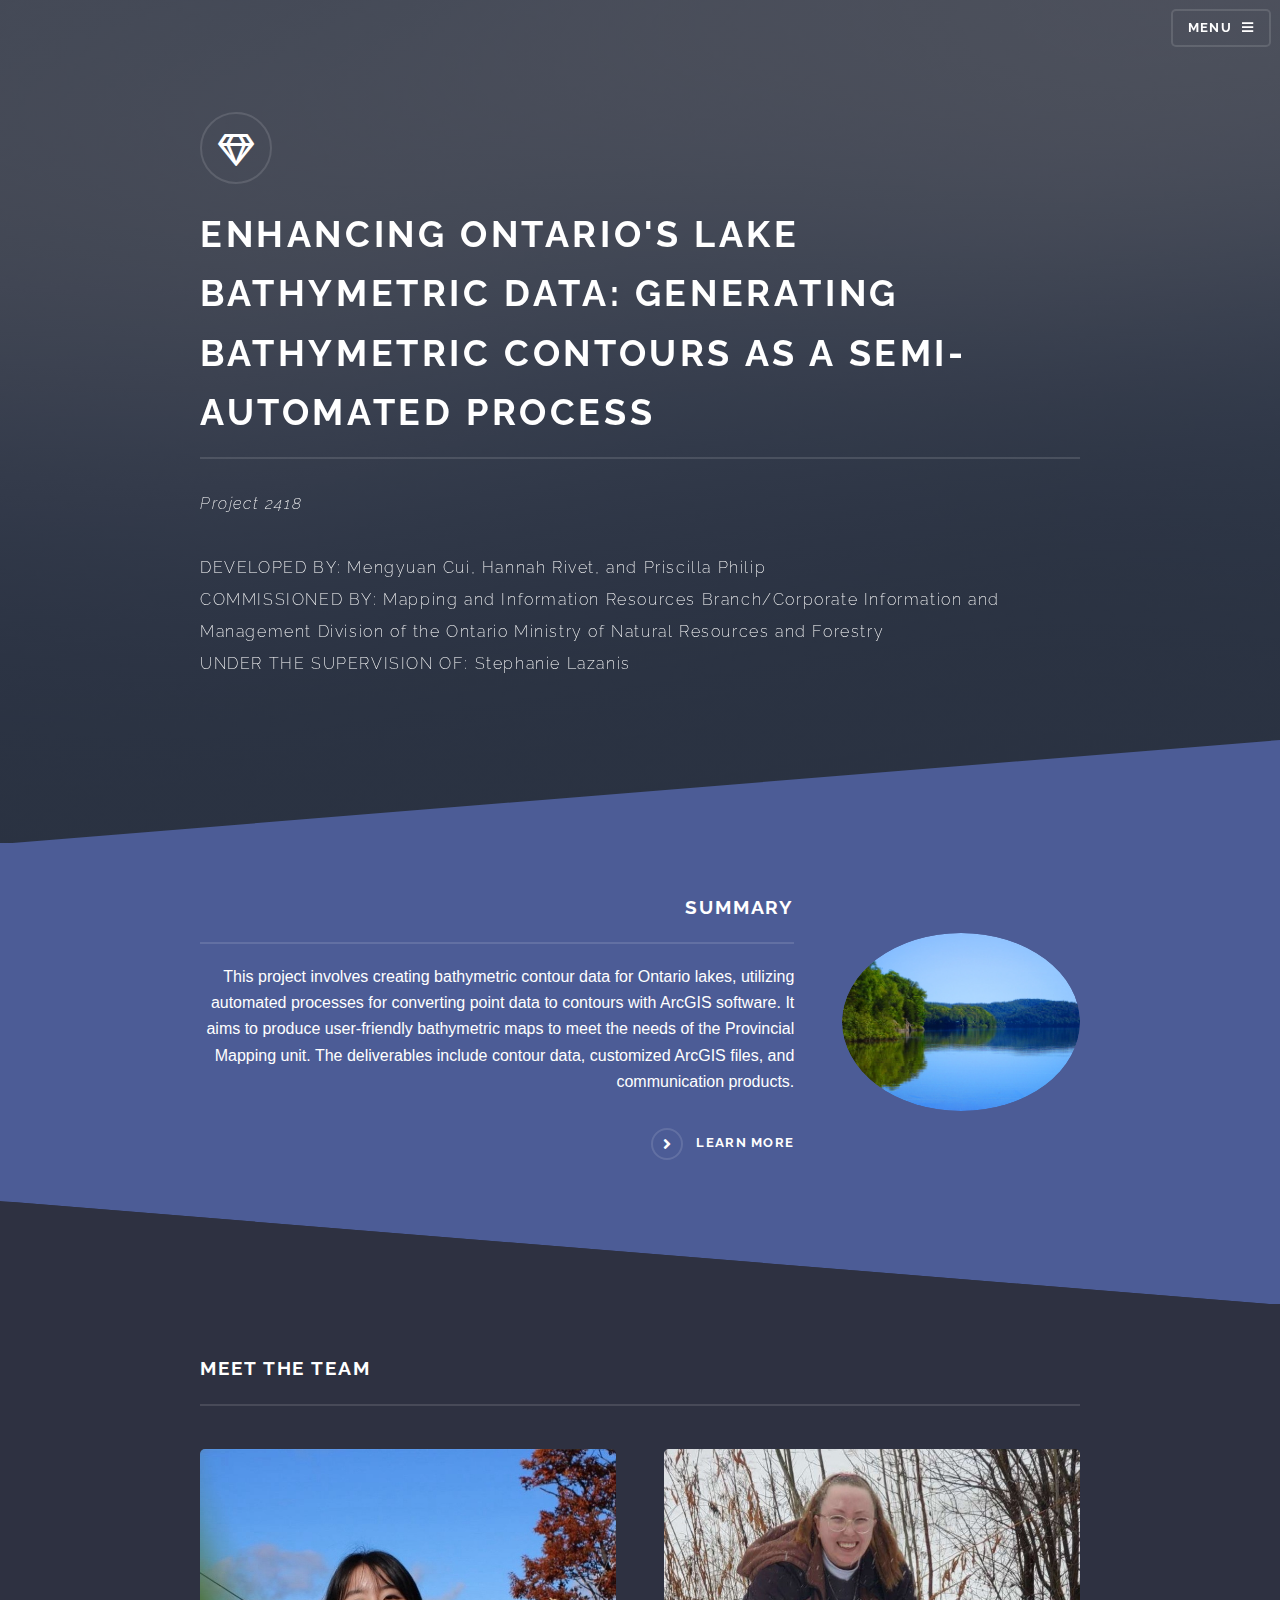
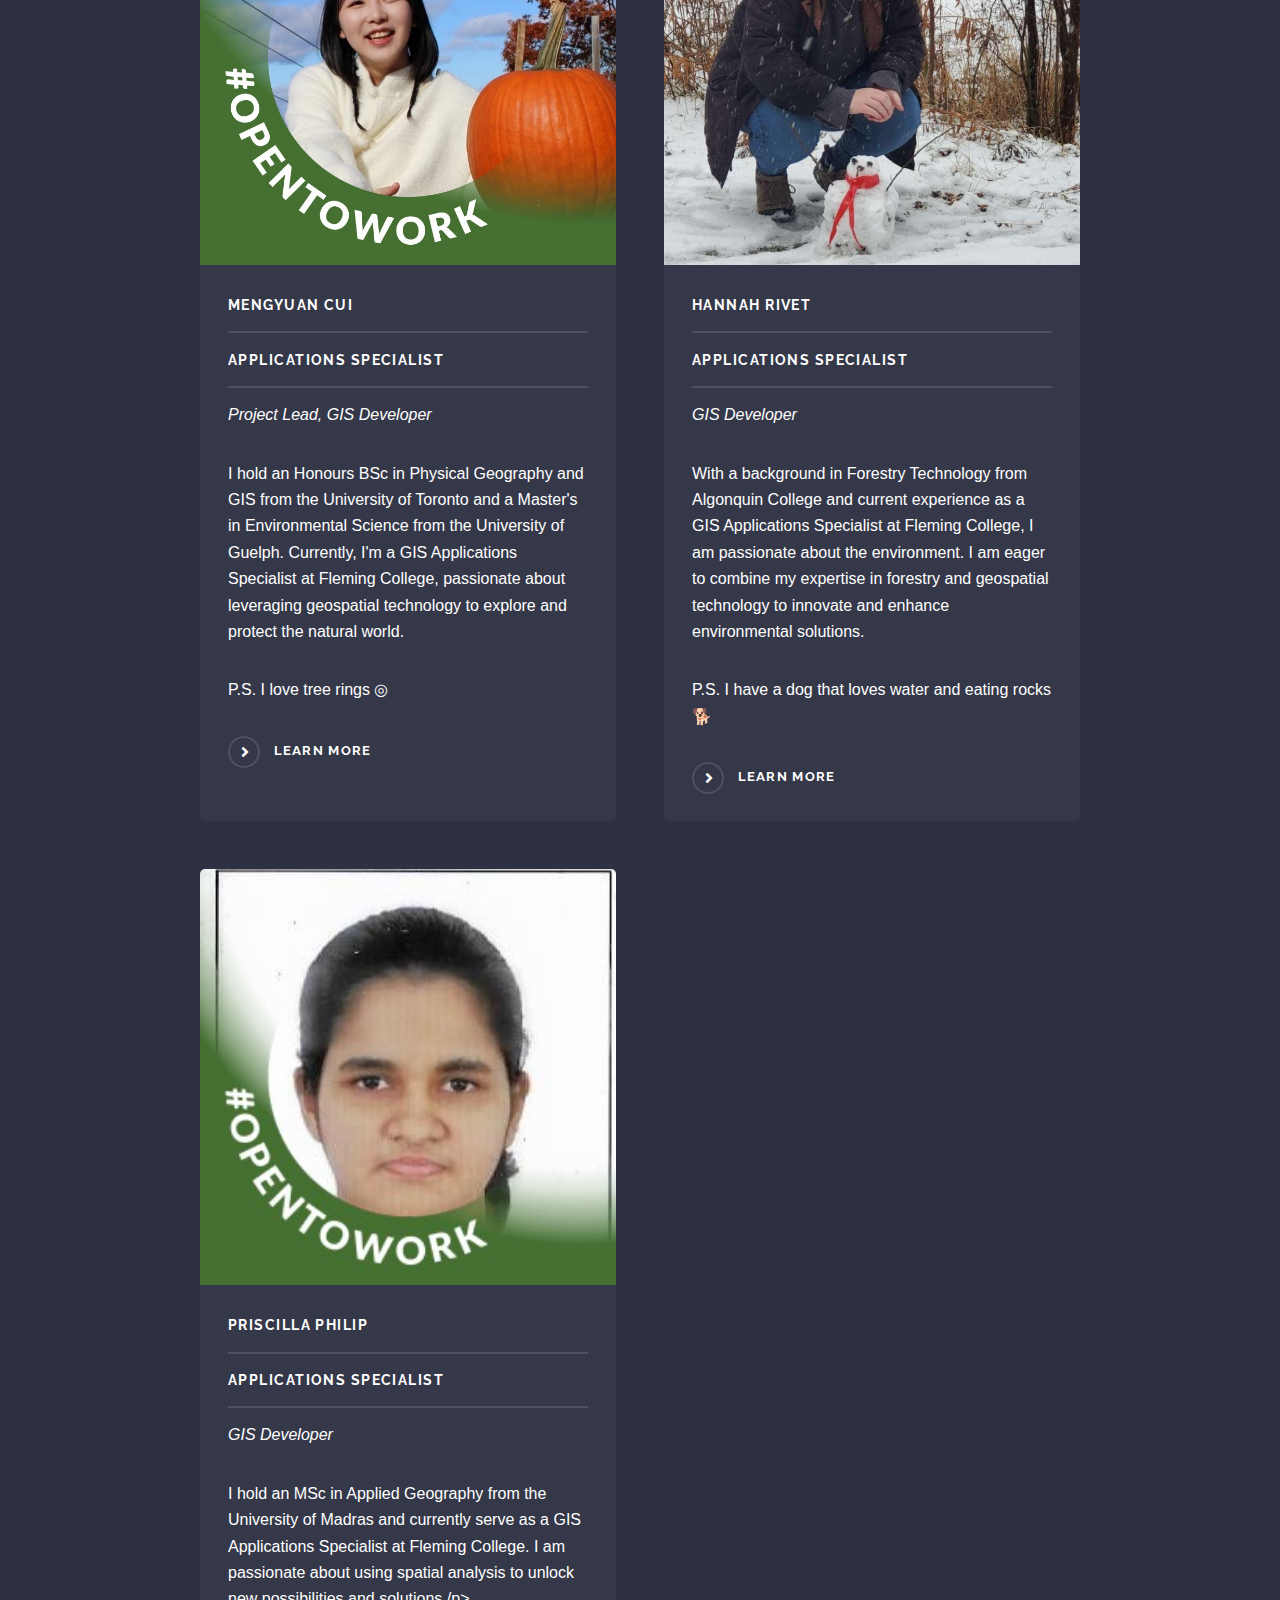
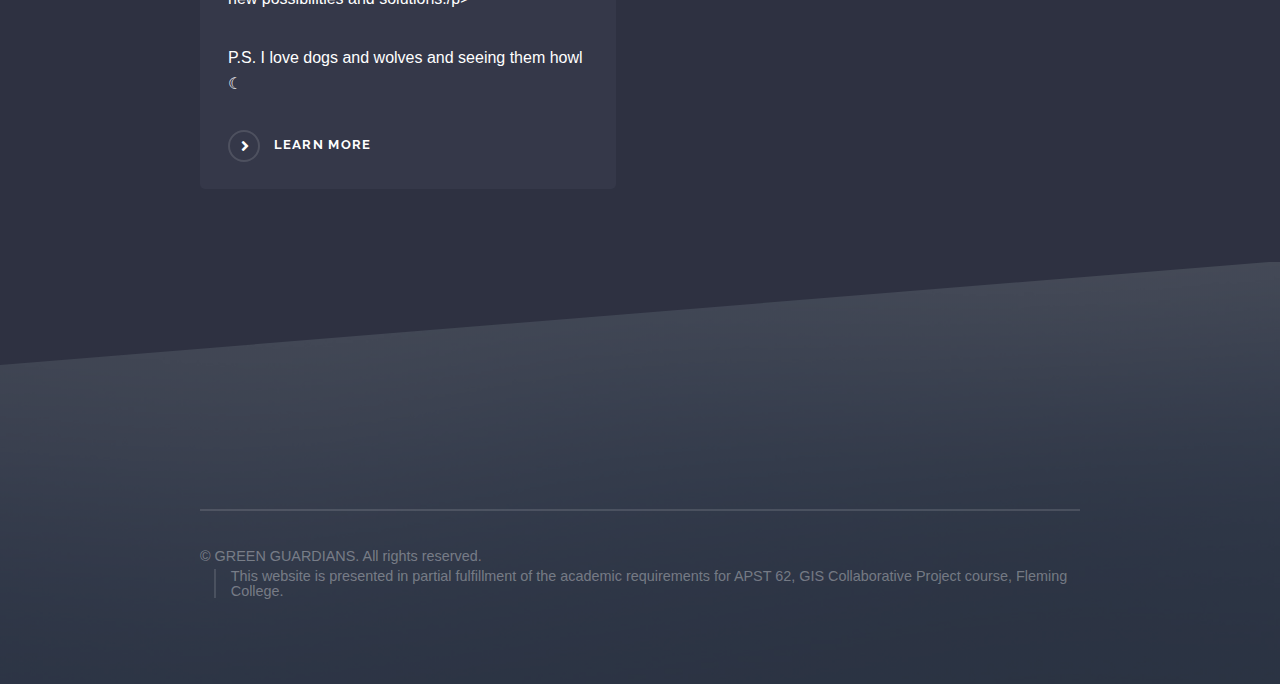
<file: index.html>
<!DOCTYPE HTML>
<!--
	Template taken from: https://html5up.net/solid-state
                        Solid State by HTML5 UP
	                    html5up.net | @ajlkn
	                    Free for personal and commercial use under the CCA 3.0 license (html5up.net/license)

    Edited and content changed by GREEN GUARDIANS, June 19, 2024.
-->
<html>
	<head>
		<title>Home</title>
		<meta charset="utf-8" />
		<meta name="viewport" content="width=device-width, initial-scale=1, user-scalable=no" />
		<link rel="stylesheet" href="assets/css/main.css" />
        <link rel="icon" type="image/x-icon" href="/images/favicon.png">
		<noscript><link rel="stylesheet" href="assets/css/noscript.css" /></noscript>
	</head>
	<body class="is-preload">

		<!-- Page Wrapper -->
			<div id="page-wrapper">

				<!-- Header -->
					<header id="header" class="alt">
						<h1><a href="index.html">Green Guardians</a></h1>
						<nav>
							<a href="#menu">Menu</a>
						</nav>
					</header>

				<!-- Menu -->
					<nav id="menu">
						<div class="inner">
							<h2>Menu</h2>
							<ul class="links">
								<li><a href="index.html">Home</a></li>
								<li><a href="method.html">Methodology</a></li>
                                <li><a href="solution.html">Final Solution</a></li>
							</ul>
							<a href="#" class="close">Close</a>
						</div>
					</nav>

				<!-- Banner -->
					<section id="banner">
						<div class="inner">
							<div class="logo"><span class="icon fa-gem"></span></div>
							<h2>Enhancing Ontario's Lake Bathymetric Data: Generating Bathymetric Contours as a Semi-automated Process
                            </h2>
							<p><em>Project 2418</em></p>
                            <p>DEVELOPED BY: Mengyuan Cui, Hannah Rivet, and Priscilla Philip<br>
                            COMMISSIONED BY: Mapping and Information Resources Branch/Corporate Information and Management Division of the Ontario Ministry of Natural Resources and Forestry<br>
                            UNDER THE SUPERVISION OF: Stephanie Lazanis</p>
						</div>
					</section>

				<!-- Wrapper -->
					<section id="wrapper">

						<!-- One -->
							<section id="one" class="wrapper spotlight style1">
								<div class="inner">
									<a href="method.html" class="image"><img src="images/lake.jpg" alt="" /></a>
									<div class="content">
										<h2 class="major">SUMMARY</h2>
										<p>This project involves creating bathymetric contour data for Ontario lakes, utilizing automated processes for converting point data to contours with ArcGIS software. It aims to produce user-friendly bathymetric maps to meet the needs of the Provincial Mapping unit. The deliverables include contour data, customized ArcGIS files, and communication products.</p>
										<a href="method.html" class="special">Learn more</a>
									</div>
								</div>
							</section>	
						<!-- Two -->
							<section id="four" class="wrapper alt style1">
								<div class="inner">
									<h2 class="major">MEET THE TEAM</h2>
									<section class="features">
										<article>
											<a href="https://www.linkedin.com/in/mengyuan-cui-6485631b0/" class="image"><img src="images/mengyuan.jpg" alt="" /></a>
											<h3 class="major">MENGYUAN CUI</h3>
											<h3 class="major">Applications Specialist</h3>
											<p><em>Project Lead, GIS Developer</em></p>
                                            <p>I hold an Honours BSc in Physical Geography and GIS from the University of Toronto and a Master's in Environmental Science from the University of Guelph. Currently, I'm a GIS Applications Specialist at Fleming College, passionate about leveraging geospatial technology to explore and protect the natural world.</p>
											<p>P.S. I love tree rings ◎</p>
											<a href="https://www.linkedin.com/in/mengyuan-cui-6485631b0/" class="special">Learn more</a>
										</article>
										<article>
											<a href="https://www.linkedin.com/in/hannah-rivet-gis/" class="image"><img src="images/hannah.jpg" alt="" /></a>
											<h3 class="major">HANNAH RIVET</h3>
											<h3 class="major">Applications Specialist</h3>
											<p><em>GIS Developer</em></p>
                                            <p>With a background in Forestry Technology from Algonquin College and current experience as a GIS Applications Specialist at Fleming College, I am passionate about the environment. I am eager to combine my expertise in forestry and geospatial technology to innovate and enhance environmental solutions.</p>
											<p>P.S. I have a dog that loves water and eating rocks 🐕</p>
											<a href="https://www.linkedin.com/in/hannah-rivet-gis/" class="special">Learn more</a>
										</article>
										<article>
											<a href="https://www.linkedin.com/in/priscilla-mariya-philip-4b57671b9/" class="image"><img src="images/priscilla.jpg" alt="" /></a>
											<h3 class="major">PRISCILLA PHILIP</h3>
											<h3 class="major">Applications Specialist</h3>
											<p><em>GIS Developer</em></p>
                                            <p>I hold an MSc in Applied Geography from the University of Madras and currently serve as a GIS Applications Specialist at Fleming College. I am passionate about using spatial analysis to unlock new possibilities and solutions./p>
											<p>P.S. I love dogs and wolves and seeing them howl ☾</p>
											<a href="https://www.linkedin.com/in/priscilla-mariya-philip-4b57671b9/" class="special">Learn more</a>
										</article>
								</div>
							</section>

					</section>

			<!--	Footer -->
					<section id="footer">
						<div class="inner">
							<ul class="copyright">
								<li>&copy; GREEN GUARDIANS. All rights reserved.</li><li>This website is presented in partial fulfillment of the academic requirements for APST 62, GIS Collaborative Project course, Fleming College.</li>
							</ul>
						</div>
					</section>
			</div>

		<!-- Scripts -->
			<script src="assets/js/jquery.min.js"></script>
			<script src="assets/js/jquery.scrollex.min.js"></script>
			<script src="assets/js/browser.min.js"></script>
			<script src="assets/js/breakpoints.min.js"></script>
			<script src="assets/js/util.js"></script>
			<script src="assets/js/main.js"></script>

	</body>
</html>
</file>
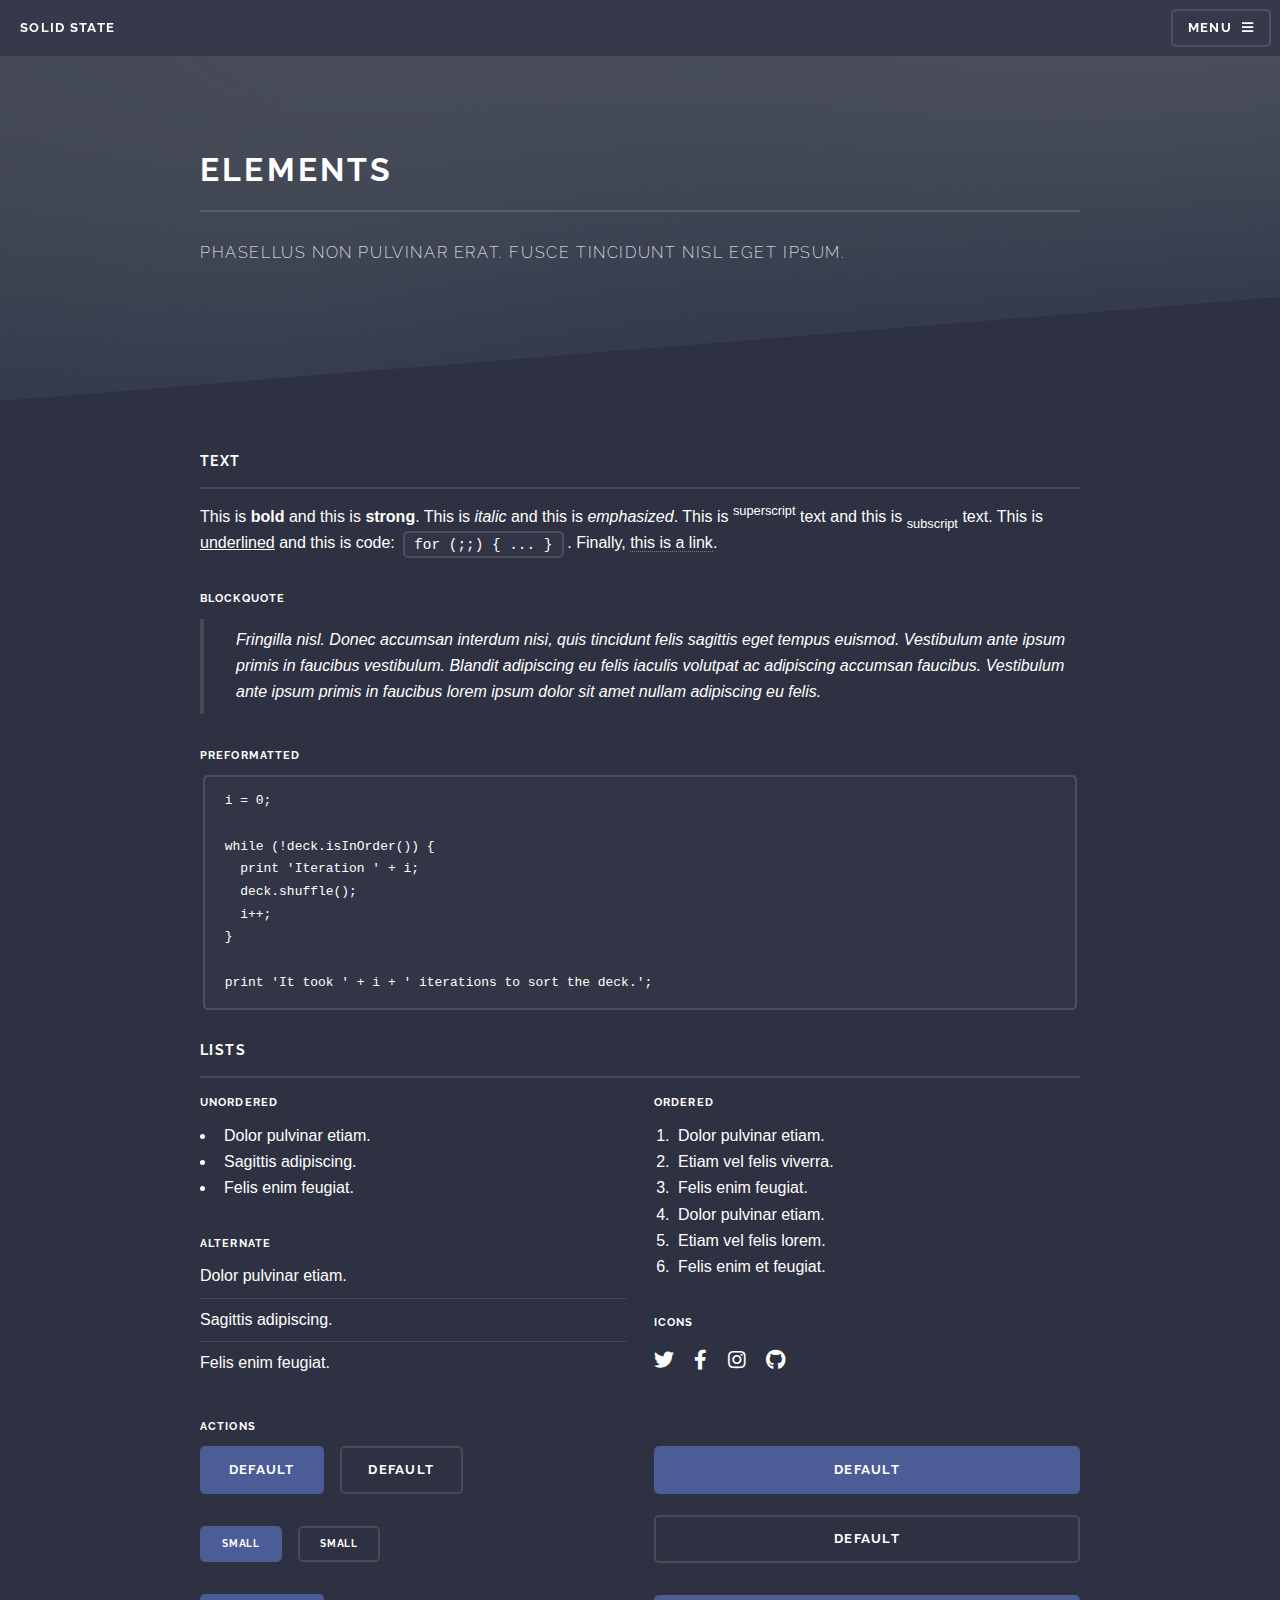
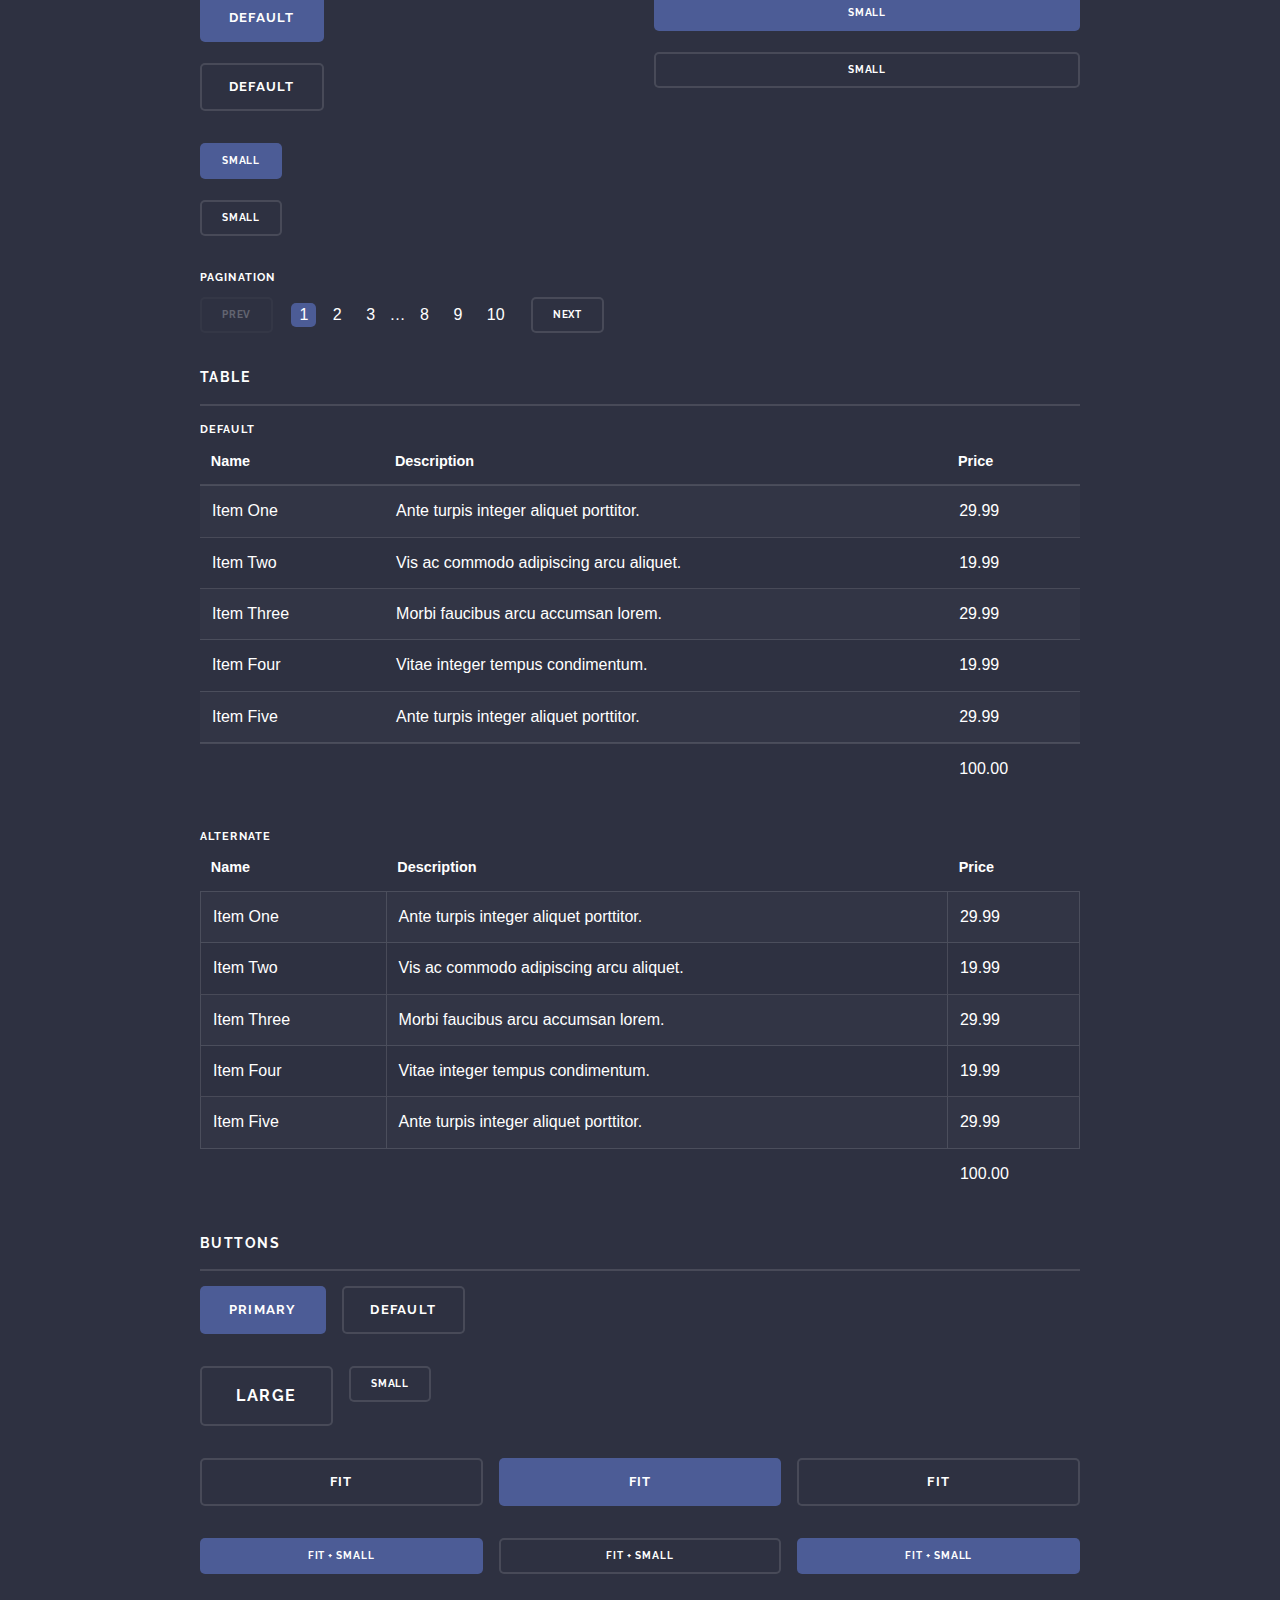
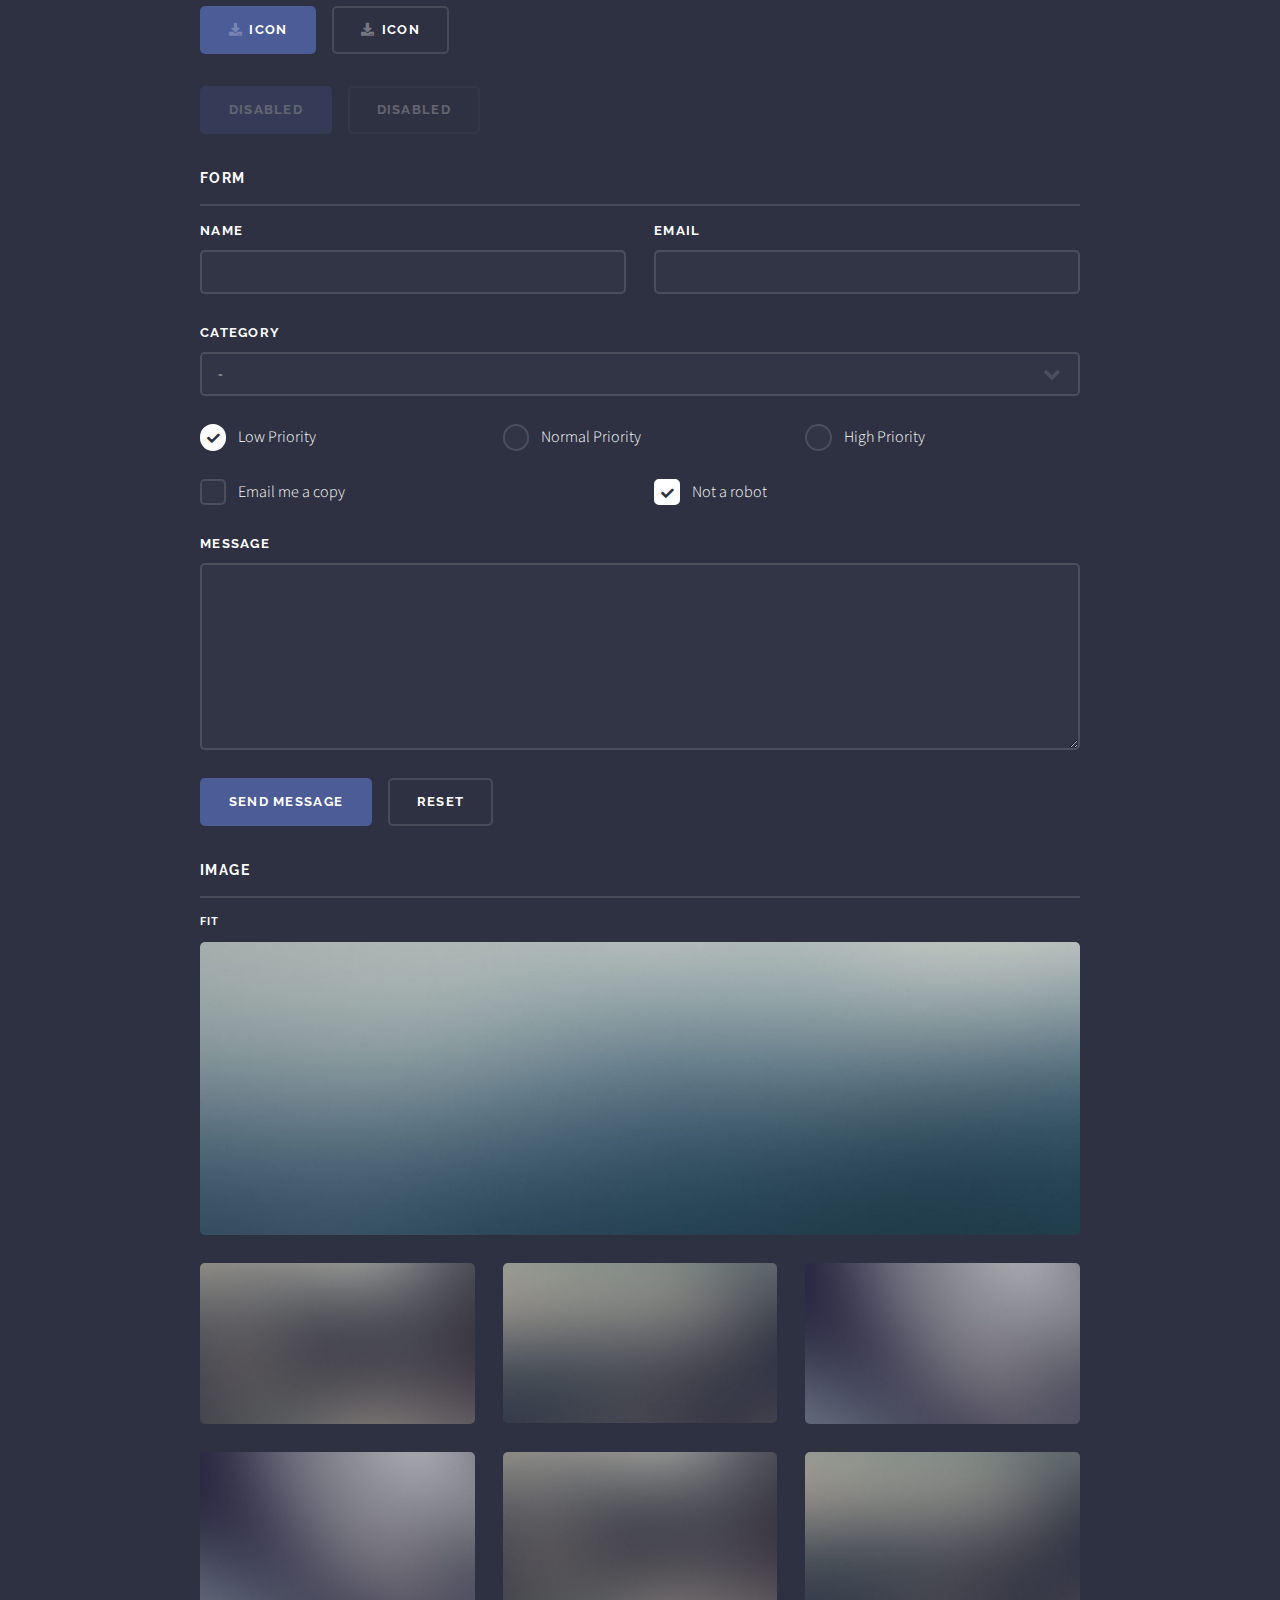
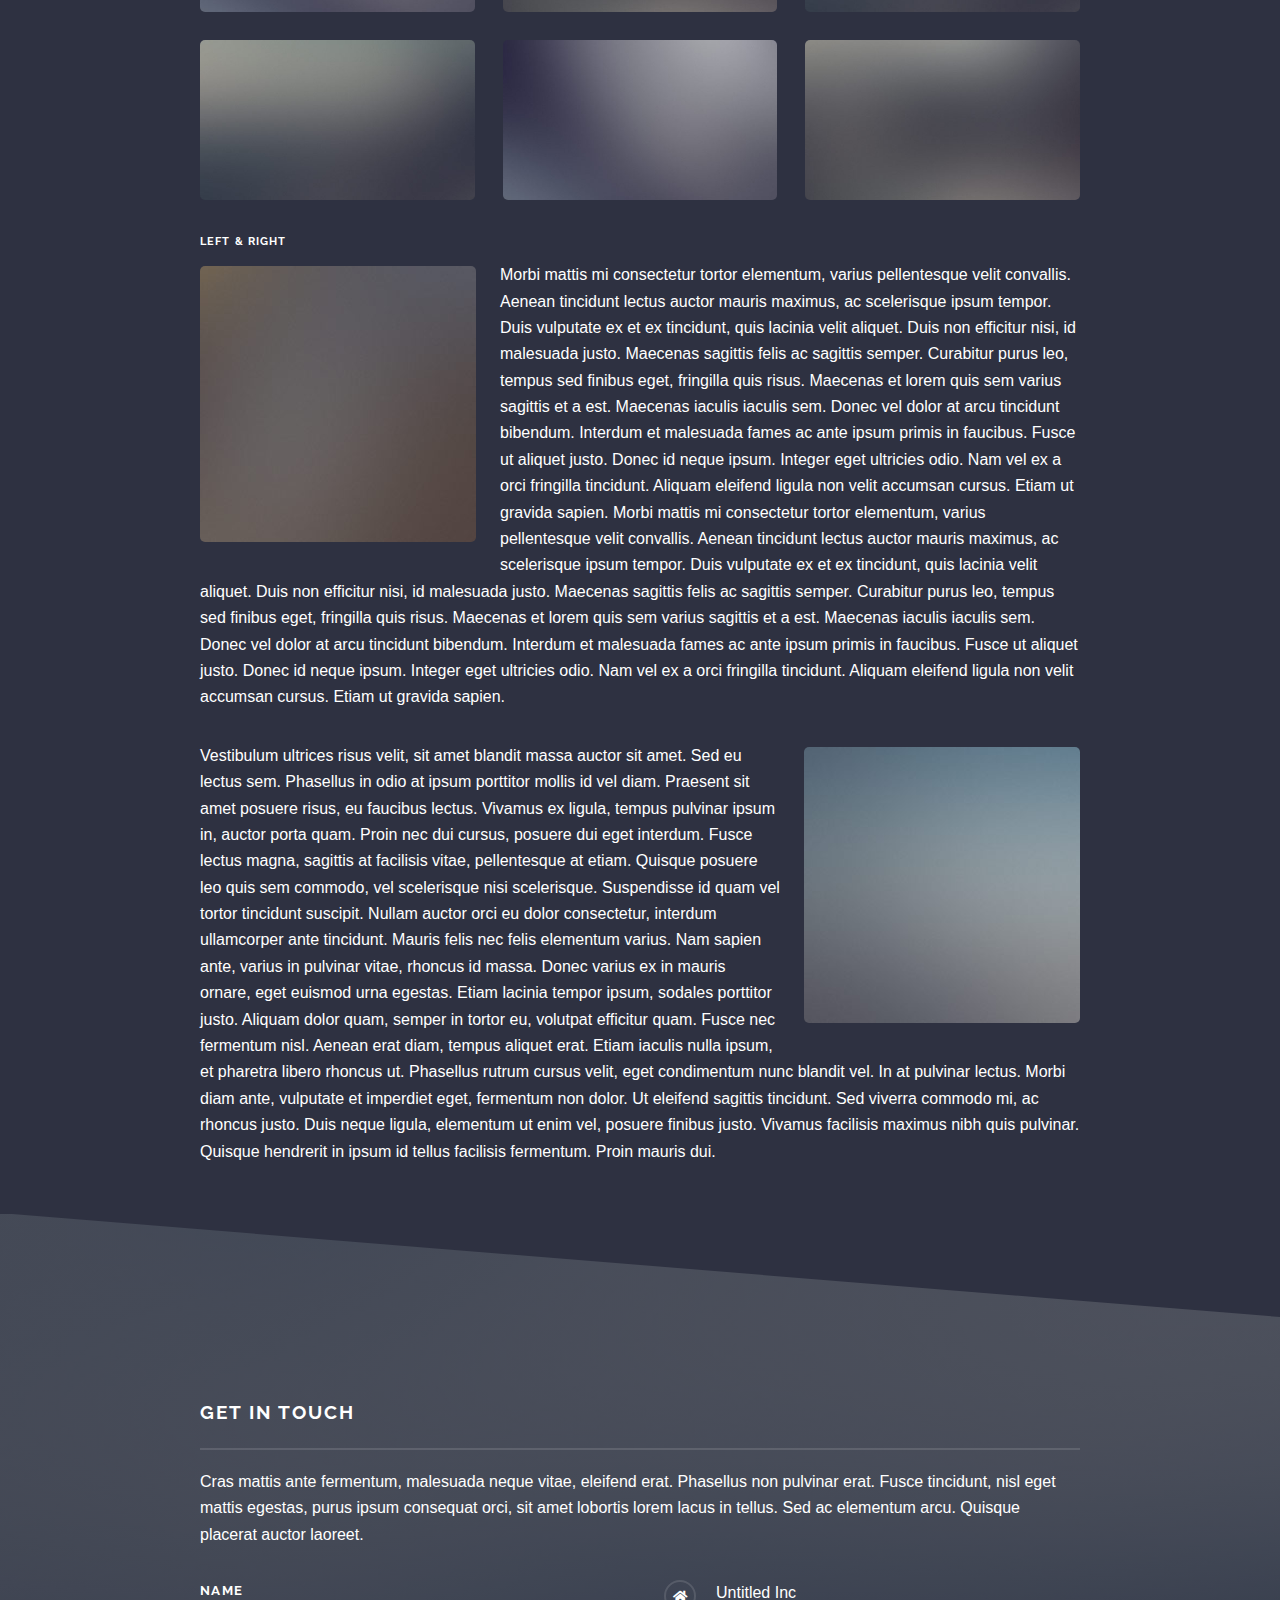
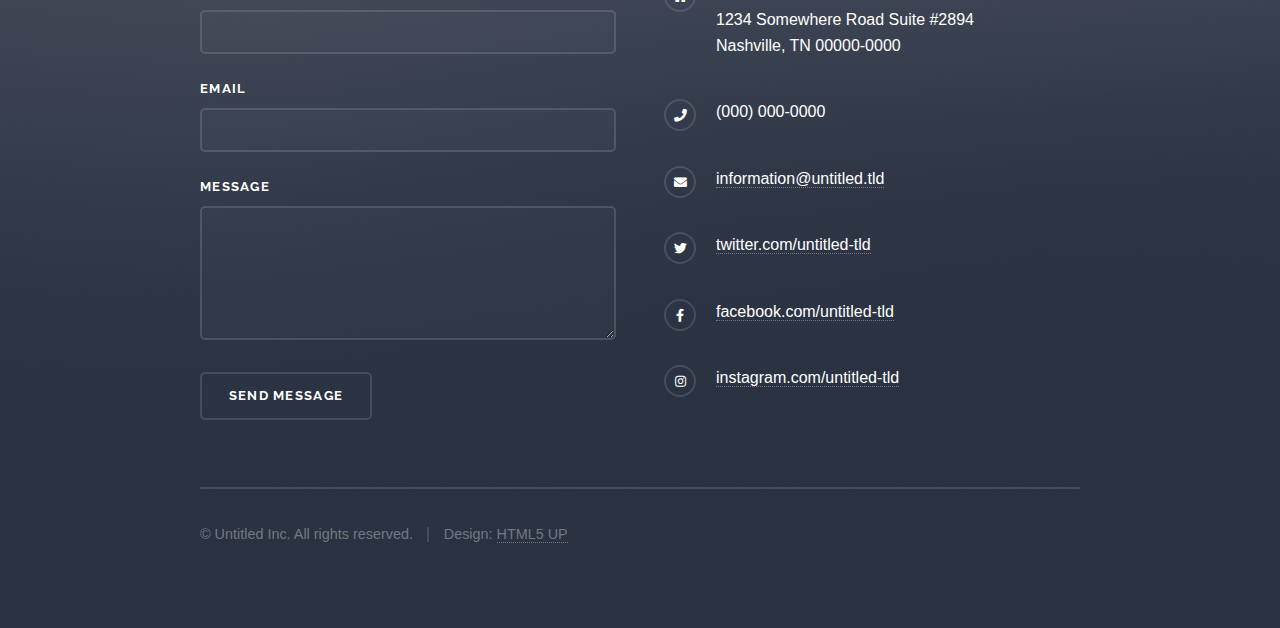
<file: elements.html>
<!DOCTYPE HTML>
<!--
	Solid State by HTML5 UP
	html5up.net | @ajlkn
	Free for personal and commercial use under the CCA 3.0 license (html5up.net/license)
-->
<html>
	<head>
		<title>Elements - Solid State by HTML5 UP</title>
		<meta charset="utf-8" />
		<meta name="viewport" content="width=device-width, initial-scale=1, user-scalable=no" />
		<link rel="stylesheet" href="assets/css/main.css" />
		<noscript><link rel="stylesheet" href="assets/css/noscript.css" /></noscript>
	</head>
	<body class="is-preload">
		<!-- Page Wrapper -->
			<div id="page-wrapper">

				<!-- Header -->
					<header id="header">
						<h1><a href="index.html">Solid State</a></h1>
						<nav>
							<a href="#menu">Menu</a>
						</nav>
					</header>

				<!-- Menu -->
					<nav id="menu">
						<div class="inner">
							<h2>Menu</h2>
							<ul class="links">
								<li><a href="index.html">Home</a></li>
								<li><a href="generic.html">Generic</a></li>
								<li><a href="elements.html">Elements</a></li>
								<li><a href="#">Log In</a></li>
								<li><a href="#">Sign Up</a></li>
							</ul>
							<a href="#" class="close">Close</a>
						</div>
					</nav>

				<!-- Wrapper -->
					<section id="wrapper">
						<header>
							<div class="inner">
								<h2>Elements</h2>
								<p>Phasellus non pulvinar erat. Fusce tincidunt nisl eget ipsum.</p>
							</div>
						</header>

						<!-- Content -->
							<div class="wrapper">
								<div class="inner">

									<section>
										<h3 class="major">Text</h3>
										<p>This is <b>bold</b> and this is <strong>strong</strong>. This is <i>italic</i> and this is <em>emphasized</em>.
										This is <sup>superscript</sup> text and this is <sub>subscript</sub> text.
										This is <u>underlined</u> and this is code: <code>for (;;) { ... }</code>. Finally, <a href="#">this is a link</a>.</p>
										<h4>Blockquote</h4>
										<blockquote>Fringilla nisl. Donec accumsan interdum nisi, quis tincidunt felis sagittis eget tempus euismod. Vestibulum ante ipsum primis in faucibus vestibulum. Blandit adipiscing eu felis iaculis volutpat ac adipiscing accumsan faucibus. Vestibulum ante ipsum primis in faucibus lorem ipsum dolor sit amet nullam adipiscing eu felis.</blockquote>
										<h4>Preformatted</h4>
										<pre><code>i = 0;

while (!deck.isInOrder()) {
  print 'Iteration ' + i;
  deck.shuffle();
  i++;
}

print 'It took ' + i + ' iterations to sort the deck.';</code></pre>
									</section>

									<section>
										<h3 class="major">Lists</h3>
										<div class="row">
											<div class="col-6 col-12-medium">
												<h4>Unordered</h4>
												<ul>
													<li>Dolor pulvinar etiam.</li>
													<li>Sagittis adipiscing.</li>
													<li>Felis enim feugiat.</li>
												</ul>
												<h4>Alternate</h4>
												<ul class="alt">
													<li>Dolor pulvinar etiam.</li>
													<li>Sagittis adipiscing.</li>
													<li>Felis enim feugiat.</li>
												</ul>
											</div>
											<div class="col-6 col-12-medium">
												<h4>Ordered</h4>
												<ol>
													<li>Dolor pulvinar etiam.</li>
													<li>Etiam vel felis viverra.</li>
													<li>Felis enim feugiat.</li>
													<li>Dolor pulvinar etiam.</li>
													<li>Etiam vel felis lorem.</li>
													<li>Felis enim et feugiat.</li>
												</ol>
												<h4>Icons</h4>
												<ul class="icons">
													<li><a href="#" class="icon brands fa-twitter"><span class="label">Twitter</span></a></li>
													<li><a href="#" class="icon brands fa-facebook-f"><span class="label">Facebook</span></a></li>
													<li><a href="#" class="icon brands fa-instagram"><span class="label">Instagram</span></a></li>
													<li><a href="#" class="icon brands fa-github"><span class="label">Github</span></a></li>
												</ul>
											</div>
										</div>
										<h4>Actions</h4>
										<div class="row">
											<div class="col-6 col-12-medium">
												<ul class="actions">
													<li><a href="#" class="button primary">Default</a></li>
													<li><a href="#" class="button">Default</a></li>
												</ul>
												<ul class="actions small">
													<li><a href="#" class="button primary small">Small</a></li>
													<li><a href="#" class="button small">Small</a></li>
												</ul>
												<ul class="actions stacked">
													<li><a href="#" class="button primary">Default</a></li>
													<li><a href="#" class="button">Default</a></li>
												</ul>
												<ul class="actions stacked small">
													<li><a href="#" class="button primary small">Small</a></li>
													<li><a href="#" class="button small">Small</a></li>
												</ul>
											</div>
											<div class="col-6 col-12-medium">
												<ul class="actions stacked">
													<li><a href="#" class="button primary fit">Default</a></li>
													<li><a href="#" class="button fit">Default</a></li>
												</ul>
												<ul class="actions stacked small">
													<li><a href="#" class="button primary small fit">Small</a></li>
													<li><a href="#" class="button small fit">Small</a></li>
												</ul>
											</div>
										</div>
										<h4>Pagination</h4>
										<ul class="pagination">
											<li><span class="button small disabled">Prev</span></li>
											<li><a href="#" class="page active">1</a></li>
											<li><a href="#" class="page">2</a></li>
											<li><a href="#" class="page">3</a></li>
											<li><span>&hellip;</span></li>
											<li><a href="#" class="page">8</a></li>
											<li><a href="#" class="page">9</a></li>
											<li><a href="#" class="page">10</a></li>
											<li><a href="#" class="button small">Next</a></li>
										</ul>
									</section>

									<section>
										<h3 class="major">Table</h3>
										<h4>Default</h4>
										<div class="table-wrapper">
											<table>
												<thead>
													<tr>
														<th>Name</th>
														<th>Description</th>
														<th>Price</th>
													</tr>
												</thead>
												<tbody>
													<tr>
														<td>Item One</td>
														<td>Ante turpis integer aliquet porttitor.</td>
														<td>29.99</td>
													</tr>
													<tr>
														<td>Item Two</td>
														<td>Vis ac commodo adipiscing arcu aliquet.</td>
														<td>19.99</td>
													</tr>
													<tr>
														<td>Item Three</td>
														<td> Morbi faucibus arcu accumsan lorem.</td>
														<td>29.99</td>
													</tr>
													<tr>
														<td>Item Four</td>
														<td>Vitae integer tempus condimentum.</td>
														<td>19.99</td>
													</tr>
													<tr>
														<td>Item Five</td>
														<td>Ante turpis integer aliquet porttitor.</td>
														<td>29.99</td>
													</tr>
												</tbody>
												<tfoot>
													<tr>
														<td colspan="2"></td>
														<td>100.00</td>
													</tr>
												</tfoot>
											</table>
										</div>

										<h4>Alternate</h4>
										<div class="table-wrapper">
											<table class="alt">
												<thead>
													<tr>
														<th>Name</th>
														<th>Description</th>
														<th>Price</th>
													</tr>
												</thead>
												<tbody>
													<tr>
														<td>Item One</td>
														<td>Ante turpis integer aliquet porttitor.</td>
														<td>29.99</td>
													</tr>
													<tr>
														<td>Item Two</td>
														<td>Vis ac commodo adipiscing arcu aliquet.</td>
														<td>19.99</td>
													</tr>
													<tr>
														<td>Item Three</td>
														<td> Morbi faucibus arcu accumsan lorem.</td>
														<td>29.99</td>
													</tr>
													<tr>
														<td>Item Four</td>
														<td>Vitae integer tempus condimentum.</td>
														<td>19.99</td>
													</tr>
													<tr>
														<td>Item Five</td>
														<td>Ante turpis integer aliquet porttitor.</td>
														<td>29.99</td>
													</tr>
												</tbody>
												<tfoot>
													<tr>
														<td colspan="2"></td>
														<td>100.00</td>
													</tr>
												</tfoot>
											</table>
										</div>
									</section>

									<section>
										<h3 class="major">Buttons</h3>
										<ul class="actions">
											<li><a href="#" class="button primary">Primary</a></li>
											<li><a href="#" class="button">Default</a></li>
										</ul>
										<ul class="actions">
											<li><a href="#" class="button large">Large</a></li>
											<li><a href="#" class="button small">Small</a></li>
										</ul>
										<ul class="actions fit">
											<li><a href="#" class="button fit">Fit</a></li>
											<li><a href="#" class="button primary fit">Fit</a></li>
											<li><a href="#" class="button fit">Fit</a></li>
										</ul>
										<ul class="actions fit small">
											<li><a href="#" class="button primary fit small">Fit + Small</a></li>
											<li><a href="#" class="button fit small">Fit + Small</a></li>
											<li><a href="#" class="button primary fit small">Fit + Small</a></li>
										</ul>
										<ul class="actions">
											<li><a href="#" class="button primary icon solid fa-download">Icon</a></li>
											<li><a href="#" class="button icon solid fa-download">Icon</a></li>
										</ul>
										<ul class="actions">
											<li><span class="button primary disabled">Disabled</span></li>
											<li><span class="button disabled">Disabled</span></li>
										</ul>
									</section>

									<section>
										<h3 class="major">Form</h3>
										<form method="post" action="#">
											<div class="row gtr-uniform">
												<div class="col-6 col-12-xsmall">
													<label for="demo-name">Name</label>
													<input type="text" name="demo-name" id="demo-name" value="" />
												</div>
												<div class="col-6 col-12-xsmall">
													<label for="demo-email">Email</label>
													<input type="email" name="demo-email" id="demo-email" value="" />
												</div>
												<div class="col-12">
													<label for="demo-category">Category</label>
													<select name="demo-category" id="demo-category">
														<option value="">-</option>
														<option value="1">Manufacturing</option>
														<option value="1">Shipping</option>
														<option value="1">Administration</option>
														<option value="1">Human Resources</option>
													</select>
												</div>
												<div class="col-4 col-12-small">
													<input type="radio" id="demo-priority-low" name="demo-priority" checked>
													<label for="demo-priority-low">Low Priority</label>
												</div>
												<div class="col-4 col-12-small">
													<input type="radio" id="demo-priority-normal" name="demo-priority">
													<label for="demo-priority-normal">Normal Priority</label>
												</div>
												<div class="col-4 col-12-small">
													<input type="radio" id="demo-priority-high" name="demo-priority">
													<label for="demo-priority-high">High Priority</label>
												</div>
												<div class="col-6 col-12-small">
													<input type="checkbox" id="demo-copy" name="demo-copy">
													<label for="demo-copy">Email me a copy</label>
												</div>
												<div class="col-6 col-12-small">
													<input type="checkbox" id="demo-human" name="demo-human" checked>
													<label for="demo-human">Not a robot</label>
												</div>
												<div class="col-12">
													<label for="demo-message">Message</label>
													<textarea name="demo-message" id="demo-message" rows="6"></textarea>
												</div>
												<div class="col-12">
													<ul class="actions">
														<li><input type="submit" value="Send Message" class="primary" /></li>
														<li><input type="reset" value="Reset" /></li>
													</ul>
												</div>
											</div>
										</form>
									</section>

									<section>
										<h3 class="major">Image</h3>
										<h4>Fit</h4>
										<div class="box alt">
											<div class="row gtr-uniform">
												<div class="col-12"><span class="image fit"><img src="images/pic08.jpg" alt="" /></span></div>
												<div class="col-4"><span class="image fit"><img src="images/pic05.jpg" alt="" /></span></div>
												<div class="col-4"><span class="image fit"><img src="images/pic06.jpg" alt="" /></span></div>
												<div class="col-4"><span class="image fit"><img src="images/pic07.jpg" alt="" /></span></div>
												<div class="col-4"><span class="image fit"><img src="images/pic07.jpg" alt="" /></span></div>
												<div class="col-4"><span class="image fit"><img src="images/pic05.jpg" alt="" /></span></div>
												<div class="col-4"><span class="image fit"><img src="images/pic06.jpg" alt="" /></span></div>
												<div class="col-4"><span class="image fit"><img src="images/pic06.jpg" alt="" /></span></div>
												<div class="col-4"><span class="image fit"><img src="images/pic07.jpg" alt="" /></span></div>
												<div class="col-4"><span class="image fit"><img src="images/pic05.jpg" alt="" /></span></div>
											</div>
										</div>
										<h4>Left &amp; Right</h4>
										<p><span class="image left"><img src="images/pic01.jpg" alt="" /></span>Morbi mattis mi consectetur tortor elementum, varius pellentesque velit convallis. Aenean tincidunt lectus auctor mauris maximus, ac scelerisque ipsum tempor. Duis vulputate ex et ex tincidunt, quis lacinia velit aliquet. Duis non efficitur nisi, id malesuada justo. Maecenas sagittis felis ac sagittis semper. Curabitur purus leo, tempus sed finibus eget, fringilla quis risus. Maecenas et lorem quis sem varius sagittis et a est. Maecenas iaculis iaculis sem. Donec vel dolor at arcu tincidunt bibendum. Interdum et malesuada fames ac ante ipsum primis in faucibus. Fusce ut aliquet justo. Donec id neque ipsum. Integer eget ultricies odio. Nam vel ex a orci fringilla tincidunt. Aliquam eleifend ligula non velit accumsan cursus. Etiam ut gravida sapien. Morbi mattis mi consectetur tortor elementum, varius pellentesque velit convallis. Aenean tincidunt lectus auctor mauris maximus, ac scelerisque ipsum tempor. Duis vulputate ex et ex tincidunt, quis lacinia velit aliquet. Duis non efficitur nisi, id malesuada justo. Maecenas sagittis felis ac sagittis semper. Curabitur purus leo, tempus sed finibus eget, fringilla quis risus. Maecenas et lorem quis sem varius sagittis et a est. Maecenas iaculis iaculis sem. Donec vel dolor at arcu tincidunt bibendum. Interdum et malesuada fames ac ante ipsum primis in faucibus. Fusce ut aliquet justo. Donec id neque ipsum. Integer eget ultricies odio. Nam vel ex a orci fringilla tincidunt. Aliquam eleifend ligula non velit accumsan cursus. Etiam ut gravida sapien.</p>
										<p><span class="image right"><img src="images/pic02.jpg" alt="" /></span>Vestibulum ultrices risus velit, sit amet blandit massa auctor sit amet. Sed eu lectus sem. Phasellus in odio at ipsum porttitor mollis id vel diam. Praesent sit amet posuere risus, eu faucibus lectus. Vivamus ex ligula, tempus pulvinar ipsum in, auctor porta quam. Proin nec dui cursus, posuere dui eget interdum. Fusce lectus magna, sagittis at facilisis vitae, pellentesque at etiam. Quisque posuere leo quis sem commodo, vel scelerisque nisi scelerisque. Suspendisse id quam vel tortor tincidunt suscipit. Nullam auctor orci eu dolor consectetur, interdum ullamcorper ante tincidunt. Mauris felis nec felis elementum varius. Nam sapien ante, varius in pulvinar vitae, rhoncus id massa. Donec varius ex in mauris ornare, eget euismod urna egestas. Etiam lacinia tempor ipsum, sodales porttitor justo. Aliquam dolor quam, semper in tortor eu, volutpat efficitur quam. Fusce nec fermentum nisl. Aenean erat diam, tempus aliquet erat. Etiam iaculis nulla ipsum, et pharetra libero rhoncus ut. Phasellus rutrum cursus velit, eget condimentum nunc blandit vel. In at pulvinar lectus. Morbi diam ante, vulputate et imperdiet eget, fermentum non dolor. Ut eleifend sagittis tincidunt. Sed viverra commodo mi, ac rhoncus justo. Duis neque ligula, elementum ut enim vel, posuere finibus justo. Vivamus facilisis maximus nibh quis pulvinar. Quisque hendrerit in ipsum id tellus facilisis fermentum. Proin mauris dui.</p>
									</section>

								</div>
							</div>

					</section>

				<!-- Footer -->
					<section id="footer">
						<div class="inner">
							<h2 class="major">Get in touch</h2>
							<p>Cras mattis ante fermentum, malesuada neque vitae, eleifend erat. Phasellus non pulvinar erat. Fusce tincidunt, nisl eget mattis egestas, purus ipsum consequat orci, sit amet lobortis lorem lacus in tellus. Sed ac elementum arcu. Quisque placerat auctor laoreet.</p>
							<form method="post" action="#">
								<div class="fields">
									<div class="field">
										<label for="name">Name</label>
										<input type="text" name="name" id="name" />
									</div>
									<div class="field">
										<label for="email">Email</label>
										<input type="email" name="email" id="email" />
									</div>
									<div class="field">
										<label for="message">Message</label>
										<textarea name="message" id="message" rows="4"></textarea>
									</div>
								</div>
								<ul class="actions">
									<li><input type="submit" value="Send Message" /></li>
								</ul>
							</form>
							<ul class="contact">
								<li class="icon solid fa-home">
									Untitled Inc<br />
									1234 Somewhere Road Suite #2894<br />
									Nashville, TN 00000-0000
								</li>
								<li class="icon solid fa-phone">(000) 000-0000</li>
								<li class="icon solid fa-envelope"><a href="#">information@untitled.tld</a></li>
								<li class="icon brands fa-twitter"><a href="#">twitter.com/untitled-tld</a></li>
								<li class="icon brands fa-facebook-f"><a href="#">facebook.com/untitled-tld</a></li>
								<li class="icon brands fa-instagram"><a href="#">instagram.com/untitled-tld</a></li>
							</ul>
							<ul class="copyright">
								<li>&copy; Untitled Inc. All rights reserved.</li><li>Design: <a href="http://html5up.net">HTML5 UP</a></li>
							</ul>
						</div>
					</section>

			</div>

		<!-- Scripts -->
			<script src="assets/js/jquery.min.js"></script>
			<script src="assets/js/jquery.scrollex.min.js"></script>
			<script src="assets/js/browser.min.js"></script>
			<script src="assets/js/breakpoints.min.js"></script>
			<script src="assets/js/util.js"></script>
			<script src="assets/js/main.js"></script>

	</body>
</html>
</file>
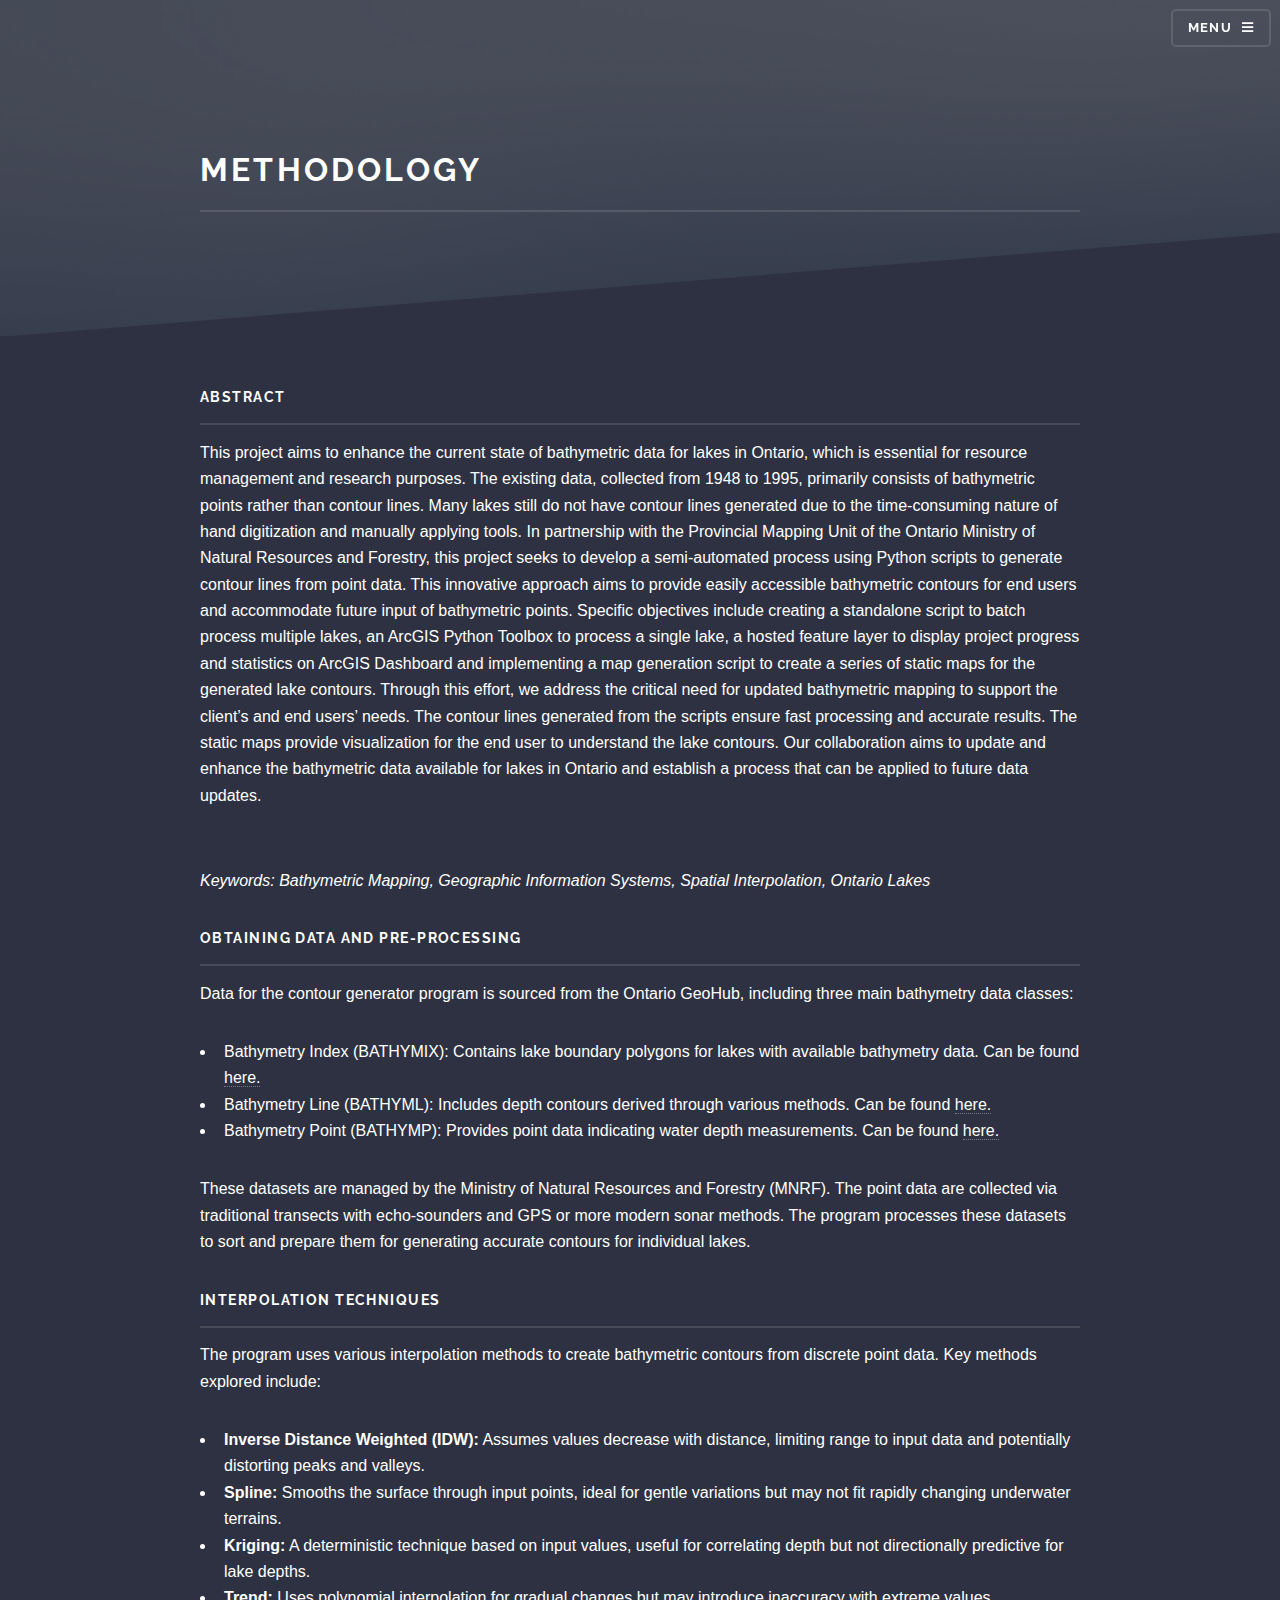
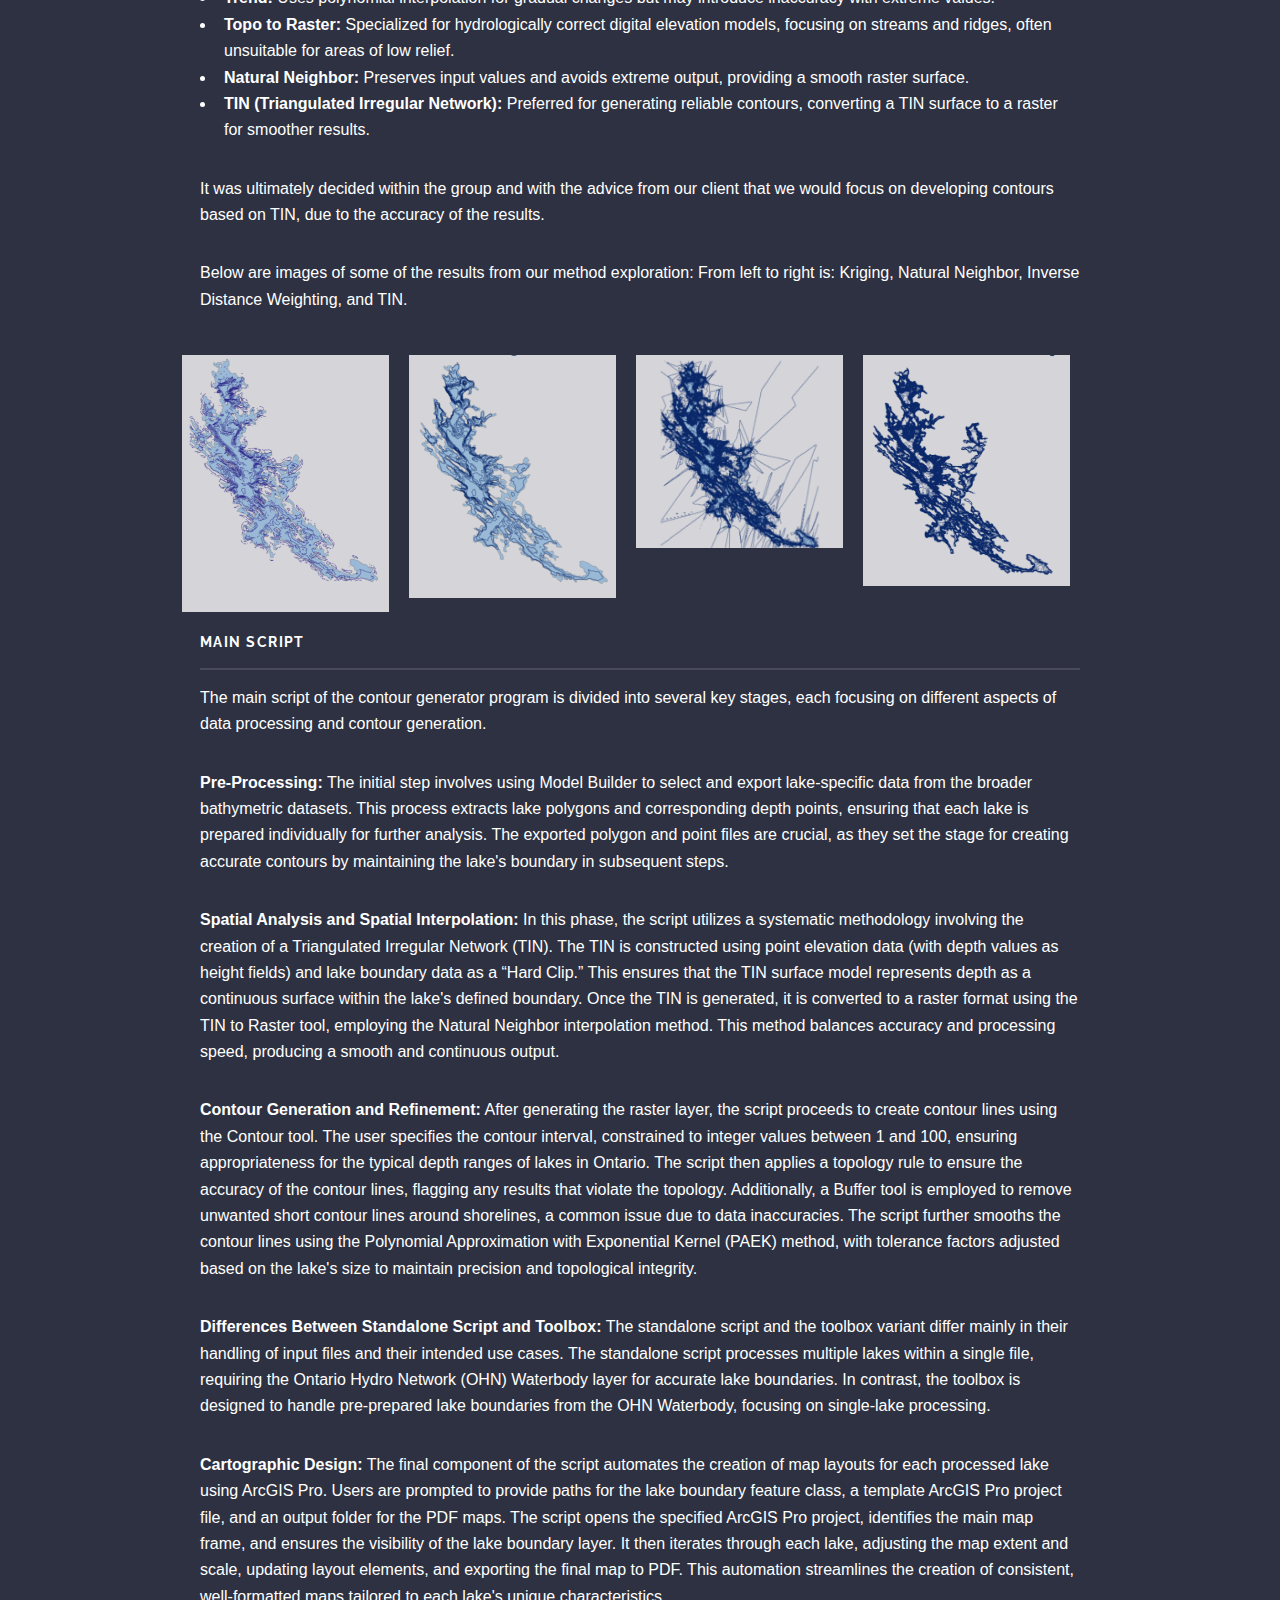
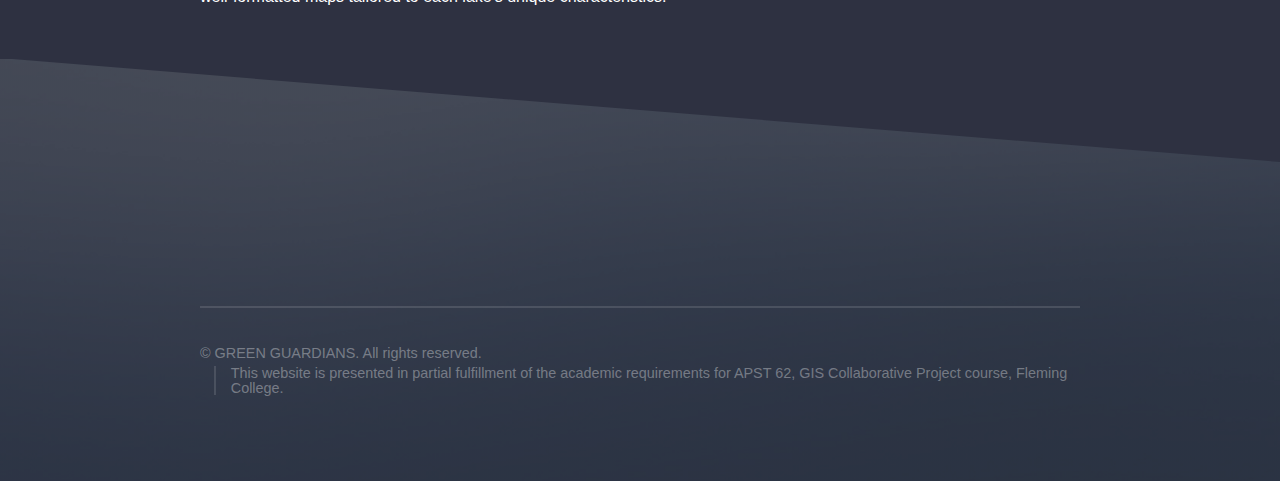
<file: method.html>
<!DOCTYPE HTML>
<!--
	Template taken from: https://html5up.net/solid-state
                        Solid State by HTML5 UP
	                    html5up.net | @ajlkn
	                    Free for personal and commercial use under the CCA 3.0 license (html5up.net/license)

    Edited and content changed by GREEN GUARDIANS, June 19, 2024.
-->
<html>
	<head>
		<title>Methodology</title>
		<meta charset="utf-8" />
		<meta name="viewport" content="width=device-width, initial-scale=1, user-scalable=no" />
		<link rel="stylesheet" href="assets/css/main.css" />
        <link rel="icon" type="image/x-icon" href="/images/favicon.png">
		<noscript><link rel="stylesheet" href="assets/css/noscript.css" /></noscript>
	</head>
	<body class="is-preload">

		<!-- Page Wrapper -->
			<div id="page-wrapper">

				<!-- Header -->
					<header id="header" class="alt">
						<h1><a href="index.html">Green Guardians</a></h1>
						<nav>
							<a href="#menu">Menu</a>
						</nav>
					</header>

				<!-- Menu -->
					<nav id="menu">
						<div class="inner">
							<h2>Menu</h2>
							<ul class="links">
								<li><a href="index.html">Home</a></li>
								<li><a href="method.html">Methodology</a></li>
                                <li><a href="solution.html">Final Solution</a></li>
							</ul>
							<a href="#" class="close">Close</a>
						</div>
					</nav>

				<!-- Wrapper -->
					<section id="wrapper">
						<header>
							<div class="inner">
								<h2>Methodology</h2>
							</div>
						</header>

						<!-- Content -->
							<div class="wrapper">
								<div class="inner">

									<!-- Section One-->

									<h3 class="major">Abstract</h3>
									<p>This project aims to enhance the current state of bathymetric data for lakes in Ontario, 
										which is essential for resource management and research purposes. The existing data, 
										collected from 1948 to 1995, primarily consists of bathymetric points rather than contour 
										lines. Many lakes still do not have contour lines generated due to the time-consuming nature 
										of hand digitization and manually applying tools. In partnership with the Provincial Mapping 
										Unit of the Ontario Ministry of Natural Resources and Forestry, this project seeks to develop 
										a semi-automated process using Python scripts to generate contour lines from point data. 
										This innovative approach aims to provide easily accessible bathymetric contours for end 
										users and accommodate future input of bathymetric points. Specific objectives include 
										creating a standalone script to batch process multiple lakes, an ArcGIS Python Toolbox to 
										process a single lake, a hosted feature layer to display project progress and statistics on 
										ArcGIS Dashboard and implementing a map generation script to create a series of static 
										maps for the generated lake contours. Through this effort, we address the critical need for 
										updated bathymetric mapping to support the client’s and end users’ needs. The contour 
										lines generated from the scripts ensure fast processing and accurate results. The static 
										maps provide visualization for the end user to understand the lake contours. Our 
										collaboration aims to update and enhance the bathymetric data available for lakes in 
										Ontario and establish a process that can be applied to future data updates.</p> <br>
										<p> <em>Keywords: Bathymetric Mapping, Geographic Information Systems, Spatial Interpolation, 
										Ontario Lakes </em>
										</p>

									<!-- Section Two-->

										<h3 class="major">Obtaining Data and Pre-Processing</h3>
										<p>Data for the contour generator program is sourced from the Ontario GeoHub, including three main bathymetry data classes:
											<ul>
											<li>Bathymetry Index (BATHYMIX): Contains lake boundary polygons for lakes with available bathymetry data. Can be found <a href="https://geohub.lio.gov.on.ca/datasets/6b0a8cdbd9864d20a5a5d5921f6ed7ba_31/explore?location=47.977714%2C-84.723027%2C3.93">here.</a></li>
											<li>Bathymetry Line (BATHYML): Includes depth contours derived through various methods. Can be found <a href="https://geohub.lio.gov.on.ca/datasets/8c66fb7f8be242f38fa11c096bd04da8_30/explore?location=48.505444%2C-84.732487%2C3.93">here.</a></li>
											<li>Bathymetry Point (BATHYMP): Provides point data indicating water depth measurements. Can be found <a href="https://geohub.lio.gov.on.ca/datasets/787829659cb64c389af35848a4da9c6d_27/explore?location=49.874140%2C-84.745000%2C3.73">here.</a></li>
										  </ul>
										  These datasets are managed by the Ministry of Natural Resources and Forestry (MNRF). The point data are collected via traditional transects with echo-sounders and GPS or more modern sonar methods. The program processes these datasets to sort and prepare them for generating accurate contours for individual lakes.</p>	
									
									<!-- Section Three -->

									<h3 class="major">Interpolation Techniques</h3>
									<p>The program uses various interpolation methods to create bathymetric contours from discrete point data. Key methods explored include:
										<ul>
										<li><b>Inverse Distance Weighted (IDW):</b> Assumes values decrease with distance, limiting range to input data and potentially distorting peaks and valleys.</li>
										<li><b>Spline:</b> Smooths the surface through input points, ideal for gentle variations but may not fit rapidly changing underwater terrains.</li>
										<li><b>Kriging:</b> A deterministic technique based on input values, useful for correlating depth but not directionally predictive for lake depths.</li>
										<li><b>Trend:</b> Uses polynomial interpolation for gradual changes but may introduce inaccuracy with extreme values.</li>
										<li><b>Topo to Raster:</b> Specialized for hydrologically correct digital elevation models, focusing on streams and ridges, often unsuitable for areas of low relief.</li>
										<li><b>Natural Neighbor:</b> Preserves input values and avoids extreme output, providing a smooth raster surface.</li>
										<li><b>TIN (Triangulated Irregular Network):</b> Preferred for generating reliable contours, converting a TIN surface to a raster for smoother results.</li>
									  </ul>
									It was ultimately decided within the group and with the advice from our client that we would focus on developing contours based on TIN, due to the accuracy of the results.</p>	
									<p>Below are images of some of the results from our method exploration:
									From left to right is: Kriging, Natural Neighbor, Inverse Distance Weighting, and TIN.
									</p>

<!-- The four columns -->
	<div class="row">
		<div class="column">
		<img src="images/kriging.png" alt="Method: Kriging" style="width:100%" onclick="myFunction(this);">
		</div>
		<div class="column">
		<img src="images/nn.png" alt="Method: Natural Neighbor" style="width:100%" onclick="myFunction(this);">
		</div>
		<div class="column">
		<img src="images/idw.png" alt="Method: Inverse Distance Weighting
		" style="width:100%" onclick="myFunction(this);">
		</div>
		<div class="column">
		<img src="images/tin.png" alt="Method: TIN" style="width:100%" onclick="myFunction(this);">
		</div>
	</div>
	
	<div class="container">
		<span onclick="this.parentElement.style.display='none'" class="closebtn">&times;</span>
		<img id="expandedImg" style="width:100%">
		<div id="imgtext"><span></span></div>
	</div>
								
									<!-- Section Four -->

									<h3 class="major">Main Script</h3>
									<p>The main script of the contour generator program is divided into several key stages, each focusing on different aspects of data processing and contour generation.</p>

									<p><b>Pre-Processing:</b> The initial step involves using Model Builder to select and export lake-specific data from the broader bathymetric datasets. This process extracts lake polygons and corresponding depth points, ensuring that each lake is prepared individually for further analysis. The exported polygon and point files are crucial, as they set the stage for creating accurate contours by maintaining the lake's boundary in subsequent steps.</p>
										
									<p><b>Spatial Analysis and Spatial Interpolation:</b> In this phase, the script utilizes a systematic methodology involving the creation of a Triangulated Irregular Network (TIN). The TIN is constructed using point elevation data (with depth values as height fields) and lake boundary data as a “Hard Clip.” This ensures that the TIN surface model represents depth as a continuous surface within the lake's defined boundary. Once the TIN is generated, it is converted to a raster format using the TIN to Raster tool, employing the Natural Neighbor interpolation method. This method balances accuracy and processing speed, producing a smooth and continuous output.</p>
										
									<p><b>Contour Generation and Refinement:</b> After generating the raster layer, the script proceeds to create contour lines using the Contour tool. The user specifies the contour interval, constrained to integer values between 1 and 100, ensuring appropriateness for the typical depth ranges of lakes in Ontario. The script then applies a topology rule to ensure the accuracy of the contour lines, flagging any results that violate the topology. Additionally, a Buffer tool is employed to remove unwanted short contour lines around shorelines, a common issue due to data inaccuracies. The script further smooths the contour lines using the Polynomial Approximation with Exponential Kernel (PAEK) method, with tolerance factors adjusted based on the lake's size to maintain precision and topological integrity.</p>
										
									<p><b>Differences Between Standalone Script and Toolbox:</b> The standalone script and the toolbox variant differ mainly in their handling of input files and their intended use cases. The standalone script processes multiple lakes within a single file, requiring the Ontario Hydro Network (OHN) Waterbody layer for accurate lake boundaries. In contrast, the toolbox is designed to handle pre-prepared lake boundaries from the OHN Waterbody, focusing on single-lake processing.</p>
										
									<p><b>Cartographic Design:</b> The final component of the script automates the creation of map layouts for each processed lake using ArcGIS Pro. Users are prompted to provide paths for the lake boundary feature class, a template ArcGIS Pro project file, and an output folder for the PDF maps. The script opens the specified ArcGIS Pro project, identifies the main map frame, and ensures the visibility of the lake boundary layer. It then iterates through each lake, adjusting the map extent and scale, updating layout elements, and exporting the final map to PDF. This automation streamlines the creation of consistent, well-formatted maps tailored to each lake's unique characteristics.</p>
								</div>
							</div>
					</section>

				<!--	Footer -->
				<section id="footer">
					<div class="inner">
						<ul class="copyright">
							<li>&copy; GREEN GUARDIANS. All rights reserved.</li><li>This website is presented in partial fulfillment of the academic requirements for APST 62, GIS Collaborative Project course, Fleming College.</li>
						</ul>
					</div>
				</section>
		</div>

		<!-- Scripts -->
			<script src="assets/js/jquery.min.js"></script>
			<script src="assets/js/jquery.scrollex.min.js"></script>
			<script src="assets/js/browser.min.js"></script>
			<script src="assets/js/breakpoints.min.js"></script>
			<script src="assets/js/util.js"></script>
			<script src="assets/js/main.js"></script>

	</body>
</html>
</file>
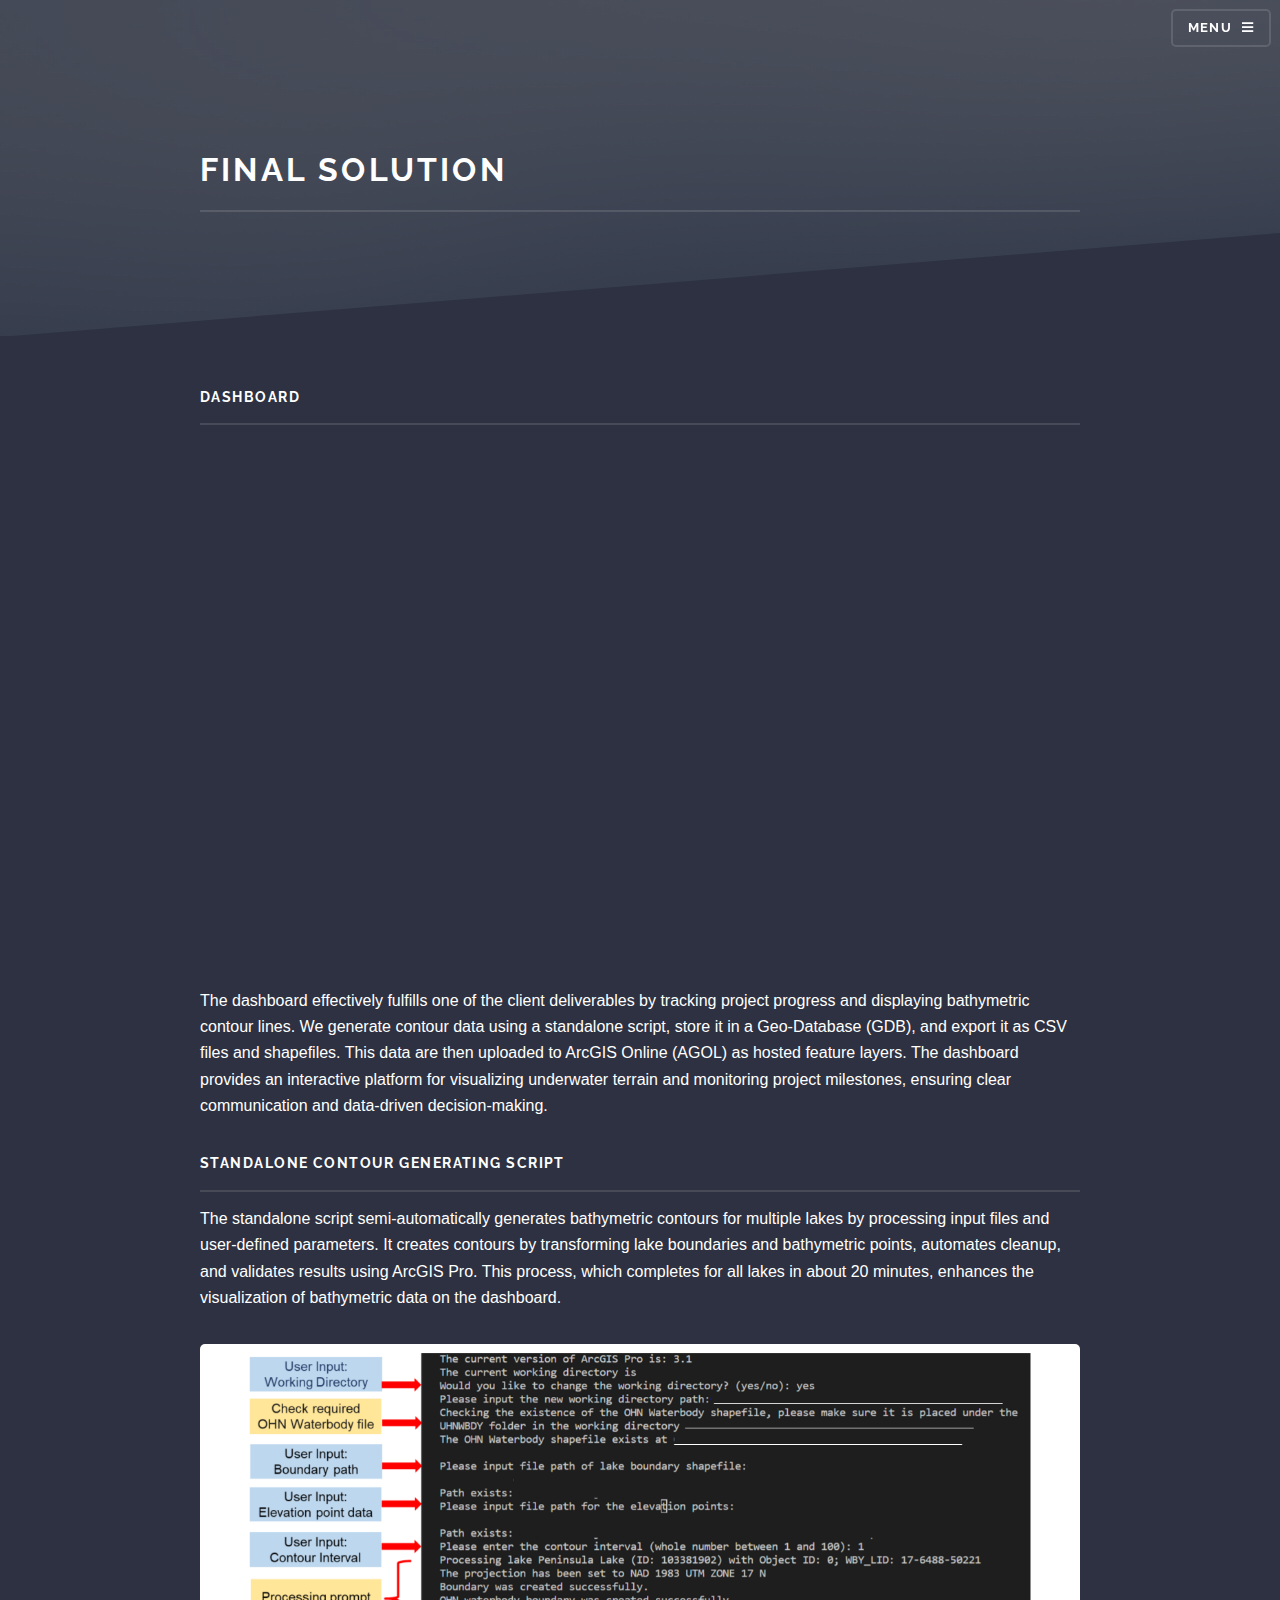
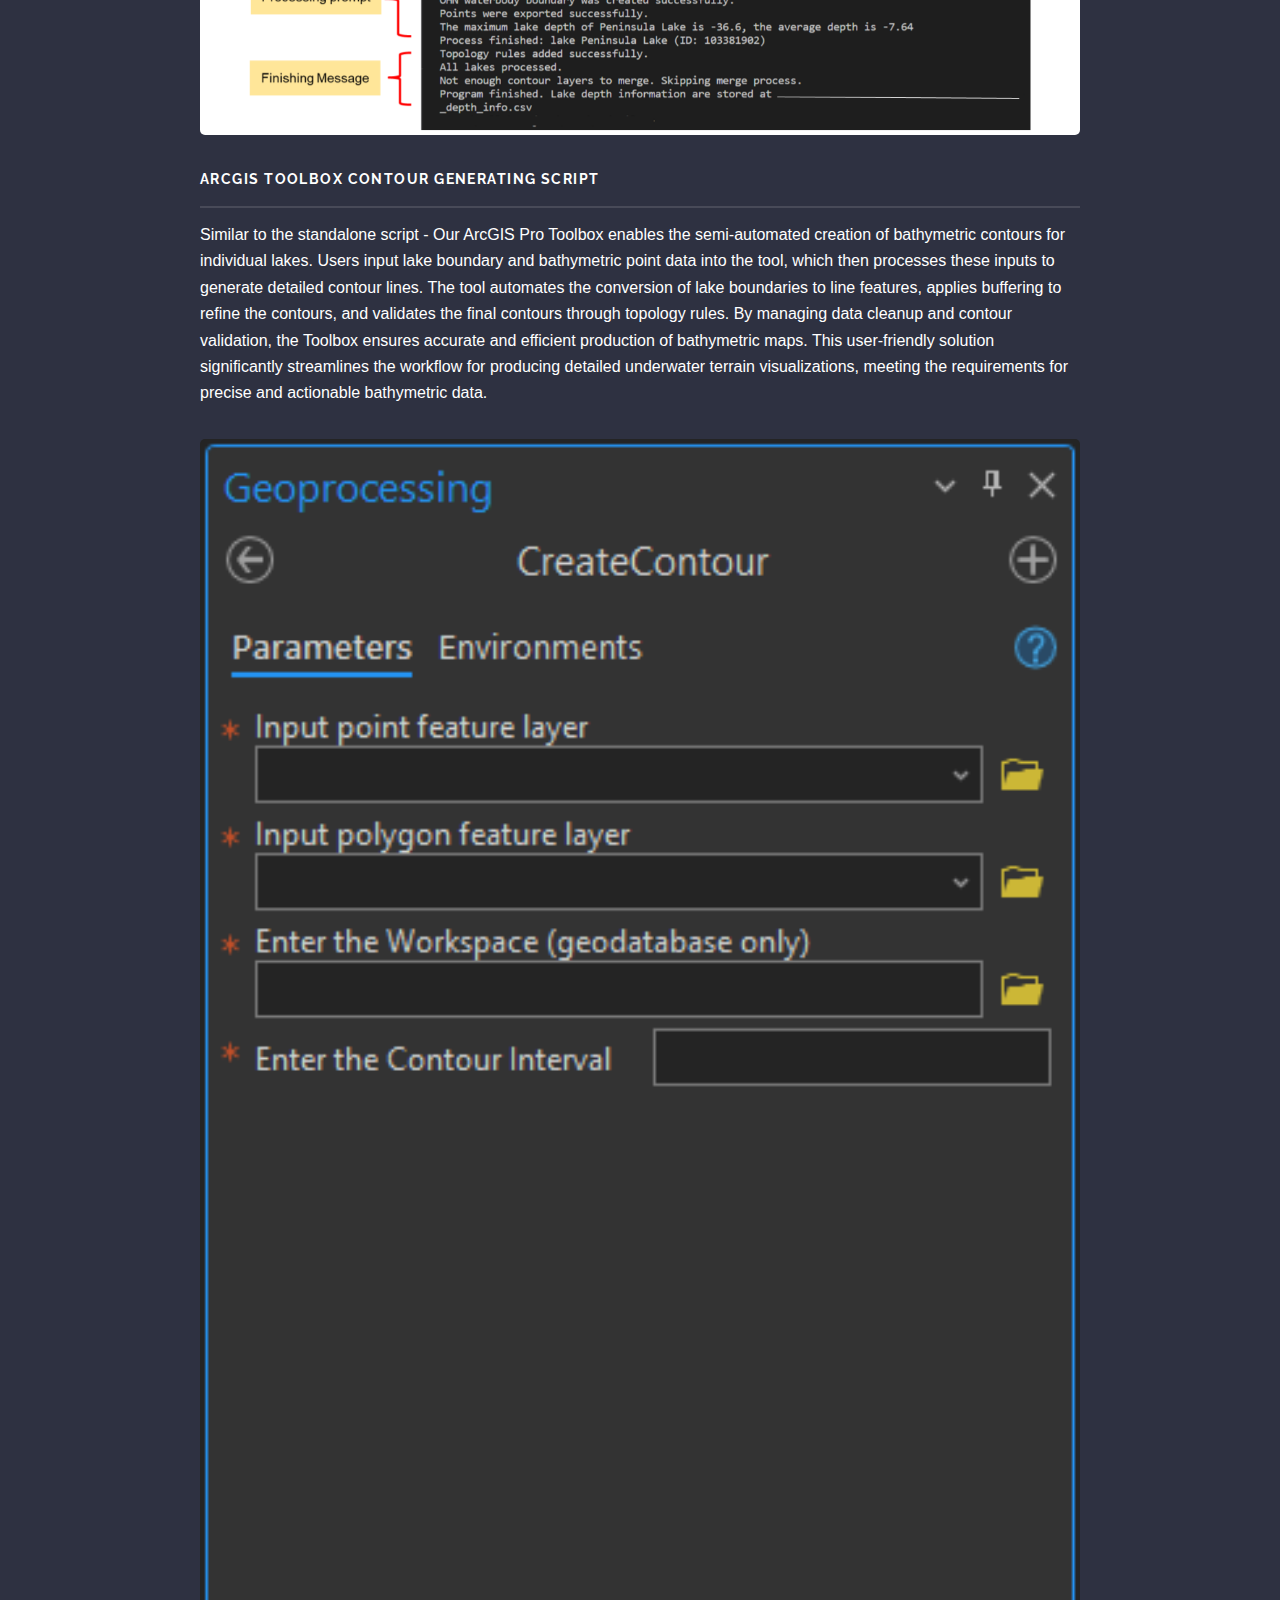
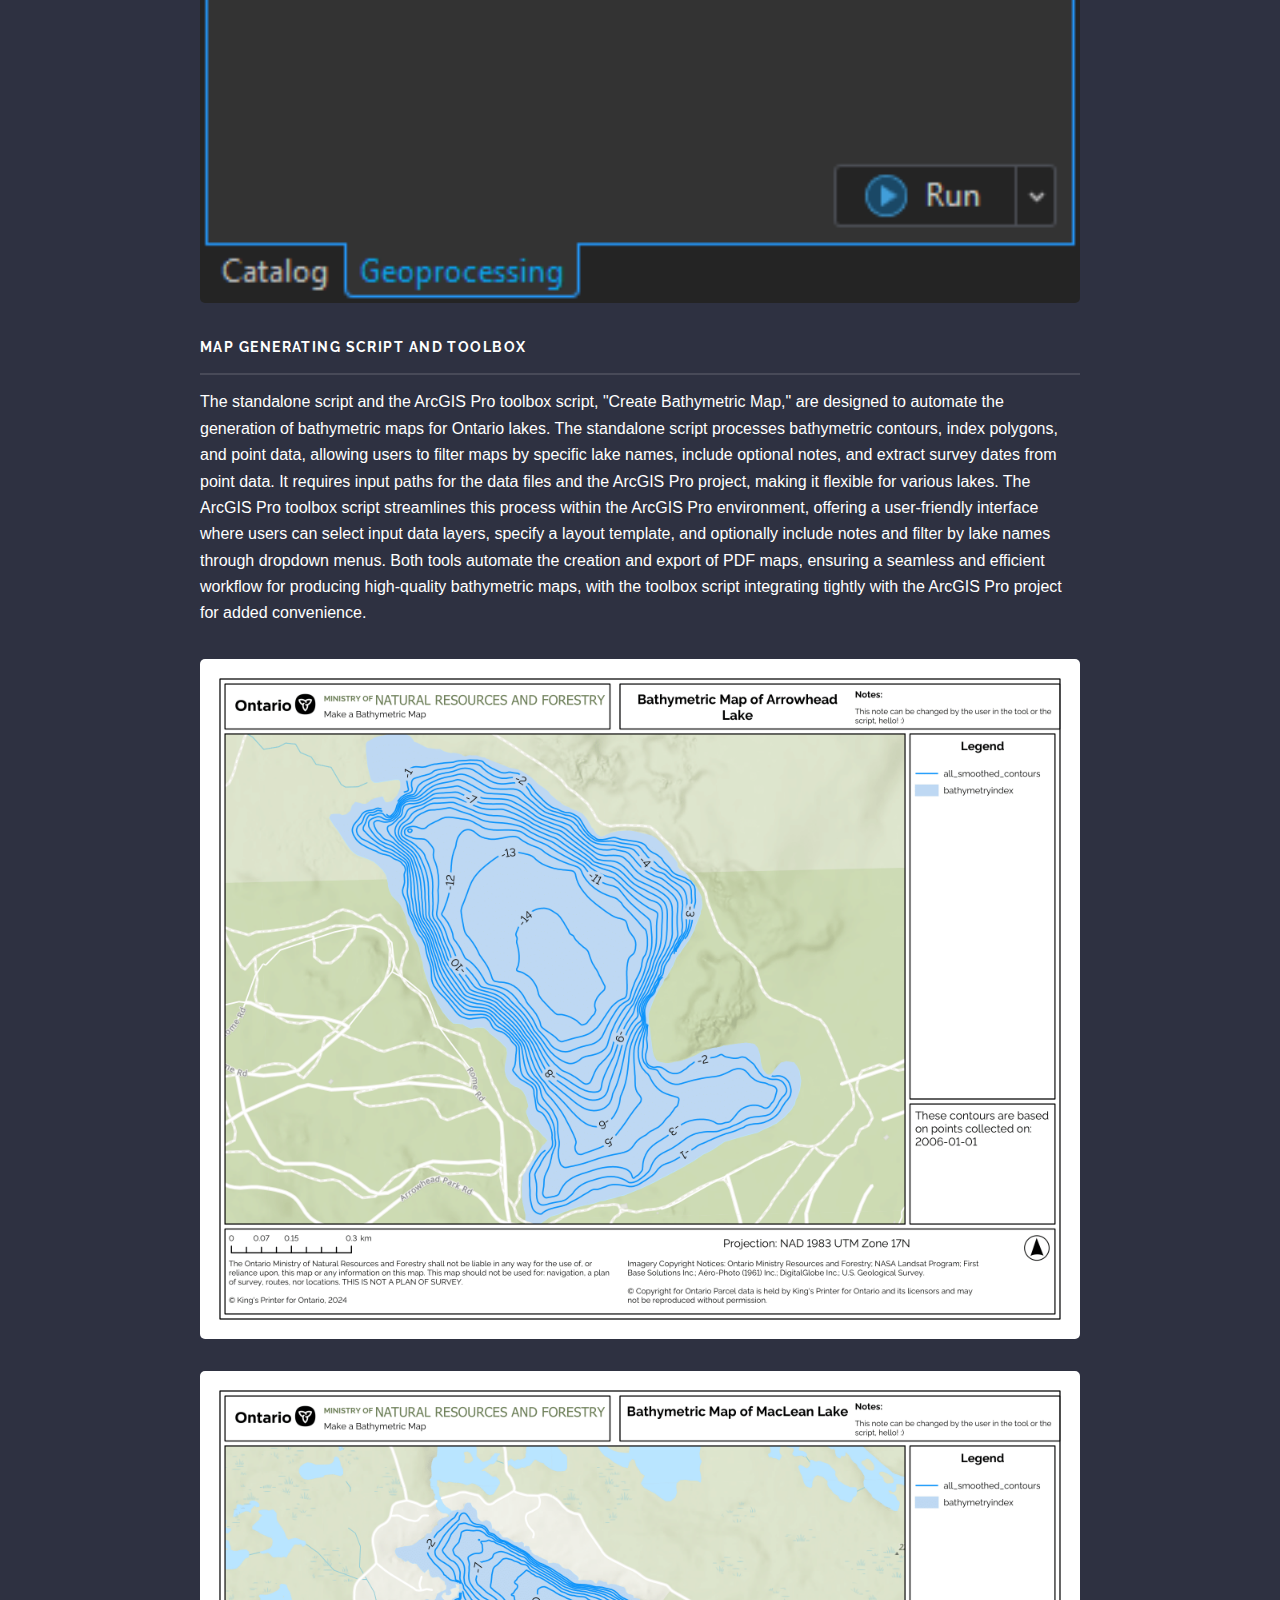
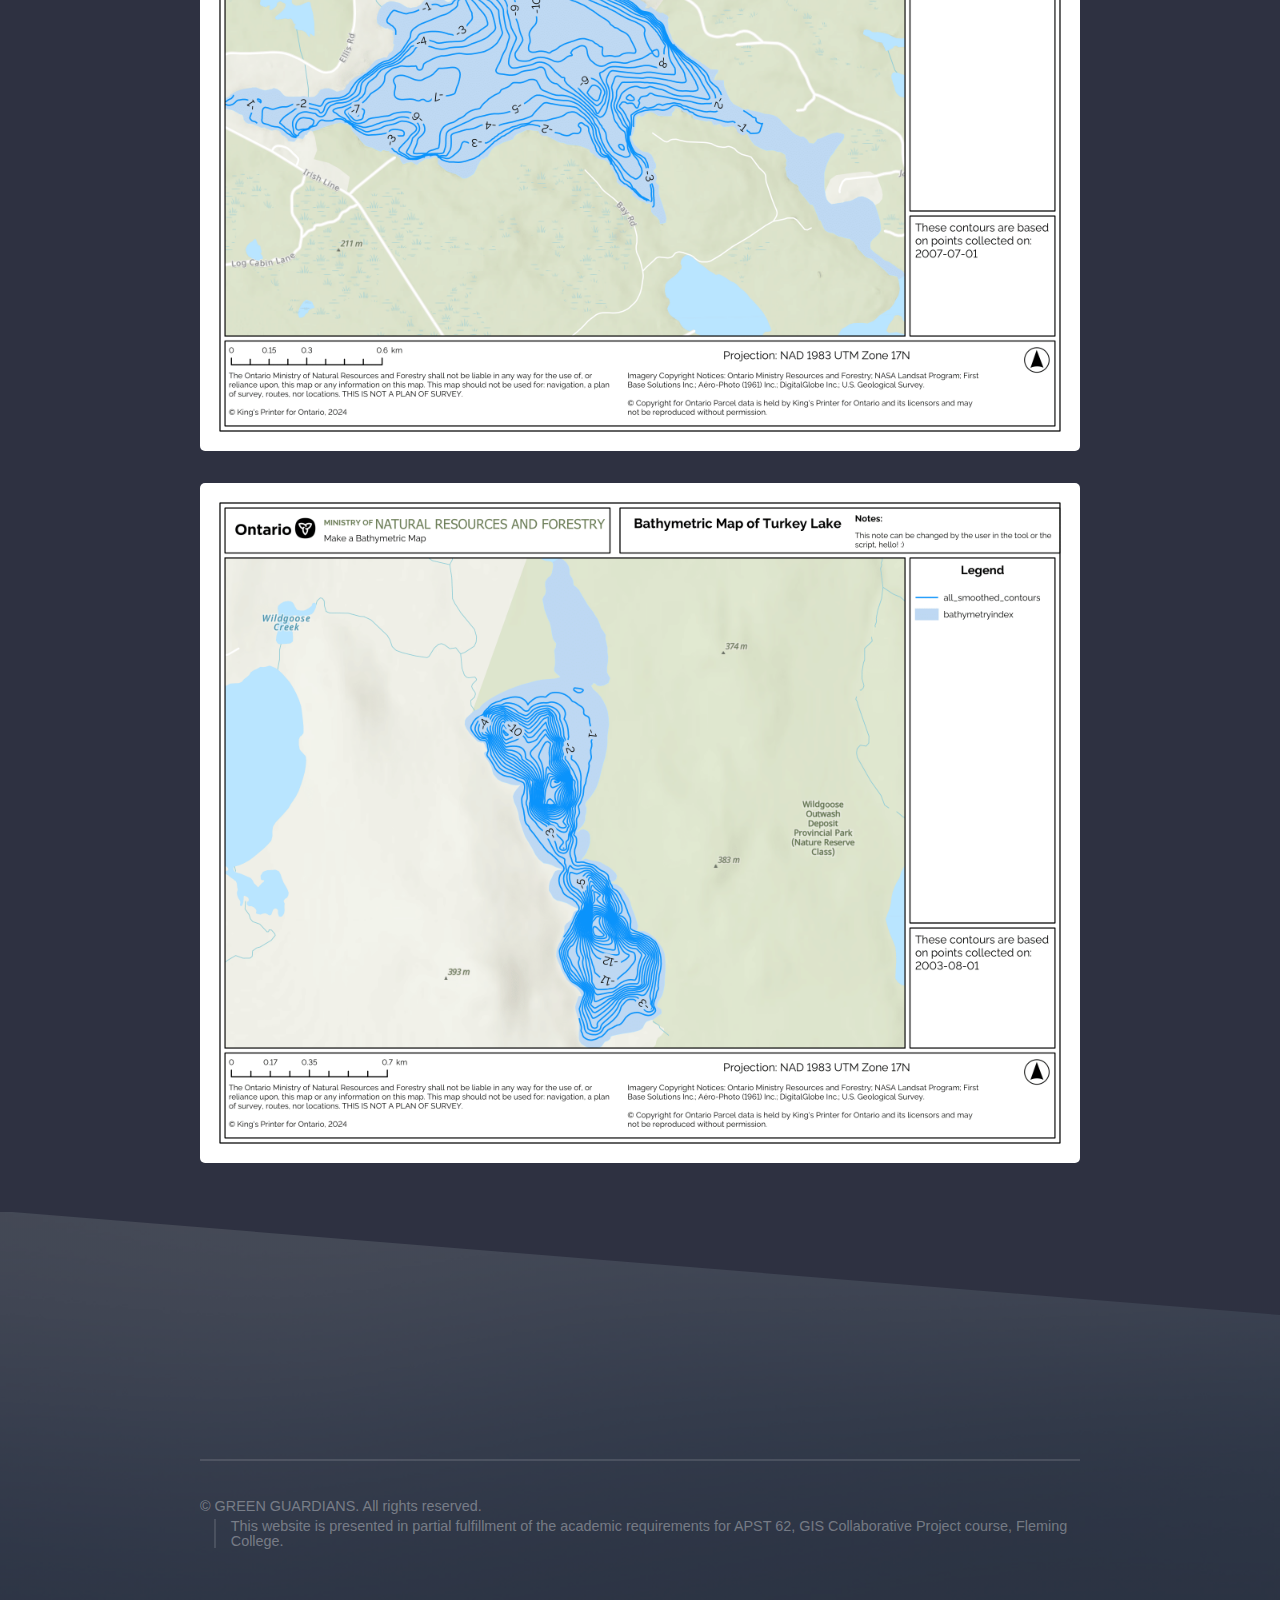
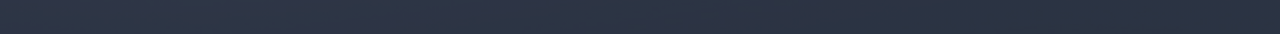
<file: solution.html>
<!DOCTYPE HTML>
<!--
	Template taken from: https://html5up.net/solid-state
                        Solid State by HTML5 UP
	                    html5up.net | @ajlkn
	                    Free for personal and commercial use under the CCA 3.0 license (html5up.net/license)

    Edited and content changed by GREEN GUARDIANS, June 19, 2024.
-->
<html>
	<head>
		<title>Final Solution</title>
		<meta charset="utf-8" />
		<meta name="viewport" content="width=device-width, initial-scale=1, user-scalable=no" />
		<link rel="stylesheet" href="assets/css/main.css" />
        <link rel="icon" type="image/x-icon" href="/images/favicon.png">
		<noscript><link rel="stylesheet" href="assets/css/noscript.css" /></noscript>
	</head>
	<body class="is-preload">

		<!-- Page Wrapper -->
			<div id="page-wrapper">

				<!-- Header -->
					<header id="header" class="alt">
						<h1><a href="index.html">Green Guardians</a></h1>
						<nav>
							<a href="#menu">Menu</a>
						</nav>
					</header>

				<!-- Menu -->
					<nav id="menu">
						<div class="inner">
							<h2>Menu</h2>
							<ul class="links">
								<li><a href="index.html">Home</a></li>
								<li><a href="method.html">Methodology</a></li>
                                <li><a href="solution.html">Final Solution</a></li>
							</ul>
							<a href="#" class="close">Close</a>
						</div>
					</nav>

				<!-- Wrapper -->
					<section id="wrapper">
						<header>
							<div class="inner">
								<h2>Final Solution</h2>
							</div>
						</header>

						<!-- Content -->
							<div class="wrapper">
								<div class="inner">

									<h3 class="major">Dashboard</h3>
									<br>
									<div class="dashboardcontainer">
										<iframe class="dash_responsive-iframe" src="https://www.arcgis.com/apps/dashboards/1c28eba0e1c84b91bdf0eb02d749c40f"></iframe>
									  </div>
									<br>
									<p>The dashboard effectively fulfills one of the client deliverables by tracking project progress and displaying bathymetric contour lines. We generate contour data using a standalone script, store it in a Geo-Database (GDB), and export it as CSV files and shapefiles. This data are then uploaded to ArcGIS Online (AGOL) as hosted feature layers. The dashboard provides an interactive platform for visualizing underwater terrain and monitoring project milestones, ensuring clear communication and data-driven decision-making.</p>

									<h3 class="major">Standalone Contour Generating Script</h3>
									
									<p>The standalone script semi-automatically generates bathymetric contours for multiple lakes by processing input files and user-defined parameters. It creates contours by transforming lake boundaries and bathymetric points, automates cleanup, and validates results using ArcGIS Pro. This process, which completes for all lakes in about 20 minutes, enhances the visualization of bathymetric data on the dashboard.</p>

									<div class="col-4"><span class="image fit"><img src="images/standalone.png" alt="" /></span></div>

									<h3 class="major">ArcGIS Toolbox Contour Generating Script</h3>
									
									<p>Similar to the standalone script - Our ArcGIS Pro Toolbox enables the semi-automated creation of bathymetric contours for individual lakes. Users input lake boundary and bathymetric point data into the tool, which then processes these inputs to generate detailed contour lines. The tool automates the conversion of lake boundaries to line features, applies buffering to refine the contours, and validates the final contours through topology rules. By managing data cleanup and contour validation, the Toolbox ensures accurate and efficient production of bathymetric maps. This user-friendly solution significantly streamlines the workflow for producing detailed underwater terrain visualizations, meeting the requirements for precise and actionable bathymetric data.</p>

									<div class="col-4"><span class="image fit"><img src="images/toolbox.png" alt="" /></span></div>


									<h3 class="major">Map Generating Script and Toolbox</h3>
									<p>The standalone script and the ArcGIS Pro toolbox script, "Create Bathymetric Map," are designed to automate the generation of bathymetric maps for Ontario lakes. The standalone script processes bathymetric contours, index polygons, and point data, allowing users to filter maps by specific lake names, include optional notes, and extract survey dates from point data. It requires input paths for the data files and the ArcGIS Pro project, making it flexible for various lakes. The ArcGIS Pro toolbox script streamlines this process within the ArcGIS Pro environment, offering a user-friendly interface where users can select input data layers, specify a layout template, and optionally include notes and filter by lake names through dropdown menus. Both tools automate the creation and export of PDF maps, ensuring a seamless and efficient workflow for producing high-quality bathymetric maps, with the toolbox script integrating tightly with the ArcGIS Pro project for added convenience.</p>

									<div class="col-4"><span class="image fit"><img src="images/Arrowhead_Lake.png" alt="" /></span></div>
									<div class="col-4"><span class="image fit"><img src="images/MacLean_Lake.png" alt="" /></span></div>
									<div class="col-4"><span class="image fit"><img src="images/Turkey_Lake.png" alt="" /></span></div>
									
  <div class="container">
	<span onclick="this.parentElement.style.display='none'" class="closebtn">&times;</span>
	<img id="expandedImg" style="width:100%">
	<div id="imgtext"><span></span></div>
  </div>

								</div>
							</div>

					</section>

				<!--	Footer -->
				<section id="footer">
					<div class="inner">
						<ul class="copyright">
							<li>&copy; GREEN GUARDIANS. All rights reserved.</li><li>This website is presented in partial fulfillment of the academic requirements for APST 62, GIS Collaborative Project course, Fleming College.</li>
						</ul>
					</div>
				</section>
		</div>

		<!-- Scripts -->
			<script src="assets/js/jquery.min.js"></script>
			<script src="assets/js/jquery.scrollex.min.js"></script>
			<script src="assets/js/browser.min.js"></script>
			<script src="assets/js/breakpoints.min.js"></script>
			<script src="assets/js/util.js"></script>
			<script src="assets/js/main.js"></script>
			<script src="assets/js/tabgallery.js"></script>
	</body>
</html>
</file>
<file: assets/css/noscript.css>
/*
	Solid State by HTML5 UP
	html5up.net | @ajlkn
	Free for personal and commercial use under the CCA 3.0 license (html5up.net/license)
*/

/* Banner */

	body.is-preload #banner .logo {
		-moz-transform: none;
		-webkit-transform: none;
		-ms-transform: none;
		transform: none;
		opacity: 1;
	}

	body.is-preload #banner h2 {
		opacity: 1;
		-moz-transform: none;
		-webkit-transform: none;
		-ms-transform: none;
		transform: none;
		-moz-filter: none;
		-webkit-filter: none;
		-ms-filter: none;
		filter: none;
	}

	body.is-preload #banner p {
		opacity: 01;
		-moz-transform: none;
		-webkit-transform: none;
		-ms-transform: none;
		transform: none;
		-moz-filter: none;
		-webkit-filter: none;
		-ms-filter: none;
		filter: none;
	}
</file>
<file: assets/css/main.css>
@import url(fontawesome-all.min.css);
@import url("https://fonts.googleapis.com/css?family=Raleway:200,700|Source+Sans+Pro:300,600,300italic,600italic");

/*
	Solid State by HTML5 UP
	html5up.net | @ajlkn
	Free for personal and commercial use under the CCA 3.0 license (html5up.net/license)
*/

html, body, div, span, applet, object,
iframe, h1, h2, h3, h4, h5, h6, p, blockquote,
pre, a, abbr, acronym, address, big, cite,
code, del, dfn, em, img, ins, kbd, q, s, samp,
small, strike, strong, sub, sup, tt, var, b,
u, i, center, dl, dt, dd, ol, ul, li, fieldset,
form, label, legend, table, caption, tbody,
tfoot, thead, tr, th, td, article, aside,
canvas, details, embed, figure, figcaption,
footer, header, hgroup, menu, nav, output, ruby,
section, summary, time, mark, audio, video {
	margin: 0;
	padding: 0;
	border: 0;
	font-size: 100%;
	font: inherit;
	vertical-align: baseline;}

article, aside, details, figcaption, figure,
footer, header, hgroup, menu, nav, section {
	display: block;}

body {
	line-height: 1;
}

ol, ul {
	list-style: none;
}

blockquote, q {
	quotes: none;
}

	blockquote:before, blockquote:after, q:before, q:after {
		content: '';
		content: none;
	}

table {
	border-collapse: collapse;
	border-spacing: 0;
}

body {
	-webkit-text-size-adjust: none;
}

mark {
	background-color: transparent;
	color: inherit;
}

input::-moz-focus-inner {
	border: 0;
	padding: 0;
}

input, select, textarea {
	-moz-appearance: none;
	-webkit-appearance: none;
	-ms-appearance: none;
	appearance: none;
}

/* Basic */

	@-ms-viewport {
		width: device-width;
	}

	body {
		-ms-overflow-style: scrollbar;
	}

	@media screen and (max-width: 480px) {

		html, body {
			min-width: 320px;
		}

	}

	html {
		box-sizing: border-box;
	}

	*, *:before, *:after {
		box-sizing: inherit;
	}

	body {
		background-color: #2e3141;
		background-image: linear-gradient(to top, rgba(46, 49, 65, 0.8), rgba(46, 49, 65, 0.8)), url("../../images/bg.jpg");
		background-size: auto,
 cover;
		background-attachment: fixed,
 fixed;
		background-position: center,
 center;
	}

		body.is-preload *, body.is-preload *:before, body.is-preload *:after {
			-moz-animation: none !important;
			-webkit-animation: none !important;
			-ms-animation: none !important;
			animation: none !important;
			-moz-transition: none !important;
			-webkit-transition: none !important;
			-ms-transition: none !important;
			transition: none !important;
		}

/* Type */

	body, input, select, textarea {
		color: #ffffff;
		font-family: "Source Sans Pro", Helvetica, sans-serif;
		font-size: 16.5pt;
		font-weight: 300;
		line-height: 1.65;
	}

		@media screen and (max-width: 1680px) {

			body, input, select, textarea {
				font-size: 13pt;
			}

		}

		@media screen and (max-width: 1280px) {

			body, input, select, textarea {
				font-size: 12pt;
			}

		}

		@media screen and (max-width: 980px) {

			body, input, select, textarea {
				font-size: 12pt;
			}

		}

		@media screen and (max-width: 736px) {

			body, input, select, textarea {
				font-size: 12pt;
			}

		}

		@media screen and (max-width: 480px) {

			body, input, select, textarea {
				font-size: 12pt;
			}

		}

	a {
		-moz-transition: color 0.2s ease-in-out, border-bottom-color 0.2s ease-in-out;
		-webkit-transition: color 0.2s ease-in-out, border-bottom-color 0.2s ease-in-out;
		-ms-transition: color 0.2s ease-in-out, border-bottom-color 0.2s ease-in-out;
		transition: color 0.2s ease-in-out, border-bottom-color 0.2s ease-in-out;
		border-bottom: dotted 1px rgba(255, 255, 255, 0.35);
		color: #ffffff;
		text-decoration: none;
	}

		a:hover {
			border-bottom-color: transparent;
			color: #ffffff !important;
		}

		a.special:not(.button) {
			text-decoration: none;
			border-bottom: 0;
			display: block;
			font-family: Raleway, Helvetica, sans-serif;
			font-size: 0.8em;
			font-weight: 700;
			letter-spacing: 0.1em;
			margin: 0 0 2em 0;
			text-transform: uppercase;
		}

			a.special:not(.button):before {
				-moz-osx-font-smoothing: grayscale;
				-webkit-font-smoothing: antialiased;
				display: inline-block;
				font-style: normal;
				font-variant: normal;
				text-rendering: auto;
				line-height: 1;
				text-transform: none !important;
				font-family: 'Font Awesome 5 Free';
				font-weight: 900;
			}

			a.special:not(.button):before {
				-moz-transition: background-color 0.2s ease-in-out;
				-webkit-transition: background-color 0.2s ease-in-out;
				-ms-transition: background-color 0.2s ease-in-out;
				transition: background-color 0.2s ease-in-out;
				border-radius: 100%;
				border: solid 2px rgba(255, 255, 255, 0.125);
				content: '\f105';
				display: inline-block;
				font-size: 1.25em;
				height: 2em;
				line-height: 1.75em;
				margin-right: 0.85em;
				text-align: center;
				text-indent: 0.15em;
				vertical-align: middle;
				width: 2em;
			}

			a.special:not(.button):hover:before {
				background-color: rgba(255, 255, 255, 0.025);
			}

			a.special:not(.button):active:before {
				background-color: rgba(255, 255, 255, 0.075);
			}

	strong, b {
		color: #ffffff;
		font-weight: 600;
	}

	em, i {
		font-style: italic;
	}

	p {
		margin: 0 0 2em 0;
	}

	h1, h2, h3, h4, h5, h6 {
		color: #ffffff;
		font-family: Raleway, Helvetica, sans-serif;
		font-weight: 700;
		letter-spacing: 0.1em;
		margin: 0 0 1em 0;
		text-transform: uppercase;
	}

		h1 a, h2 a, h3 a, h4 a, h5 a, h6 a {
			color: inherit;
			text-decoration: none;
			border-bottom: 0;
		}

		h1 span, h2 span, h3 span, h4 span, h5 span, h6 span {
			font-weight: 200;
		}

		h1.major, h2.major, h3.major, h4.major, h5.major, h6.major {
			padding-bottom: 1em;
			border-bottom: solid 2px rgba(255, 255, 255, 0.125);
		}

	h2 {
		font-size: 1.2em;
	}

	h3 {
		font-size: 0.9em;
	}

	h4 {
		font-size: 0.7em;
	}

	h5 {
		font-size: 0.7em;
	}

	h6 {
		font-size: 0.7em;
	}

	@media screen and (max-width: 736px) {

		h2 {
			font-size: 1em;
		}

		h3 {
			font-size: 0.8em;
		}

	}

	sub {
		font-size: 0.8em;
		position: relative;
		top: 0.5em;
	}

	sup {
		font-size: 0.8em;
		position: relative;
		top: -0.5em;
	}

	blockquote {
		border-left: solid 4px rgba(255, 255, 255, 0.125);
		font-style: italic;
		margin: 0 0 2em 0;
		padding: 0.5em 0 0.5em 2em;
	}

	code {
		background: rgba(255, 255, 255, 0.025);
		border-radius: 5px;
		border: solid 2px rgba(255, 255, 255, 0.125);
		font-family: "Courier New", monospace;
		font-size: 0.9em;
		margin: 0 0.25em;
		padding: 0.25em 0.65em;
	}

	pre {
		-webkit-overflow-scrolling: touch;
		font-family: "Courier New", monospace;
		font-size: 0.9em;
		margin: 0 0 2em 0;
	}

		pre code {
			display: block;
			line-height: 1.75em;
			padding: 1em 1.5em;
			overflow-x: auto;
		}

	hr {
		border: 0;
		border-bottom: solid 2px rgba(255, 255, 255, 0.125);
		margin: 2.5em 0;
	}

		hr.major {
			margin: 4em 0;
		}

	.align-left {
		text-align: left;
	}

	.align-center {
		text-align: center;
	}

	.align-right {
		text-align: right;
	}

/* Row */

	.row {
		display: flex;
		flex-wrap: wrap;
		box-sizing: border-box;
		align-items: stretch;
	}

		.row > * {
			box-sizing: border-box;
		}

		.row.gtr-uniform > * > :last-child {
			margin-bottom: 0;
		}

		.row.aln-left {
			justify-content: flex-start;
		}

		.row.aln-center {
			justify-content: center;
		}

		.row.aln-right {
			justify-content: flex-end;
		}

		.row.aln-top {
			align-items: flex-start;
		}

		.row.aln-middle {
			align-items: center;
		}

		.row.aln-bottom {
			align-items: flex-end;
		}

		.row > .imp {
			order: -1;
		}

		.row > .col-1 {
			width: 8.33333%;
		}

		.row > .off-1 {
			margin-left: 8.33333%;
		}

		.row > .col-2 {
			width: 16.66667%;
		}

		.row > .off-2 {
			margin-left: 16.66667%;
		}

		.row > .col-3 {
			width: 25%;
		}

		.row > .off-3 {
			margin-left: 25%;
		}

		.row > .col-4 {
			width: 33.33333%;
		}

		.row > .off-4 {
			margin-left: 33.33333%;
		}

		.row > .col-5 {
			width: 41.66667%;
		}

		.row > .off-5 {
			margin-left: 41.66667%;
		}

		.row > .col-6 {
			width: 50%;
		}

		.row > .off-6 {
			margin-left: 50%;
		}

		.row > .col-7 {
			width: 58.33333%;
		}

		.row > .off-7 {
			margin-left: 58.33333%;
		}

		.row > .col-8 {
			width: 66.66667%;
		}

		.row > .off-8 {
			margin-left: 66.66667%;
		}

		.row > .col-9 {
			width: 75%;
		}

		.row > .off-9 {
			margin-left: 75%;
		}

		.row > .col-10 {
			width: 83.33333%;
		}

		.row > .off-10 {
			margin-left: 83.33333%;
		}

		.row > .col-11 {
			width: 91.66667%;
		}

		.row > .off-11 {
			margin-left: 91.66667%;
		}

		.row > .col-12 {
			width: 100%;
		}

		.row > .off-12 {
			margin-left: 100%;
		}

		.row.gtr-0 {
			margin-top: 0;
			margin-left: 0em;
		}

			.row.gtr-0 > * {
				padding: 0 0 0 0em;
			}

			.row.gtr-0.gtr-uniform {
				margin-top: 0em;
			}

				.row.gtr-0.gtr-uniform > * {
					padding-top: 0em;
				}

		.row.gtr-25 {
			margin-top: 0;
			margin-left: -0.4375em;
		}

			.row.gtr-25 > * {
				padding: 0 0 0 0.4375em;
			}

			.row.gtr-25.gtr-uniform {
				margin-top: -0.4375em;
			}

				.row.gtr-25.gtr-uniform > * {
					padding-top: 0.4375em;
				}

		.row.gtr-50 {
			margin-top: 0;
			margin-left: -0.875em;
		}

			.row.gtr-50 > * {
				padding: 0 0 0 0.875em;
			}

			.row.gtr-50.gtr-uniform {
				margin-top: -0.875em;
			}

				.row.gtr-50.gtr-uniform > * {
					padding-top: 0.875em;
				}

		.row {
			margin-top: 0;
			margin-left: -1.75em;
		}

			.row > * {
				padding: 0 0 0 1.75em;
			}

			.row.gtr-uniform {
				margin-top: -1.75em;
			}

				.row.gtr-uniform > * {
					padding-top: 1.75em;
				}

		.row.gtr-150 {
			margin-top: 0;
			margin-left: -2.625em;
		}

			.row.gtr-150 > * {
				padding: 0 0 0 2.625em;
			}

			.row.gtr-150.gtr-uniform {
				margin-top: -2.625em;
			}

				.row.gtr-150.gtr-uniform > * {
					padding-top: 2.625em;
				}

		.row.gtr-200 {
			margin-top: 0;
			margin-left: -3.5em;
		}

			.row.gtr-200 > * {
				padding: 0 0 0 3.5em;
			}

			.row.gtr-200.gtr-uniform {
				margin-top: -3.5em;
			}

				.row.gtr-200.gtr-uniform > * {
					padding-top: 3.5em;
				}

		@media screen and (max-width: 1680px) {

			.row {
				display: flex;
				flex-wrap: wrap;
				box-sizing: border-box;
				align-items: stretch;
			}

				.row > * {
					box-sizing: border-box;
				}

				.row.gtr-uniform > * > :last-child {
					margin-bottom: 0;
				}

				.row.aln-left {
					justify-content: flex-start;
				}

				.row.aln-center {
					justify-content: center;
				}

				.row.aln-right {
					justify-content: flex-end;
				}

				.row.aln-top {
					align-items: flex-start;
				}

				.row.aln-middle {
					align-items: center;
				}

				.row.aln-bottom {
					align-items: flex-end;
				}

				.row > .imp-xlarge {
					order: -1;
				}

				.row > .col-1-xlarge {
					width: 8.33333%;
				}

				.row > .off-1-xlarge {
					margin-left: 8.33333%;
				}

				.row > .col-2-xlarge {
					width: 16.66667%;
				}

				.row > .off-2-xlarge {
					margin-left: 16.66667%;
				}

				.row > .col-3-xlarge {
					width: 25%;
				}

				.row > .off-3-xlarge {
					margin-left: 25%;
				}

				.row > .col-4-xlarge {
					width: 33.33333%;
				}

				.row > .off-4-xlarge {
					margin-left: 33.33333%;
				}

				.row > .col-5-xlarge {
					width: 41.66667%;
				}

				.row > .off-5-xlarge {
					margin-left: 41.66667%;
				}

				.row > .col-6-xlarge {
					width: 50%;
				}

				.row > .off-6-xlarge {
					margin-left: 50%;
				}

				.row > .col-7-xlarge {
					width: 58.33333%;
				}

				.row > .off-7-xlarge {
					margin-left: 58.33333%;
				}

				.row > .col-8-xlarge {
					width: 66.66667%;
				}

				.row > .off-8-xlarge {
					margin-left: 66.66667%;
				}

				.row > .col-9-xlarge {
					width: 75%;
				}

				.row > .off-9-xlarge {
					margin-left: 75%;
				}

				.row > .col-10-xlarge {
					width: 83.33333%;
				}

				.row > .off-10-xlarge {
					margin-left: 83.33333%;
				}

				.row > .col-11-xlarge {
					width: 91.66667%;
				}

				.row > .off-11-xlarge {
					margin-left: 91.66667%;
				}

				.row > .col-12-xlarge {
					width: 100%;
				}

				.row > .off-12-xlarge {
					margin-left: 100%;
				}

				.row.gtr-0 {
					margin-top: 0;
					margin-left: 0em;
				}

					.row.gtr-0 > * {
						padding: 0 0 0 0em;
					}

					.row.gtr-0.gtr-uniform {
						margin-top: 0em;
					}

						.row.gtr-0.gtr-uniform > * {
							padding-top: 0em;
						}

				.row.gtr-25 {
					margin-top: 0;
					margin-left: -0.4375em;
				}

					.row.gtr-25 > * {
						padding: 0 0 0 0.4375em;
					}

					.row.gtr-25.gtr-uniform {
						margin-top: -0.4375em;
					}

						.row.gtr-25.gtr-uniform > * {
							padding-top: 0.4375em;
						}

				.row.gtr-50 {
					margin-top: 0;
					margin-left: -0.875em;
				}

					.row.gtr-50 > * {
						padding: 0 0 0 0.875em;
					}

					.row.gtr-50.gtr-uniform {
						margin-top: -0.875em;
					}

						.row.gtr-50.gtr-uniform > * {
							padding-top: 0.875em;
						}

				.row {
					margin-top: 0;
					margin-left: -1.75em;
				}

					.row > * {
						padding: 0 0 0 1.75em;
					}

					.row.gtr-uniform {
						margin-top: -1.75em;
					}

						.row.gtr-uniform > * {
							padding-top: 1.75em;
						}

				.row.gtr-150 {
					margin-top: 0;
					margin-left: -2.625em;
				}

					.row.gtr-150 > * {
						padding: 0 0 0 2.625em;
					}

					.row.gtr-150.gtr-uniform {
						margin-top: -2.625em;
					}

						.row.gtr-150.gtr-uniform > * {
							padding-top: 2.625em;
						}

				.row.gtr-200 {
					margin-top: 0;
					margin-left: -3.5em;
				}

					.row.gtr-200 > * {
						padding: 0 0 0 3.5em;
					}

					.row.gtr-200.gtr-uniform {
						margin-top: -3.5em;
					}

						.row.gtr-200.gtr-uniform > * {
							padding-top: 3.5em;
						}

		}

		@media screen and (max-width: 1280px) {

			.row {
				display: flex;
				flex-wrap: wrap;
				box-sizing: border-box;
				align-items: stretch;
			}

				.row > * {
					box-sizing: border-box;
				}

				.row.gtr-uniform > * > :last-child {
					margin-bottom: 0;
				}

				.row.aln-left {
					justify-content: flex-start;
				}

				.row.aln-center {
					justify-content: center;
				}

				.row.aln-right {
					justify-content: flex-end;
				}

				.row.aln-top {
					align-items: flex-start;
				}

				.row.aln-middle {
					align-items: center;
				}

				.row.aln-bottom {
					align-items: flex-end;
				}

				.row > .imp-large {
					order: -1;
				}

				.row > .col-1-large {
					width: 8.33333%;
				}

				.row > .off-1-large {
					margin-left: 8.33333%;
				}

				.row > .col-2-large {
					width: 16.66667%;
				}

				.row > .off-2-large {
					margin-left: 16.66667%;
				}

				.row > .col-3-large {
					width: 25%;
				}

				.row > .off-3-large {
					margin-left: 25%;
				}

				.row > .col-4-large {
					width: 33.33333%;
				}

				.row > .off-4-large {
					margin-left: 33.33333%;
				}

				.row > .col-5-large {
					width: 41.66667%;
				}

				.row > .off-5-large {
					margin-left: 41.66667%;
				}

				.row > .col-6-large {
					width: 50%;
				}

				.row > .off-6-large {
					margin-left: 50%;
				}

				.row > .col-7-large {
					width: 58.33333%;
				}

				.row > .off-7-large {
					margin-left: 58.33333%;
				}

				.row > .col-8-large {
					width: 66.66667%;
				}

				.row > .off-8-large {
					margin-left: 66.66667%;
				}

				.row > .col-9-large {
					width: 75%;
				}

				.row > .off-9-large {
					margin-left: 75%;
				}

				.row > .col-10-large {
					width: 83.33333%;
				}

				.row > .off-10-large {
					margin-left: 83.33333%;
				}

				.row > .col-11-large {
					width: 91.66667%;
				}

				.row > .off-11-large {
					margin-left: 91.66667%;
				}

				.row > .col-12-large {
					width: 100%;
				}

				.row > .off-12-large {
					margin-left: 100%;
				}

				.row.gtr-0 {
					margin-top: 0;
					margin-left: 0em;
				}

					.row.gtr-0 > * {
						padding: 0 0 0 0em;
					}

					.row.gtr-0.gtr-uniform {
						margin-top: 0em;
					}

						.row.gtr-0.gtr-uniform > * {
							padding-top: 0em;
						}

				.row.gtr-25 {
					margin-top: 0;
					margin-left: -0.4375em;
				}

					.row.gtr-25 > * {
						padding: 0 0 0 0.4375em;
					}

					.row.gtr-25.gtr-uniform {
						margin-top: -0.4375em;
					}

						.row.gtr-25.gtr-uniform > * {
							padding-top: 0.4375em;
						}

				.row.gtr-50 {
					margin-top: 0;
					margin-left: -0.875em;
				}

					.row.gtr-50 > * {
						padding: 0 0 0 0.875em;
					}

					.row.gtr-50.gtr-uniform {
						margin-top: -0.875em;
					}

						.row.gtr-50.gtr-uniform > * {
							padding-top: 0.875em;
						}

				.row {
					margin-top: 0;
					margin-left: -1.75em;
				}

					.row > * {
						padding: 0 0 0 1.75em;
					}

					.row.gtr-uniform {
						margin-top: -1.75em;
					}

						.row.gtr-uniform > * {
							padding-top: 1.75em;
						}

				.row.gtr-150 {
					margin-top: 0;
					margin-left: -2.625em;
				}

					.row.gtr-150 > * {
						padding: 0 0 0 2.625em;
					}

					.row.gtr-150.gtr-uniform {
						margin-top: -2.625em;
					}

						.row.gtr-150.gtr-uniform > * {
							padding-top: 2.625em;
						}

				.row.gtr-200 {
					margin-top: 0;
					margin-left: -3.5em;
				}

					.row.gtr-200 > * {
						padding: 0 0 0 3.5em;
					}

					.row.gtr-200.gtr-uniform {
						margin-top: -3.5em;
					}

						.row.gtr-200.gtr-uniform > * {
							padding-top: 3.5em;
						}

		}

		@media screen and (max-width: 980px) {

			.row {
				display: flex;
				flex-wrap: wrap;
				box-sizing: border-box;
				align-items: stretch;
			}

				.row > * {
					box-sizing: border-box;
				}

				.row.gtr-uniform > * > :last-child {
					margin-bottom: 0;
				}

				.row.aln-left {
					justify-content: flex-start;
				}

				.row.aln-center {
					justify-content: center;
				}

				.row.aln-right {
					justify-content: flex-end;
				}

				.row.aln-top {
					align-items: flex-start;
				}

				.row.aln-middle {
					align-items: center;
				}

				.row.aln-bottom {
					align-items: flex-end;
				}

				.row > .imp-medium {
					order: -1;
				}

				.row > .col-1-medium {
					width: 8.33333%;
				}

				.row > .off-1-medium {
					margin-left: 8.33333%;
				}

				.row > .col-2-medium {
					width: 16.66667%;
				}

				.row > .off-2-medium {
					margin-left: 16.66667%;
				}

				.row > .col-3-medium {
					width: 25%;
				}

				.row > .off-3-medium {
					margin-left: 25%;
				}

				.row > .col-4-medium {
					width: 33.33333%;
				}

				.row > .off-4-medium {
					margin-left: 33.33333%;
				}

				.row > .col-5-medium {
					width: 41.66667%;
				}

				.row > .off-5-medium {
					margin-left: 41.66667%;
				}

				.row > .col-6-medium {
					width: 50%;
				}

				.row > .off-6-medium {
					margin-left: 50%;
				}

				.row > .col-7-medium {
					width: 58.33333%;
				}

				.row > .off-7-medium {
					margin-left: 58.33333%;
				}

				.row > .col-8-medium {
					width: 66.66667%;
				}

				.row > .off-8-medium {
					margin-left: 66.66667%;
				}

				.row > .col-9-medium {
					width: 75%;
				}

				.row > .off-9-medium {
					margin-left: 75%;
				}

				.row > .col-10-medium {
					width: 83.33333%;
				}

				.row > .off-10-medium {
					margin-left: 83.33333%;
				}

				.row > .col-11-medium {
					width: 91.66667%;
				}

				.row > .off-11-medium {
					margin-left: 91.66667%;
				}

				.row > .col-12-medium {
					width: 100%;
				}

				.row > .off-12-medium {
					margin-left: 100%;
				}

				.row.gtr-0 {
					margin-top: 0;
					margin-left: 0em;
				}

					.row.gtr-0 > * {
						padding: 0 0 0 0em;
					}

					.row.gtr-0.gtr-uniform {
						margin-top: 0em;
					}

						.row.gtr-0.gtr-uniform > * {
							padding-top: 0em;
						}

				.row.gtr-25 {
					margin-top: 0;
					margin-left: -0.4375em;
				}

					.row.gtr-25 > * {
						padding: 0 0 0 0.4375em;
					}

					.row.gtr-25.gtr-uniform {
						margin-top: -0.4375em;
					}

						.row.gtr-25.gtr-uniform > * {
							padding-top: 0.4375em;
						}

				.row.gtr-50 {
					margin-top: 0;
					margin-left: -0.875em;
				}

					.row.gtr-50 > * {
						padding: 0 0 0 0.875em;
					}

					.row.gtr-50.gtr-uniform {
						margin-top: -0.875em;
					}

						.row.gtr-50.gtr-uniform > * {
							padding-top: 0.875em;
						}

				.row {
					margin-top: 0;
					margin-left: -1.75em;
				}

					.row > * {
						padding: 0 0 0 1.75em;
					}

					.row.gtr-uniform {
						margin-top: -1.75em;
					}

						.row.gtr-uniform > * {
							padding-top: 1.75em;
						}

				.row.gtr-150 {
					margin-top: 0;
					margin-left: -2.625em;
				}

					.row.gtr-150 > * {
						padding: 0 0 0 2.625em;
					}

					.row.gtr-150.gtr-uniform {
						margin-top: -2.625em;
					}

						.row.gtr-150.gtr-uniform > * {
							padding-top: 2.625em;
						}

				.row.gtr-200 {
					margin-top: 0;
					margin-left: -3.5em;
				}

					.row.gtr-200 > * {
						padding: 0 0 0 3.5em;
					}

					.row.gtr-200.gtr-uniform {
						margin-top: -3.5em;
					}

						.row.gtr-200.gtr-uniform > * {
							padding-top: 3.5em;
						}

		}

		@media screen and (max-width: 736px) {

			.row {
				display: flex;
				flex-wrap: wrap;
				box-sizing: border-box;
				align-items: stretch;
			}

				.row > * {
					box-sizing: border-box;
				}

				.row.gtr-uniform > * > :last-child {
					margin-bottom: 0;
				}

				.row.aln-left {
					justify-content: flex-start;
				}

				.row.aln-center {
					justify-content: center;
				}

				.row.aln-right {
					justify-content: flex-end;
				}

				.row.aln-top {
					align-items: flex-start;
				}

				.row.aln-middle {
					align-items: center;
				}

				.row.aln-bottom {
					align-items: flex-end;
				}

				.row > .imp-small {
					order: -1;
				}

				.row > .col-1-small {
					width: 8.33333%;
				}

				.row > .off-1-small {
					margin-left: 8.33333%;
				}

				.row > .col-2-small {
					width: 16.66667%;
				}

				.row > .off-2-small {
					margin-left: 16.66667%;
				}

				.row > .col-3-small {
					width: 25%;
				}

				.row > .off-3-small {
					margin-left: 25%;
				}

				.row > .col-4-small {
					width: 33.33333%;
				}

				.row > .off-4-small {
					margin-left: 33.33333%;
				}

				.row > .col-5-small {
					width: 41.66667%;
				}

				.row > .off-5-small {
					margin-left: 41.66667%;
				}

				.row > .col-6-small {
					width: 50%;
				}

				.row > .off-6-small {
					margin-left: 50%;
				}

				.row > .col-7-small {
					width: 58.33333%;
				}

				.row > .off-7-small {
					margin-left: 58.33333%;
				}

				.row > .col-8-small {
					width: 66.66667%;
				}

				.row > .off-8-small {
					margin-left: 66.66667%;
				}

				.row > .col-9-small {
					width: 75%;
				}

				.row > .off-9-small {
					margin-left: 75%;
				}

				.row > .col-10-small {
					width: 83.33333%;
				}

				.row > .off-10-small {
					margin-left: 83.33333%;
				}

				.row > .col-11-small {
					width: 91.66667%;
				}

				.row > .off-11-small {
					margin-left: 91.66667%;
				}

				.row > .col-12-small {
					width: 100%;
				}

				.row > .off-12-small {
					margin-left: 100%;
				}

				.row.gtr-0 {
					margin-top: 0;
					margin-left: 0em;
				}

					.row.gtr-0 > * {
						padding: 0 0 0 0em;
					}

					.row.gtr-0.gtr-uniform {
						margin-top: 0em;
					}

						.row.gtr-0.gtr-uniform > * {
							padding-top: 0em;
						}

				.row.gtr-25 {
					margin-top: 0;
					margin-left: -0.3125em;
				}

					.row.gtr-25 > * {
						padding: 0 0 0 0.3125em;
					}

					.row.gtr-25.gtr-uniform {
						margin-top: -0.3125em;
					}

						.row.gtr-25.gtr-uniform > * {
							padding-top: 0.3125em;
						}

				.row.gtr-50 {
					margin-top: 0;
					margin-left: -0.625em;
				}

					.row.gtr-50 > * {
						padding: 0 0 0 0.625em;
					}

					.row.gtr-50.gtr-uniform {
						margin-top: -0.625em;
					}

						.row.gtr-50.gtr-uniform > * {
							padding-top: 0.625em;
						}

				.row {
					margin-top: 0;
					margin-left: -1.25em;
				}

					.row > * {
						padding: 0 0 0 1.25em;
					}

					.row.gtr-uniform {
						margin-top: -1.25em;
					}

						.row.gtr-uniform > * {
							padding-top: 1.25em;
						}

				.row.gtr-150 {
					margin-top: 0;
					margin-left: -1.875em;
				}

					.row.gtr-150 > * {
						padding: 0 0 0 1.875em;
					}

					.row.gtr-150.gtr-uniform {
						margin-top: -1.875em;
					}

						.row.gtr-150.gtr-uniform > * {
							padding-top: 1.875em;
						}

				.row.gtr-200 {
					margin-top: 0;
					margin-left: -2.5em;
				}

					.row.gtr-200 > * {
						padding: 0 0 0 2.5em;
					}

					.row.gtr-200.gtr-uniform {
						margin-top: -2.5em;
					}

						.row.gtr-200.gtr-uniform > * {
							padding-top: 2.5em;
						}

		}

		@media screen and (max-width: 480px) {

			.row {
				display: flex;
				flex-wrap: wrap;
				box-sizing: border-box;
				align-items: stretch;
			}

				.row > * {
					box-sizing: border-box;
				}

				.row.gtr-uniform > * > :last-child {
					margin-bottom: 0;
				}

				.row.aln-left {
					justify-content: flex-start;
				}

				.row.aln-center {
					justify-content: center;
				}

				.row.aln-right {
					justify-content: flex-end;
				}

				.row.aln-top {
					align-items: flex-start;
				}

				.row.aln-middle {
					align-items: center;
				}

				.row.aln-bottom {
					align-items: flex-end;
				}

				.row > .imp-xsmall {
					order: -1;
				}

				.row > .col-1-xsmall {
					width: 8.33333%;
				}

				.row > .off-1-xsmall {
					margin-left: 8.33333%;
				}

				.row > .col-2-xsmall {
					width: 16.66667%;
				}

				.row > .off-2-xsmall {
					margin-left: 16.66667%;
				}

				.row > .col-3-xsmall {
					width: 25%;
				}

				.row > .off-3-xsmall {
					margin-left: 25%;
				}

				.row > .col-4-xsmall {
					width: 33.33333%;
				}

				.row > .off-4-xsmall {
					margin-left: 33.33333%;
				}

				.row > .col-5-xsmall {
					width: 41.66667%;
				}

				.row > .off-5-xsmall {
					margin-left: 41.66667%;
				}

				.row > .col-6-xsmall {
					width: 50%;
				}

				.row > .off-6-xsmall {
					margin-left: 50%;
				}

				.row > .col-7-xsmall {
					width: 58.33333%;
				}

				.row > .off-7-xsmall {
					margin-left: 58.33333%;
				}

				.row > .col-8-xsmall {
					width: 66.66667%;
				}

				.row > .off-8-xsmall {
					margin-left: 66.66667%;
				}

				.row > .col-9-xsmall {
					width: 75%;
				}

				.row > .off-9-xsmall {
					margin-left: 75%;
				}

				.row > .col-10-xsmall {
					width: 83.33333%;
				}

				.row > .off-10-xsmall {
					margin-left: 83.33333%;
				}

				.row > .col-11-xsmall {
					width: 91.66667%;
				}

				.row > .off-11-xsmall {
					margin-left: 91.66667%;
				}

				.row > .col-12-xsmall {
					width: 100%;
				}

				.row > .off-12-xsmall {
					margin-left: 100%;
				}

				.row.gtr-0 {
					margin-top: 0;
					margin-left: 0em;
				}

					.row.gtr-0 > * {
						padding: 0 0 0 0em;
					}

					.row.gtr-0.gtr-uniform {
						margin-top: 0em;
					}

						.row.gtr-0.gtr-uniform > * {
							padding-top: 0em;
						}

				.row.gtr-25 {
					margin-top: 0;
					margin-left: -0.3125em;
				}

					.row.gtr-25 > * {
						padding: 0 0 0 0.3125em;
					}

					.row.gtr-25.gtr-uniform {
						margin-top: -0.3125em;
					}

						.row.gtr-25.gtr-uniform > * {
							padding-top: 0.3125em;
						}

				.row.gtr-50 {
					margin-top: 0;
					margin-left: -0.625em;
				}

					.row.gtr-50 > * {
						padding: 0 0 0 0.625em;
					}

					.row.gtr-50.gtr-uniform {
						margin-top: -0.625em;
					}

						.row.gtr-50.gtr-uniform > * {
							padding-top: 0.625em;
						}

				.row {
					margin-top: 0;
					margin-left: -1.25em;
				}

					.row > * {
						padding: 0 0 0 1.25em;
					}

					.row.gtr-uniform {
						margin-top: -1.25em;
					}

						.row.gtr-uniform > * {
							padding-top: 1.25em;
						}

				.row.gtr-150 {
					margin-top: 0;
					margin-left: -1.875em;
				}

					.row.gtr-150 > * {
						padding: 0 0 0 1.875em;
					}

					.row.gtr-150.gtr-uniform {
						margin-top: -1.875em;
					}

						.row.gtr-150.gtr-uniform > * {
							padding-top: 1.875em;
						}

				.row.gtr-200 {
					margin-top: 0;
					margin-left: -2.5em;
				}

					.row.gtr-200 > * {
						padding: 0 0 0 2.5em;
					}

					.row.gtr-200.gtr-uniform {
						margin-top: -2.5em;
					}

						.row.gtr-200.gtr-uniform > * {
							padding-top: 2.5em;
						}

		}

		@media screen and (max-width: 360px) {

			.row {
				display: flex;
				flex-wrap: wrap;
				box-sizing: border-box;
				align-items: stretch;
			}

				.row > * {
					box-sizing: border-box;
				}

				.row.gtr-uniform > * > :last-child {
					margin-bottom: 0;
				}

				.row.aln-left {
					justify-content: flex-start;
				}

				.row.aln-center {
					justify-content: center;
				}

				.row.aln-right {
					justify-content: flex-end;
				}

				.row.aln-top {
					align-items: flex-start;
				}

				.row.aln-middle {
					align-items: center;
				}

				.row.aln-bottom {
					align-items: flex-end;
				}

				.row > .imp-xxsmall {
					order: -1;
				}

				.row > .col-1-xxsmall {
					width: 8.33333%;
				}

				.row > .off-1-xxsmall {
					margin-left: 8.33333%;
				}

				.row > .col-2-xxsmall {
					width: 16.66667%;
				}

				.row > .off-2-xxsmall {
					margin-left: 16.66667%;
				}

				.row > .col-3-xxsmall {
					width: 25%;
				}

				.row > .off-3-xxsmall {
					margin-left: 25%;
				}

				.row > .col-4-xxsmall {
					width: 33.33333%;
				}

				.row > .off-4-xxsmall {
					margin-left: 33.33333%;
				}

				.row > .col-5-xxsmall {
					width: 41.66667%;
				}

				.row > .off-5-xxsmall {
					margin-left: 41.66667%;
				}

				.row > .col-6-xxsmall {
					width: 50%;
				}

				.row > .off-6-xxsmall {
					margin-left: 50%;
				}

				.row > .col-7-xxsmall {
					width: 58.33333%;
				}

				.row > .off-7-xxsmall {
					margin-left: 58.33333%;
				}

				.row > .col-8-xxsmall {
					width: 66.66667%;
				}

				.row > .off-8-xxsmall {
					margin-left: 66.66667%;
				}

				.row > .col-9-xxsmall {
					width: 75%;
				}

				.row > .off-9-xxsmall {
					margin-left: 75%;
				}

				.row > .col-10-xxsmall {
					width: 83.33333%;
				}

				.row > .off-10-xxsmall {
					margin-left: 83.33333%;
				}

				.row > .col-11-xxsmall {
					width: 91.66667%;
				}

				.row > .off-11-xxsmall {
					margin-left: 91.66667%;
				}

				.row > .col-12-xxsmall {
					width: 100%;
				}

				.row > .off-12-xxsmall {
					margin-left: 100%;
				}

				.row.gtr-0 {
					margin-top: 0;
					margin-left: 0em;
				}

					.row.gtr-0 > * {
						padding: 0 0 0 0em;
					}

					.row.gtr-0.gtr-uniform {
						margin-top: 0em;
					}

						.row.gtr-0.gtr-uniform > * {
							padding-top: 0em;
						}

				.row.gtr-25 {
					margin-top: 0;
					margin-left: -0.3125em;
				}

					.row.gtr-25 > * {
						padding: 0 0 0 0.3125em;
					}

					.row.gtr-25.gtr-uniform {
						margin-top: -0.3125em;
					}

						.row.gtr-25.gtr-uniform > * {
							padding-top: 0.3125em;
						}

				.row.gtr-50 {
					margin-top: 0;
					margin-left: -0.625em;
				}

					.row.gtr-50 > * {
						padding: 0 0 0 0.625em;
					}

					.row.gtr-50.gtr-uniform {
						margin-top: -0.625em;
					}

						.row.gtr-50.gtr-uniform > * {
							padding-top: 0.625em;
						}

				.row {
					margin-top: 0;
					margin-left: -1.25em;
				}

					.row > * {
						padding: 0 0 0 1.25em;
					}

					.row.gtr-uniform {
						margin-top: -1.25em;
					}

						.row.gtr-uniform > * {
							padding-top: 1.25em;
						}

				.row.gtr-150 {
					margin-top: 0;
					margin-left: -1.875em;
				}

					.row.gtr-150 > * {
						padding: 0 0 0 1.875em;
					}

					.row.gtr-150.gtr-uniform {
						margin-top: -1.875em;
					}

						.row.gtr-150.gtr-uniform > * {
							padding-top: 1.875em;
						}

				.row.gtr-200 {
					margin-top: 0;
					margin-left: -2.5em;
				}

					.row.gtr-200 > * {
						padding: 0 0 0 2.5em;
					}

					.row.gtr-200.gtr-uniform {
						margin-top: -2.5em;
					}

						.row.gtr-200.gtr-uniform > * {
							padding-top: 2.5em;
						}

		}

/* Section/Article */

	section.special, article.special {
		text-align: center;
	}

/* Dashboard iFrame */

	.dashboardcontainer {
		position: relative;
		overflow: hidden;
		width: 100%;
		padding-top: 56.25%; /* 16:9 Aspect Ratio (divide 9 by 16 = 0.5625) */
  	}
  
  /* Then style the iframe to fit in the container div with full height and width */
  	.dash_responsive-iframe {
		position: absolute;
		top: 0;
		left: 0;
		bottom: 0;
		right: 0;
		width: 100%;
		height: 100%;
  	}


/* Form */

	form {
		margin: 0 0 2em 0;
	}

		form > :last-child {
			margin-bottom: 0;
		}

		form > .fields {
			display: -moz-flex;
			display: -webkit-flex;
			display: -ms-flex;
			display: flex;
			-moz-flex-wrap: wrap;
			-webkit-flex-wrap: wrap;
			-ms-flex-wrap: wrap;
			flex-wrap: wrap;
			width: calc(100% + 3em);
			margin: -1.5em 0 2em -1.5em;
		}

			form > .fields > .field {
				-moz-flex-grow: 0;
				-webkit-flex-grow: 0;
				-ms-flex-grow: 0;
				flex-grow: 0;
				-moz-flex-shrink: 0;
				-webkit-flex-shrink: 0;
				-ms-flex-shrink: 0;
				flex-shrink: 0;
				padding: 1.5em 0 0 1.5em;
				width: calc(100% - 1.5em);
			}

				form > .fields > .field.half {
					width: calc(50% - 0.75em);
				}

				form > .fields > .field.third {
					width: calc(100%/3 - 0.5em);
				}

				form > .fields > .field.quarter {
					width: calc(25% - 0.375em);
				}

		@media screen and (max-width: 480px) {

			form > .fields {
				width: calc(100% + 3em);
				margin: -1.5em 0 2em -1.5em;
			}

				form > .fields > .field {
					padding: 1.5em 0 0 1.5em;
					width: calc(100% - 1.5em);
				}

					form > .fields > .field.half {
						width: calc(100% - 1.5em);
					}

					form > .fields > .field.third {
						width: calc(100% - 1.5em);
					}

					form > .fields > .field.quarter {
						width: calc(100% - 1.5em);
					}

		}

	label {
		color: #ffffff;
		display: block;
		font-family: Raleway, Helvetica, sans-serif;
		font-size: 0.8em;
		font-weight: 700;
		letter-spacing: 0.1em;
		margin: 0 0 0.7em 0;
		text-transform: uppercase;
	}

	input[type="text"],
	input[type="password"],
	input[type="email"],
	input[type="tel"],
	select,
	textarea {
		-moz-appearance: none;
		-webkit-appearance: none;
		-ms-appearance: none;
		appearance: none;
		background: rgba(255, 255, 255, 0.025);
		border-radius: 5px;
		border: none;
		border: solid 2px rgba(255, 255, 255, 0.125);
		color: inherit;
		display: block;
		outline: 0;
		padding: 0 1em;
		text-decoration: none;
		width: 100%;
	}

		input[type="text"]:invalid,
		input[type="password"]:invalid,
		input[type="email"]:invalid,
		input[type="tel"]:invalid,
		select:invalid,
		textarea:invalid {
			box-shadow: none;
		}

		input[type="text"]:focus,
		input[type="password"]:focus,
		input[type="email"]:focus,
		input[type="tel"]:focus,
		select:focus,
		textarea:focus {
			border-color: #5b6ba6;
		}

	select {
		background-image: url("data:image/svg+xml;charset=utf8,%3Csvg xmlns='http://www.w3.org/2000/svg' width='40' height='40' preserveAspectRatio='none' viewBox='0 0 40 40'%3E%3Cpath d='M9.4,12.3l10.4,10.4l10.4-10.4c0.2-0.2,0.5-0.4,0.9-0.4c0.3,0,0.6,0.1,0.9,0.4l3.3,3.3c0.2,0.2,0.4,0.5,0.4,0.9 c0,0.4-0.1,0.6-0.4,0.9L20.7,31.9c-0.2,0.2-0.5,0.4-0.9,0.4c-0.3,0-0.6-0.1-0.9-0.4L4.3,17.3c-0.2-0.2-0.4-0.5-0.4-0.9 c0-0.4,0.1-0.6,0.4-0.9l3.3-3.3c0.2-0.2,0.5-0.4,0.9-0.4S9.1,12.1,9.4,12.3z' fill='rgba(255, 255, 255, 0.125)' /%3E%3C/svg%3E");
		background-size: 1.25rem;
		background-repeat: no-repeat;
		background-position: calc(100% - 1rem) center;
		height: 2.75em;
		padding-right: 2.75em;
		text-overflow: ellipsis;
	}

		select option {
			color: #ffffff;
			background: #2e3141;
		}

		select:focus::-ms-value {
			background-color: transparent;
		}

		select::-ms-expand {
			display: none;
		}

	input[type="text"],
	input[type="password"],
	input[type="email"],
	select {
		height: 2.75em;
	}

	textarea {
		padding: 0.75em 1em;
	}

	input[type="checkbox"],
	input[type="radio"] {
		-moz-appearance: none;
		-webkit-appearance: none;
		-ms-appearance: none;
		appearance: none;
		display: block;
		float: left;
		margin-right: -2em;
		opacity: 0;
		width: 1em;
		z-index: -1;
	}

		input[type="checkbox"] + label,
		input[type="radio"] + label {
			text-decoration: none;
			color: #ffffff;
			cursor: pointer;
			display: inline-block;
			font-size: 1em;
			font-family: "Source Sans Pro", Helvetica, sans-serif;
			text-transform: none;
			letter-spacing: 0;
			font-weight: 300;
			padding-left: 2.4em;
			padding-right: 0.75em;
			position: relative;
		}

			input[type="checkbox"] + label:before,
			input[type="radio"] + label:before {
				-moz-osx-font-smoothing: grayscale;
				-webkit-font-smoothing: antialiased;
				display: inline-block;
				font-style: normal;
				font-variant: normal;
				text-rendering: auto;
				line-height: 1;
				text-transform: none !important;
				font-family: 'Font Awesome 5 Free';
				font-weight: 900;
			}

			input[type="checkbox"] + label:before,
			input[type="radio"] + label:before {
				background: rgba(255, 255, 255, 0.025);
				border-radius: 5px;
				border: solid 2px rgba(255, 255, 255, 0.125);
				content: '';
				display: inline-block;
				font-size: 0.8em;
				height: 2.0625em;
				left: 0;
				line-height: 2.0625em;
				position: absolute;
				text-align: center;
				top: 0;
				width: 2.0625em;
			}

		input[type="checkbox"]:checked + label:before,
		input[type="radio"]:checked + label:before {
			background: #ffffff;
			border-color: #ffffff;
			content: '\f00c';
			color: #2e3141;
		}

		input[type="checkbox"]:focus + label:before,
		input[type="radio"]:focus + label:before {
			border-color: #4c5c96;
		}

	input[type="checkbox"] + label:before {
		border-radius: 5px;
	}

	input[type="radio"] + label:before {
		border-radius: 100%;
	}

	::-webkit-input-placeholder {
		color: rgba(255, 255, 255, 0.35) !important;
		opacity: 1.0;
	}

	:-moz-placeholder {
		color: rgba(255, 255, 255, 0.35) !important;
		opacity: 1.0;
	}

	::-moz-placeholder {
		color: rgba(255, 255, 255, 0.35) !important;
		opacity: 1.0;
	}

	:-ms-input-placeholder {
		color: rgba(255, 255, 255, 0.35) !important;
		opacity: 1.0;
	}

/* Box */

	.box {
		border-radius: 5px;
		border: solid 2px rgba(255, 255, 255, 0.125);
		margin-bottom: 2em;
		padding: 1.5em;
	}

		.box > :last-child,
		.box > :last-child > :last-child,
		.box > :last-child > :last-child > :last-child {
			margin-bottom: 0;
		}

		.box.alt {
			border: 0;
			border-radius: 0;
			padding: 0;
		}

/* Icon */

	.icon {
		text-decoration: none;
		border-bottom: none;
		position: relative;
	}

		.icon:before {
			-moz-osx-font-smoothing: grayscale;
			-webkit-font-smoothing: antialiased;
			display: inline-block;
			font-style: normal;
			font-variant: normal;
			text-rendering: auto;
			line-height: 1;
			text-transform: none !important;
			font-family: 'Font Awesome 5 Free';
			font-weight: 400;
		}

		.icon > .label {
			display: none;
		}

		.icon:before {
			line-height: inherit;
		}

		.icon.solid:before {
			font-weight: 900;
		}

		.icon.brands:before {
			font-family: 'Font Awesome 5 Brands';
		}

/* Image */

	.image {
		border-radius: 5px;
		border: 0;
		display: inline-block;
		position: relative;
	}

		.image img {
			border-radius: 5px;
			display: block;
		}

		.image.left, .image.right {
			max-width: 40%;
		}

			.image.left img, .image.right img {
				width: 100%;
			}

		.image.left {
			float: left;
			padding: 0 1.5em 1em 0;
			top: 0.25em;
		}

		.image.right {
			float: right;
			padding: 0 0 1em 1.5em;
			top: 0.25em;
		}

		.image.fit {
			display: block;
			margin: 0 0 2em 0;
			width: 100%;
		}

			.image.fit img {
				width: 100%;
			}

		.image.main {
			display: block;
			margin: 0 0 3em 0;
			width: 100%;
		}

			.image.main img {
				width: 100%;
			}

/* List */

	ol {
		list-style: decimal;
		margin: 0 0 2em 0;
		padding-left: 1.25em;
	}

		ol li {
			padding-left: 0.25em;
		}

	ul {
		list-style: disc;
		margin: 0 0 2em 0;
		padding-left: 1em;
	}

		ul li {
			padding-left: 0.5em;
		}

		ul.alt {
			list-style: none;
			padding-left: 0;
		}

			ul.alt li {
				border-top: solid 1px rgba(255, 255, 255, 0.125);
				padding: 0.5em 0;
			}

				ul.alt li:first-child {
					border-top: 0;
					padding-top: 0;
				}

	dl {
		margin: 0 0 2em 0;
	}

		dl dt {
			display: block;
			font-weight: 600;
			margin: 0 0 1em 0;
		}

		dl dd {
			margin-left: 2em;
		}

/* Actions */

	ul.actions {
		display: -moz-flex;
		display: -webkit-flex;
		display: -ms-flex;
		display: flex;
		cursor: default;
		list-style: none;
		margin-left: -1em;
		padding-left: 0;
	}

		ul.actions li {
			padding: 0 0 0 1em;
			vertical-align: middle;
		}

		ul.actions.special {
			-moz-justify-content: center;
			-webkit-justify-content: center;
			-ms-justify-content: center;
			justify-content: center;
			width: 100%;
			margin-left: 0;
		}

			ul.actions.special li:first-child {
				padding-left: 0;
			}

		ul.actions.stacked {
			-moz-flex-direction: column;
			-webkit-flex-direction: column;
			-ms-flex-direction: column;
			flex-direction: column;
			margin-left: 0;
		}

			ul.actions.stacked li {
				padding: 1.3em 0 0 0;
			}

				ul.actions.stacked li:first-child {
					padding-top: 0;
				}

		ul.actions.fit {
			width: calc(100% + 1em);
		}

			ul.actions.fit li {
				-moz-flex-grow: 1;
				-webkit-flex-grow: 1;
				-ms-flex-grow: 1;
				flex-grow: 1;
				-moz-flex-shrink: 1;
				-webkit-flex-shrink: 1;
				-ms-flex-shrink: 1;
				flex-shrink: 1;
				width: 100%;
			}

				ul.actions.fit li > * {
					width: 100%;
				}

			ul.actions.fit.stacked {
				width: 100%;
			}

		@media screen and (max-width: 480px) {

			ul.actions:not(.fixed) {
				-moz-flex-direction: column;
				-webkit-flex-direction: column;
				-ms-flex-direction: column;
				flex-direction: column;
				margin-left: 0;
				width: 100% !important;
			}

				ul.actions:not(.fixed) li {
					-moz-flex-grow: 1;
					-webkit-flex-grow: 1;
					-ms-flex-grow: 1;
					flex-grow: 1;
					-moz-flex-shrink: 1;
					-webkit-flex-shrink: 1;
					-ms-flex-shrink: 1;
					flex-shrink: 1;
					padding: 1em 0 0 0;
					text-align: center;
					width: 100%;
				}

					ul.actions:not(.fixed) li > * {
						width: 100%;
					}

					ul.actions:not(.fixed) li:first-child {
						padding-top: 0;
					}

					ul.actions:not(.fixed) li input[type="submit"],
					ul.actions:not(.fixed) li input[type="reset"],
					ul.actions:not(.fixed) li input[type="button"],
					ul.actions:not(.fixed) li button,
					ul.actions:not(.fixed) li .button {
						width: 100%;
					}

						ul.actions:not(.fixed) li input[type="submit"].icon:before,
						ul.actions:not(.fixed) li input[type="reset"].icon:before,
						ul.actions:not(.fixed) li input[type="button"].icon:before,
						ul.actions:not(.fixed) li button.icon:before,
						ul.actions:not(.fixed) li .button.icon:before {
							margin-left: -0.5rem;
						}

		}

/* Icons */

	ul.icons {
		cursor: default;
		list-style: none;
		padding-left: 0;
	}

		ul.icons li {
			display: inline-block;
			padding: 0 1em 0 0;
		}

			ul.icons li:last-child {
				padding-right: 0;
			}

			ul.icons li .icon:before {
				font-size: 1.25em;
			}

/* Tab Gallery */
* {
	box-sizing: border-box;
  }
  
  body {
	margin: 0;
	font-family: Arial, sans-serif;
  }
  
  /* The grid: Four equal columns that float next to each other */
  .column {
	float: left;
	width: 25%;
	padding: 10px;
  }
  
  /* Style the images inside the grid */
  .column img {
	opacity: 0.8; 
	cursor: pointer; 
  }
  
  .column img:hover {
	opacity: 1;
  }
  
  /* Clear floats after the columns */
  .row:after {
	content: "";
	display: table;
	clear: both;
  }
  
  /* The expanding image container */
  .container {
	position: relative;
	display: none;
  }
  
  /* Expanding image text */
  #imgtext {
	position: absolute;
	bottom: 15px;
	left: 15px;
	font-size: 20px;
  }
  
  #imgtext span {
	background-color: white;
	color: black;
	padding: 5px;
	display: inline-block;
  }
  
  /* Closable button inside the expanded image */
  .closebtn {
	position: absolute;
	top: 10px;
	right: 15px;
	color: white;
	font-size: 35px;
	cursor: pointer;
  }

/* Contact */

	ul.contact {
		list-style: none;
		padding: 0;
	}

		ul.contact li {
			text-decoration: none;
			margin: 2.5em 0 0 0;
			padding: 0 0 0 3.25em;
			position: relative;
		}

			ul.contact li:before {
				-moz-osx-font-smoothing: grayscale;
				-webkit-font-smoothing: antialiased;
				display: inline-block;
				font-style: normal;
				font-variant: normal;
				text-rendering: auto;
				line-height: 1;
				text-transform: none !important;
				font-family: 'Font Awesome 5 Free';
				font-weight: 400;
			}

			ul.contact li:before {
				border-radius: 100%;
				border: solid 2px rgba(255, 255, 255, 0.125);
				display: inline-block;
				font-size: 0.8em;
				height: 2.5em;
				left: 0;
				line-height: 2.35em;
				position: absolute;
				text-align: center;
				top: 0;
				width: 2.5em;
			}

			ul.contact li:first-child {
				margin-top: 0;
			}

		@media screen and (max-width: 736px) {

			ul.contact li {
				margin: 1.5em 0 0 0;
			}

		}

/* Pagination */

	ul.pagination {
		cursor: default;
		list-style: none;
		padding-left: 0;
	}

		ul.pagination li {
			display: inline-block;
			padding-left: 0;
			vertical-align: middle;
		}

			ul.pagination li > .page {
				-moz-transition: background-color 0.2s ease-in-out, color 0.2s ease-in-out;
				-webkit-transition: background-color 0.2s ease-in-out, color 0.2s ease-in-out;
				-ms-transition: background-color 0.2s ease-in-out, color 0.2s ease-in-out;
				transition: background-color 0.2s ease-in-out, color 0.2s ease-in-out;
				border-bottom: 0;
				border-radius: 5px;
				display: inline-block;
				height: 1.5em;
				line-height: 1.5em;
				margin: 0 0.125em;
				min-width: 1.5em;
				padding: 0 0.5em;
				text-align: center;
			}

				ul.pagination li > .page:hover {
					background-color: rgba(255, 255, 255, 0.025);
				}

				ul.pagination li > .page.active {
					background-color: #4c5c96;
				}

			ul.pagination li:first-child {
				padding-right: 0.75em;
			}

			ul.pagination li:last-child {
				padding-left: 0.75em;
			}

		@media screen and (max-width: 480px) {

			ul.pagination li:nth-child(n+2):nth-last-child(n+2) {
				display: none;
			}

			ul.pagination li .button {
				width: 100%;
			}

			ul.pagination li:first-child {
				width: calc(50% - 2px);
				text-align: left;
				padding-right: 0.325em;
			}

			ul.pagination li:last-child {
				width: calc(50% - 2px);
				text-align: right;
				padding-left: 0.325em;
			}

		}

/* Table */

	.table-wrapper {
		-webkit-overflow-scrolling: touch;
		overflow-x: auto;
	}

	table {
		margin: 0 0 2em 0;
		width: 100%;
	}

		table tbody tr {
			border: solid 1px rgba(255, 255, 255, 0.125);
			border-left: 0;
			border-right: 0;
		}

			table tbody tr:nth-child(2n + 1) {
				background-color: rgba(255, 255, 255, 0.025);
			}

		table td {
			padding: 0.75em 0.75em;
		}

		table th {
			color: #ffffff;
			font-size: 0.9em;
			font-weight: 600;
			padding: 0 0.75em 0.75em 0.75em;
			text-align: left;
		}

		table thead {
			border-bottom: solid 2px rgba(255, 255, 255, 0.125);
		}

		table tfoot {
			border-top: solid 2px rgba(255, 255, 255, 0.125);
		}

		table.alt {
			border-collapse: separate;
		}

			table.alt tbody tr td {
				border: solid 1px rgba(255, 255, 255, 0.125);
				border-left-width: 0;
				border-top-width: 0;
			}

				table.alt tbody tr td:first-child {
					border-left-width: 1px;
				}

			table.alt tbody tr:first-child td {
				border-top-width: 1px;
			}

			table.alt thead {
				border-bottom: 0;
			}

			table.alt tfoot {
				border-top: 0;
			}

/* Button */

	input[type="submit"],
	input[type="reset"],
	input[type="button"],
	button,
	.button {
		-moz-appearance: none;
		-webkit-appearance: none;
		-ms-appearance: none;
		appearance: none;
		-moz-transition: background-color 0.2s ease-in-out;
		-webkit-transition: background-color 0.2s ease-in-out;
		-ms-transition: background-color 0.2s ease-in-out;
		transition: background-color 0.2s ease-in-out;
		background-color: transparent;
		border-radius: 5px;
		border: 0;
		box-shadow: inset 0 0 0 2px rgba(255, 255, 255, 0.125);
		color: #ffffff !important;
		cursor: pointer;
		display: inline-block;
		font-family: Raleway, Helvetica, sans-serif;
		font-size: 0.8em;
		font-weight: 700;
		height: 3.75em;
		letter-spacing: 0.1em;
		line-height: 3.75em;
		padding: 0 2.25em;
		text-align: center;
		text-decoration: none;
		text-transform: uppercase;
		white-space: nowrap;
	}

		input[type="submit"]:hover,
		input[type="reset"]:hover,
		input[type="button"]:hover,
		button:hover,
		.button:hover {
			background-color: rgba(255, 255, 255, 0.025);
		}

		input[type="submit"]:active,
		input[type="reset"]:active,
		input[type="button"]:active,
		button:active,
		.button:active {
			background-color: rgba(255, 255, 255, 0.075);
		}

		input[type="submit"].icon:before,
		input[type="reset"].icon:before,
		input[type="button"].icon:before,
		button.icon:before,
		.button.icon:before {
			margin-right: 0.5em;
			color: rgba(255, 255, 255, 0.35);
		}

		input[type="submit"].primary,
		input[type="reset"].primary,
		input[type="button"].primary,
		button.primary,
		.button.primary {
			background-color: #4c5c96;
			box-shadow: none;
		}

			input[type="submit"].primary:hover,
			input[type="reset"].primary:hover,
			input[type="button"].primary:hover,
			button.primary:hover,
			.button.primary:hover {
				background-color: #53639e;
			}

			input[type="submit"].primary:active,
			input[type="reset"].primary:active,
			input[type="button"].primary:active,
			button.primary:active,
			.button.primary:active {
				background-color: #45558d;
			}

			input[type="submit"].primary.icon:before,
			input[type="reset"].primary.icon:before,
			input[type="button"].primary.icon:before,
			button.primary.icon:before,
			.button.primary.icon:before {
				color: #7985b0;
			}

		input[type="submit"].fit,
		input[type="reset"].fit,
		input[type="button"].fit,
		button.fit,
		.button.fit {
			width: 100%;
		}

		input[type="submit"].small,
		input[type="reset"].small,
		input[type="button"].small,
		button.small,
		.button.small {
			font-size: 0.6em;
		}

		input[type="submit"].large,
		input[type="reset"].large,
		input[type="button"].large,
		button.large,
		.button.large {
			font-size: 1em;
		}

		input[type="submit"].disabled, input[type="submit"]:disabled,
		input[type="reset"].disabled,
		input[type="reset"]:disabled,
		input[type="button"].disabled,
		input[type="button"]:disabled,
		button.disabled,
		button:disabled,
		.button.disabled,
		.button:disabled {
			opacity: 0.25;
		}

		@media screen and (max-width: 480px) {

			input[type="submit"],
			input[type="reset"],
			input[type="button"],
			button,
			.button {
				padding: 0;
			}

		}

/* Features */

	.features {
		display: -moz-flex;
		display: -webkit-flex;
		display: -ms-flex;
		display: flex;
		-moz-flex-wrap: wrap;
		-webkit-flex-wrap: wrap;
		-ms-flex-wrap: wrap;
		flex-wrap: wrap;
		margin: 0 0 2em 0;
	}

		.features article {
			padding: 1.75em 1.75em 0.1em 1.75em ;
			background-color: #353849;
			border-radius: 5px;
			margin: 1.5em 3em 1.5em 0;
			width: calc(50% - 1.5em);
		}

			.features article:nth-child(2n) {
				margin-right: 0;
			}

			.features article .image {
				border-radius: 5px 5px 0 0;
				display: block;
				margin-bottom: 1.75em;
				margin-left: -1.75em;
				margin-top: -1.75em;
				position: relative;
				width: calc(100% + 3.5em);
			}

				.features article .image img {
					border-radius: 5px 5px 0 0;
					width: 100%;
				}

		@media screen and (max-width: 980px) {

			.features article {
				margin: 1em 2em 1em 0;
				width: calc(50% - 1em);
			}

		}

		@media screen and (max-width: 736px) {

			.features article {
				padding: 1.5em 1.5em 0.1em 1.5em ;
				margin: 0.875em 1.75em 0.875em 0;
				width: calc(50% - 0.875em - 1px);
			}

				.features article .image {
					margin-bottom: 1.5em;
					margin-left: -1.5em;
					margin-top: -1.5em;
					width: calc(100% + 3em);
				}

		}

		@media screen and (max-width: 480px) {

			.features {
				display: block;
			}

				.features article {
					width: 100%;
					margin: 0 0 2em 0 !important;
				}

		}

/* Header */

	#header {
		-moz-transition: background-color 0.2s ease-in-out;
		-webkit-transition: background-color 0.2s ease-in-out;
		-ms-transition: background-color 0.2s ease-in-out;
		transition: background-color 0.2s ease-in-out;
		background-color: rgba(53, 56, 73, 0.95);
		height: 3.5em;
		left: 0;
		line-height: 3.5em;
		padding: 0 1.25em;
		position: fixed;
		top: 0;
		width: 100%;
		z-index: 10000;
	}

		#header h1 {
			-moz-transition: opacity 0.2s ease-in-out, visibility 0.2s;
			-webkit-transition: opacity 0.2s ease-in-out, visibility 0.2s;
			-ms-transition: opacity 0.2s ease-in-out, visibility 0.2s;
			transition: opacity 0.2s ease-in-out, visibility 0.2s;
			border-bottom: 0;
			font-size: 0.8em;
			margin-bottom: 0;
			opacity: 1;
			visibility: visible;
		}

			#header h1 a {
				border: 0;
			}

		#header nav {
			font-family: Raleway, Helvetica, sans-serif;
			font-size: 0.8em;
			font-weight: 700;
			height: 3em;
			letter-spacing: 0.1em;
			line-height: 3em;
			position: absolute;
			right: 0.7em;
			text-transform: uppercase;
			top: 0.7em;
		}

			#header nav a {
				border: 0;
				display: inline-block;
				padding: 0 1em;
			}

				#header nav a:before {
					float: right;
					margin-left: 0.75em;
				}

				#header nav a[href="#menu"] {
					text-decoration: none;
					-moz-transition: background-color 0.2s ease-in-out;
					-webkit-transition: background-color 0.2s ease-in-out;
					-ms-transition: background-color 0.2s ease-in-out;
					transition: background-color 0.2s ease-in-out;
					border-radius: 5px;
					box-shadow: inset 0 0 0 2px rgba(255, 255, 255, 0.125);
					padding: 0 1.35em;
				}

					#header nav a[href="#menu"]:before {
						-moz-osx-font-smoothing: grayscale;
						-webkit-font-smoothing: antialiased;
						display: inline-block;
						font-style: normal;
						font-variant: normal;
						text-rendering: auto;
						line-height: 1;
						text-transform: none !important;
						font-family: 'Font Awesome 5 Free';
						font-weight: 900;
					}

					#header nav a[href="#menu"]:before {
						content: '\f0c9';
						line-height: inherit;
					}

					#header nav a[href="#menu"]:hover {
						background-color: rgba(255, 255, 255, 0.025);
					}

					#header nav a[href="#menu"]:active {
						background-color: rgba(255, 255, 255, 0.075);
					}

		#header.alt {
			background-color: transparent;
		}

			#header.alt h1 {
				opacity: 0;
				visibility: hidden;
			}

		@media screen and (max-width: 736px) {

			#header {
				height: 2.75em;
				line-height: 2.75em;
			}

				#header nav {
					top: 0;
					right: 0;
					height: inherit;
					line-height: inherit;
				}

					#header nav a {
						height: inherit;
						line-height: inherit;
					}

						#header nav a[href="#menu"] {
							box-shadow: none;
							padding: 0 1em;
							border-radius: 0;
						}

							#header nav a[href="#menu"]:hover, #header nav a[href="#menu"]:active {
								background-color: inherit;
							}

		}

		@media screen and (max-width: 480px) {

			#header nav a[href="#menu"] {
				width: 4em;
				white-space: nowrap;
				text-indent: 4em;
				position: relative;
			}

				#header nav a[href="#menu"]:before {
					width: inherit;
					position: absolute;
					top: 0;
					left: 0;
					text-indent: 0;
					text-align: right;
					margin-left: 0;
					padding-right: 1.25em;
				}

		}

/* Menu */

	#page-wrapper {
		-moz-transition: -moz-filter 0.25s ease;
		-webkit-transition: -webkit-filter 0.25s ease;
		-ms-transition: -ms-filter 0.25s ease;
		transition: filter 0.25s ease;
	}

	#menu {
		-moz-align-items: center;
		-webkit-align-items: center;
		-ms-align-items: center;
		align-items: center;
		display: -moz-flex;
		display: -webkit-flex;
		display: -ms-flex;
		display: flex;
		-moz-justify-content: center;
		-webkit-justify-content: center;
		-ms-justify-content: center;
		justify-content: center;
		pointer-events: none;
		-moz-transition: opacity 0.35s ease, visibility 0.35s;
		-webkit-transition: opacity 0.35s ease, visibility 0.35s;
		-ms-transition: opacity 0.35s ease, visibility 0.35s;
		transition: opacity 0.35s ease, visibility 0.35s;
		-moz-user-select: none;
		-webkit-user-select: none;
		-ms-user-select: none;
		user-select: none;
		-webkit-tap-highlight-color: rgba(0, 0, 0, 0);
		background: rgba(46, 49, 65, 0.8);
		cursor: default;
		height: 100%;
		left: 0;
		opacity: 0;
		position: fixed;
		text-align: center;
		top: 0;
		visibility: hidden;
		width: 100%;
	}

		#menu .inner {
			padding: 2.5em 1.5em 0.5em 1.5em ;
			-moz-transform: translateY(0.5em);
			-webkit-transform: translateY(0.5em);
			-ms-transform: translateY(0.5em);
			transform: translateY(0.5em);
			-moz-transition: opacity 0.35s ease, -moz-transform 0.35s ease;
			-webkit-transition: opacity 0.35s ease, -webkit-transform 0.35s ease;
			-ms-transition: opacity 0.35s ease, -ms-transform 0.35s ease;
			transition: opacity 0.35s ease, transform 0.35s ease;
			-webkit-overflow-scrolling: touch;
			background: #4c5c96;
			border-radius: 5px;
			display: block;
			max-width: 100%;
			opacity: 0;
			position: relative;
			width: 18em;
		}

		#menu h2 {
			border-bottom: solid 2px rgba(255, 255, 255, 0.125);
			padding-bottom: 1em;
		}

		#menu .close {
			background-image: url("images/close.svg");
			background-position: 75% 25%;
			background-repeat: no-repeat;
			background-size: 2em 2em;
			border: 0;
			content: '';
			display: block;
			height: 4em;
			overflow: hidden;
			position: absolute;
			right: 0;
			text-align: center;
			text-indent: 4em;
			top: 0;
			width: 4em;
		}

		#menu .links {
			list-style: none;
			margin-bottom: 1.5em;
			padding: 0;
		}

			#menu .links li {
				padding: 0;
			}

				#menu .links li a {
					border-radius: 5px;
					border: 0;
					display: block;
					font-family: Raleway, Helvetica, sans-serif;
					font-size: 0.8em;
					font-weight: 200;
					letter-spacing: 0.1em;
					line-height: 1.85em;
					padding: 0.75em 0;
					text-transform: uppercase;
				}

					#menu .links li a:hover {
						background: #45558d;
					}

		@media screen and (max-width: 736px) {

			#menu .inner {
				max-height: 100%;
				overflow-y: auto;
				overflow-x: hidden;
			}

				#menu .inner .close {
					background-size: 1.5em 1.5em;
				}

		}

	body.is-menu-visible #page-wrapper {
		-moz-filter: blur(1.5px);
		-webkit-filter: blur(1.5px);
		-ms-filter: blur(1.5px);
		filter: blur(1.5px);
	}

	body.is-menu-visible #menu {
		pointer-events: auto;
		opacity: 1;
		visibility: visible;
	}

		body.is-menu-visible #menu .inner {
			-moz-transform: translateY(0);
			-webkit-transform: translateY(0);
			-ms-transform: translateY(0);
			transform: translateY(0);
			opacity: 1;
		}

/* Banner */

	#banner {
		padding: 10em 0 4.75em 0 ;
	}

		#banner .inner {
			margin: 0 auto;
			width: 55em;
		}

		#banner .logo {
			-moz-transition: opacity 2s ease, -moz-transform 1s ease;
			-webkit-transition: opacity 2s ease, -webkit-transform 1s ease;
			-ms-transition: opacity 2s ease, -ms-transform 1s ease;
			transition: opacity 2s ease, transform 1s ease;
			-moz-transform: translateY(0);
			-webkit-transform: translateY(0);
			-ms-transform: translateY(0);
			transform: translateY(0);
			opacity: 1;
			margin: 0 0 1.3em 0;
		}

			#banner .logo .icon {
				border-radius: 100%;
				border: solid 2px rgba(255, 255, 255, 0.125);
				cursor: default;
				display: inline-block;
				font-size: 2em;
				height: 2.25em;
				line-height: 2.25em;
				text-align: center;
				width: 2.25em;
			}

		#banner h2 {
			-moz-transition: opacity 0.5s ease, -moz-transform 0.5s ease, -moz-filter 0.25s ease;
			-webkit-transition: opacity 0.5s ease, -webkit-transform 0.5s ease, -webkit-filter 0.25s ease;
			-ms-transition: opacity 0.5s ease, -ms-transform 0.5s ease, -ms-filter 0.25s ease;
			transition: opacity 0.5s ease, transform 0.5s ease, filter 0.25s ease;
			-moz-transform: translateX(0);
			-webkit-transform: translateX(0);
			-ms-transform: translateX(0);
			transform: translateX(0);
			-moz-transition-delay: 0.65s;
			-webkit-transition-delay: 0.65s;
			-ms-transition-delay: 0.65s;
			transition-delay: 0.65s;
			-moz-filter: blur(0);
			-webkit-filter: blur(0);
			-ms-filter: blur(0);
			filter: blur(0);
			opacity: 1;
			border-bottom: solid 2px rgba(255, 255, 255, 0.125);
			font-size: 2.25em;
			margin-bottom: 0.8em;
			padding-bottom: 0.4em;
		}

		#banner p {
			-moz-transition: opacity 0.5s ease, -moz-transform 0.5s ease, -moz-filter 0.25s ease;
			-webkit-transition: opacity 0.5s ease, -webkit-transform 0.5s ease, -webkit-filter 0.25s ease;
			-ms-transition: opacity 0.5s ease, -ms-transform 0.5s ease, -ms-filter 0.25s ease;
			transition: opacity 0.5s ease, transform 0.5s ease, filter 0.25s ease;
			-moz-transform: translateX(0);
			-webkit-transform: translateX(0);
			-ms-transform: translateX(0);
			transform: translateX(0);
			-moz-transition-delay: 0.8s;
			-webkit-transition-delay: 0.8s;
			-ms-transition-delay: 0.8s;
			transition-delay: 0.8s;
			-moz-filter: blur(0);
			-webkit-filter: blur(0);
			-ms-filter: blur(0);
			filter: blur(0);
			opacity: 1;
			font-family: Raleway, Helvetica, sans-serif;
			font-size: 1em;
			font-weight: 200;
			letter-spacing: 0.1em;
			line-height: 2;
		}

		@media screen and (max-width: 1280px) {

			#banner {
				padding: 7em 0 8.25em 0 ;
				background-color: #2e3141;
				background-image: linear-gradient(to top, rgba(46, 49, 65, 0.8), rgba(46, 49, 65, 0.8)), url("../../images/bg.jpg");
				background-size: auto,
 cover;
				background-position: center,
 center;
				margin-bottom: -6.5em;
			}

		}

		@media screen and (max-width: 980px) {

			#banner {
				padding: 12em 3em 12.375em 3em ;
				margin-bottom: -4.75em;
			}

				#banner .inner {
					width: 100%;
				}

		}

		@media screen and (max-width: 736px) {

			#banner {
				padding: 5em 2em 4.25em 2em ;
				margin-bottom: -2.5em;
			}

				#banner .logo {
					margin: 0 0 1em 0;
				}

					#banner .logo .icon {
						font-size: 1.5em;
					}

				#banner h2 {
					font-size: 1.5em;
				}

				#banner p {
					font-size: 0.8em;
				}

		}

		body.is-preload #banner .logo {
			-moz-transform: translateY(0.5em);
			-webkit-transform: translateY(0.5em);
			-ms-transform: translateY(0.5em);
			transform: translateY(0.5em);
			opacity: 0;
		}

		body.is-preload #banner h2 {
			opacity: 0;
			-moz-transform: translateX(0.25em);
			-webkit-transform: translateX(0.25em);
			-ms-transform: translateX(0.25em);
			transform: translateX(0.25em);
			-moz-filter: blur(2px);
			-webkit-filter: blur(2px);
			-ms-filter: blur(2px);
			filter: blur(2px);
		}

		body.is-preload #banner p {
			opacity: 0;
			-moz-transform: translateX(0.5em);
			-webkit-transform: translateX(0.5em);
			-ms-transform: translateX(0.5em);
			transform: translateX(0.5em);
			-moz-filter: blur(2px);
			-webkit-filter: blur(2px);
			-ms-filter: blur(2px);
			filter: blur(2px);
		}

/* Wrapper */

	#wrapper > header {
		padding: 11em 0 2.25em 0 ;
	}

		#wrapper > header .inner {
			margin: 0 auto;
			width: 55em;
		}

		#wrapper > header h2 {
			border-bottom: solid 2px rgba(255, 255, 255, 0.125);
			font-size: 2em;
			margin-bottom: 0.8em;
			padding-bottom: 0.4em;
		}

		#wrapper > header p {
			font-family: Raleway, Helvetica, sans-serif;
			font-size: 1em;
			font-weight: 200;
			letter-spacing: 0.1em;
			line-height: 2;
			text-transform: uppercase;
		}

	@media screen and (max-width: 1280px) {

		#wrapper > header {
			padding: 9em 0 6.25em 0 ;
			background-color: #2e3141;
			background-image: linear-gradient(to top, rgba(46, 49, 65, 0.8), rgba(46, 49, 65, 0.8)), url("../../images/bg.jpg");
			background-size: auto,
 cover;
			background-position: center,
 0% 30%;
			margin-bottom: -6.5em;
		}

	}

	@media screen and (max-width: 980px) {

		#wrapper > header {
			padding: 11em 3em 7.375em 3em ;
			background-size: auto,
 cover;
			background-position: center,
 0% 0%;
			margin-bottom: -4.75em;
		}

			#wrapper > header .inner {
				width: 100%;
			}

	}

	@media screen and (max-width: 736px) {

		#wrapper > header {
			padding: 6.5em 2em 3em 2em ;
			background-size: auto,
 125%;
			margin-bottom: -2.5em;
		}

			#wrapper > header h2 {
				font-size: 1.25em;
			}

			#wrapper > header p {
				font-size: 0.8em;
			}

	}

	.wrapper {
		background-color: #2e3141;
		margin: 6.5em 0;
		position: relative;
	}

		.wrapper:before, .wrapper:after {
			background-image: url("data:image/svg+xml;charset=utf8,%3Csvg xmlns='http://www.w3.org/2000/svg' width='100' height='100' viewBox='0 0 100 100' preserveAspectRatio='none'%3E%3Cpolygon points='0,100 100,0 100,100' style='fill:%232e3141%3B' /%3E%3C/svg%3E");
		}

		.wrapper:before {
			box-shadow: inset 0 -1px 0 0 #2e3141, 0 1px 0 0 #2e3141;
		}

		.wrapper:after {
			box-shadow: inset 0 -1px 0 0 #2e3141, 0 1px 0 0 #2e3141;
		}

		.wrapper:before, .wrapper:after {
			background-repeat: no-repeat;
			background-size: 100% 100%;
			content: '';
			display: block;
			height: 6.5em;
			position: absolute;
			width: 100%;
		}

		.wrapper:before {
			left: 0;
			top: -6.5em;
		}

		.wrapper:after {
			-moz-transform: scaleY(-1);
			-webkit-transform: scaleY(-1);
			-ms-transform: scaleY(-1);
			transform: scaleY(-1);
			bottom: -6.5em;
			left: 0;
		}

		.wrapper.alt:before {
			-moz-transform: scaleX(-1);
			-webkit-transform: scaleX(-1);
			-ms-transform: scaleX(-1);
			transform: scaleX(-1);
		}

		.wrapper.alt:after {
			-moz-transform: scaleY(-1) scaleX(-1);
			-webkit-transform: scaleY(-1) scaleX(-1);
			-ms-transform: scaleY(-1) scaleX(-1);
			transform: scaleY(-1) scaleX(-1);
		}

		.wrapper .inner {
			padding: 3em 0 1em 0 ;
			margin: 0 auto;
			width: 55em;
		}

		.wrapper.style2 {
			background-color: #353849;
		}

			.wrapper.style2:before, .wrapper.style2:after {
				background-image: url("data:image/svg+xml;charset=utf8,%3Csvg xmlns='http://www.w3.org/2000/svg' width='100' height='100' viewBox='0 0 100 100' preserveAspectRatio='none'%3E%3Cpolygon points='0,100 100,0 100,100' style='fill:%23353849%3B' /%3E%3C/svg%3E");
			}

			.wrapper.style2:before {
				box-shadow: inset 0 -1px 0 0 #353849, 0 1px 0 0 #353849;
			}

			.wrapper.style2:after {
				box-shadow: inset 0 -1px 0 0 #353849, 0 1px 0 0 #353849;
			}

		.wrapper.style3 {
			background-color: #3d4051;
		}

			.wrapper.style3:before, .wrapper.style3:after {
				background-image: url("data:image/svg+xml;charset=utf8,%3Csvg xmlns='http://www.w3.org/2000/svg' width='100' height='100' viewBox='0 0 100 100' preserveAspectRatio='none'%3E%3Cpolygon points='0,100 100,0 100,100' style='fill:%233d4051%3B' /%3E%3C/svg%3E");
			}

			.wrapper.style3:before {
				box-shadow: inset 0 -1px 0 0 #3d4051, 0 1px 0 0 #3d4051;
			}

			.wrapper.style3:after {
				box-shadow: inset 0 -1px 0 0 #3d4051, 0 1px 0 0 #3d4051;
			}

		.wrapper.style4 {
			background-color: #454858;
		}

			.wrapper.style4:before, .wrapper.style4:after {
				background-image: url("data:image/svg+xml;charset=utf8,%3Csvg xmlns='http://www.w3.org/2000/svg' width='100' height='100' viewBox='0 0 100 100' preserveAspectRatio='none'%3E%3Cpolygon points='0,100 100,0 100,100' style='fill:%23454858%3B' /%3E%3C/svg%3E");
			}

			.wrapper.style4:before {
				box-shadow: inset 0 -1px 0 0 #454858, 0 1px 0 0 #454858;
			}

			.wrapper.style4:after {
				box-shadow: inset 0 -1px 0 0 #454858, 0 1px 0 0 #454858;
			}

		.wrapper.style5 {
			background-color: #4d5060;
		}

			.wrapper.style5:before, .wrapper.style5:after {
				background-image: url("data:image/svg+xml;charset=utf8,%3Csvg xmlns='http://www.w3.org/2000/svg' width='100' height='100' viewBox='0 0 100 100' preserveAspectRatio='none'%3E%3Cpolygon points='0,100 100,0 100,100' style='fill:%234d5060%3B' /%3E%3C/svg%3E");
			}

			.wrapper.style5:before {
				box-shadow: inset 0 -1px 0 0 #4d5060, 0 1px 0 0 #4d5060;
			}

			.wrapper.style5:after {
				box-shadow: inset 0 -1px 0 0 #4d5060, 0 1px 0 0 #4d5060;
			}

		.wrapper.style6 {
			background-color: #555867;
		}

			.wrapper.style6:before, .wrapper.style6:after {
				background-image: url("data:image/svg+xml;charset=utf8,%3Csvg xmlns='http://www.w3.org/2000/svg' width='100' height='100' viewBox='0 0 100 100' preserveAspectRatio='none'%3E%3Cpolygon points='0,100 100,0 100,100' style='fill:%23555867%3B' /%3E%3C/svg%3E");
			}

			.wrapper.style6:before {
				box-shadow: inset 0 -1px 0 0 #555867, 0 1px 0 0 #555867;
			}

			.wrapper.style6:after {
				box-shadow: inset 0 -1px 0 0 #555867, 0 1px 0 0 #555867;
			}

		.wrapper.spotlight {
			background-color: #4c5c96;
		}

			.wrapper.spotlight:before, .wrapper.spotlight:after {
				background-image: url("data:image/svg+xml;charset=utf8,%3Csvg xmlns='http://www.w3.org/2000/svg' width='100' height='100' viewBox='0 0 100 100' preserveAspectRatio='none'%3E%3Cpolygon points='0,100 100,0 100,100' style='fill:%234c5c96%3B' /%3E%3C/svg%3E");
			}

			.wrapper.spotlight:before {
				box-shadow: inset 0 -1px 0 0 #4c5c96, 0 1px 0 0 #4c5c96;
			}

			.wrapper.spotlight:after {
				box-shadow: inset 0 -1px 0 0 #4c5c96, 0 1px 0 0 #4c5c96;
			}

			.wrapper.spotlight .inner {
				display: -moz-flex;
				display: -webkit-flex;
				display: -ms-flex;
				display: flex;
				-moz-align-items: center;
				-webkit-align-items: center;
				-ms-align-items: center;
				align-items: center;
				-moz-flex-direction: row;
				-webkit-flex-direction: row;
				-ms-flex-direction: row;
				flex-direction: row;
			}

			.wrapper.spotlight .image {
				border-radius: 100%;
				margin: 0 3em 2em 0;
				width: 22em;
				overflow: hidden;
				-ms-flex: 1;
			}

				.wrapper.spotlight .image img {
					border-radius: 100%;
					width: 100%;
				}

			.wrapper.spotlight .content {
				width: 100%;
				-ms-flex: 2;
			}

			.wrapper.spotlight:nth-child(2n - 1) .inner {
				-moz-flex-direction: row-reverse;
				-webkit-flex-direction: row-reverse;
				-ms-flex-direction: row-reverse;
				flex-direction: row-reverse;
				text-align: right;
			}

			.wrapper.spotlight:nth-child(2n - 1) .image {
				margin: 0 0 2em 3em;
			}

			.wrapper.spotlight.style2 {
				background-color: #45558d;
			}

				.wrapper.spotlight.style2:before, .wrapper.spotlight.style2:after {
					background-image: url("data:image/svg+xml;charset=utf8,%3Csvg xmlns='http://www.w3.org/2000/svg' width='100' height='100' viewBox='0 0 100 100' preserveAspectRatio='none'%3E%3Cpolygon points='0,100 100,0 100,100' style='fill:%2345558d%3B' /%3E%3C/svg%3E");
				}

				.wrapper.spotlight.style2:before {
					box-shadow: inset 0 -1px 0 0 #45558d, 0 1px 0 0 #45558d;
				}

				.wrapper.spotlight.style2:after {
					box-shadow: inset 0 -1px 0 0 #45558d, 0 1px 0 0 #45558d;
				}

			.wrapper.spotlight.style3 {
				background-color: #3f4e85;
			}

				.wrapper.spotlight.style3:before, .wrapper.spotlight.style3:after {
					background-image: url("data:image/svg+xml;charset=utf8,%3Csvg xmlns='http://www.w3.org/2000/svg' width='100' height='100' viewBox='0 0 100 100' preserveAspectRatio='none'%3E%3Cpolygon points='0,100 100,0 100,100' style='fill:%233f4e85%3B' /%3E%3C/svg%3E");
				}

				.wrapper.spotlight.style3:before {
					box-shadow: inset 0 -1px 0 0 #3f4e85, 0 1px 0 0 #3f4e85;
				}

				.wrapper.spotlight.style3:after {
					box-shadow: inset 0 -1px 0 0 #3f4e85, 0 1px 0 0 #3f4e85;
				}

			.wrapper.spotlight.style4 {
				background-color: #39477c;
			}

				.wrapper.spotlight.style4:before, .wrapper.spotlight.style4:after {
					background-image: url("data:image/svg+xml;charset=utf8,%3Csvg xmlns='http://www.w3.org/2000/svg' width='100' height='100' viewBox='0 0 100 100' preserveAspectRatio='none'%3E%3Cpolygon points='0,100 100,0 100,100' style='fill:%2339477c%3B' /%3E%3C/svg%3E");
				}

				.wrapper.spotlight.style4:before {
					box-shadow: inset 0 -1px 0 0 #39477c, 0 1px 0 0 #39477c;
				}

				.wrapper.spotlight.style4:after {
					box-shadow: inset 0 -1px 0 0 #39477c, 0 1px 0 0 #39477c;
				}

			.wrapper.spotlight.style5 {
				background-color: #324072;
			}

				.wrapper.spotlight.style5:before, .wrapper.spotlight.style5:after {
					background-image: url("data:image/svg+xml;charset=utf8,%3Csvg xmlns='http://www.w3.org/2000/svg' width='100' height='100' viewBox='0 0 100 100' preserveAspectRatio='none'%3E%3Cpolygon points='0,100 100,0 100,100' style='fill:%23324072%3B' /%3E%3C/svg%3E");
				}

				.wrapper.spotlight.style5:before {
					box-shadow: inset 0 -1px 0 0 #324072, 0 1px 0 0 #324072;
				}

				.wrapper.spotlight.style5:after {
					box-shadow: inset 0 -1px 0 0 #324072, 0 1px 0 0 #324072;
				}

			.wrapper.spotlight.style6 {
				background-color: #2d3a69;
			}

				.wrapper.spotlight.style6:before, .wrapper.spotlight.style6:after {
					background-image: url("data:image/svg+xml;charset=utf8,%3Csvg xmlns='http://www.w3.org/2000/svg' width='100' height='100' viewBox='0 0 100 100' preserveAspectRatio='none'%3E%3Cpolygon points='0,100 100,0 100,100' style='fill:%232d3a69%3B' /%3E%3C/svg%3E");
				}

				.wrapper.spotlight.style6:before {
					box-shadow: inset 0 -1px 0 0 #2d3a69, 0 1px 0 0 #2d3a69;
				}

				.wrapper.spotlight.style6:after {
					box-shadow: inset 0 -1px 0 0 #2d3a69, 0 1px 0 0 #2d3a69;
				}

		@media screen and (max-width: 980px) {

			.wrapper {
				margin: 4.75em 0;
			}

				.wrapper:before, .wrapper:after {
					height: 4.75em;
				}

				.wrapper:before {
					top: -4.75em;
				}

				.wrapper:after {
					bottom: -4.75em;
					left: 0;
				}

				.wrapper .inner {
					padding: 3em 3em 1em 3em ;
					width: 100%;
				}

				.wrapper.spotlight .image {
					margin: 0 2em 2em 0;
					width: 32em;
				}

				.wrapper.spotlight:nth-child(2n - 1) .image {
					margin: 0 0 2em 2em;
				}

		}

		@media screen and (max-width: 736px) {

			.wrapper {
				margin: 2.5em 0;
			}

				.wrapper:before, .wrapper:after {
					height: 2.5em;
				}

				.wrapper:before {
					top: -2.5em;
				}

				.wrapper:after {
					bottom: -2.5em;
					left: 0;
				}

				.wrapper .inner {
					padding: 2em 2em 0.1em 2em ;
				}

				.wrapper.spotlight .inner {
					-moz-align-items: -moz-flex-start;
					-webkit-align-items: -webkit-flex-start;
					-ms-align-items: -ms-flex-start;
					align-items: flex-start;
				}

				.wrapper.spotlight .image {
					width: 19em;
					margin: 0 1.75em 2em 0;
				}

				.wrapper.spotlight:nth-child(2n - 1) .image {
					margin: 0 0 2em 1.75em;
				}

		}

		@media screen and (max-width: 480px) {

			.wrapper.spotlight .inner {
				display: block;
			}

			.wrapper.spotlight .image {
				margin: 0 0 1em 0 !important;
				max-width: 85%;
				width: 12em;
			}

		}

		@media screen and (max-width: 360px) {

			.wrapper .inner {
				padding: 2em 1.5em 0.1em 1.5em ;
			}

		}

/* Footer */

	#footer .inner {
		padding: 5em 0 3em 0 ;
		display: -moz-flex;
		display: -webkit-flex;
		display: -ms-flex;
		display: flex;
		-moz-flex-direction: row;
		-webkit-flex-direction: row;
		-ms-flex-direction: row;
		flex-direction: row;
		-moz-flex-wrap: wrap;
		-webkit-flex-wrap: wrap;
		-ms-flex-wrap: wrap;
		flex-wrap: wrap;
		margin: 0 auto;
		width: 55em;
	}

		#footer .inner > * {
			width: 100%;
		}

		#footer .inner form {
			margin: 0 3em 0 0;
			width: calc(50% - 1.5em);
		}

		#footer .inner .contact {
			width: calc(50% - 1.5em);
		}

		#footer .inner .copyright {
			border-top: solid 2px rgba(255, 255, 255, 0.125);
			list-style: none;
			margin: 4em 0 2em 0;
			padding: 2em 0 0 0;
			width: 100%;
		}

			#footer .inner .copyright li {
				border-left: solid 2px rgba(255, 255, 255, 0.125);
				color: rgba(255, 255, 255, 0.35);
				display: inline-block;
				font-size: 0.9em;
				line-height: 1;
				margin-left: 1em;
				padding: 0;
				padding-left: 1em;
			}

				#footer .inner .copyright li:first-child {
					border-left: 0;
					margin-left: 0;
					padding-left: 0;
				}

				#footer .inner .copyright li a {
					color: inherit;
				}

	@media screen and (max-width: 1280px) {

		#footer {
			background-color: #2e3141;
			background-image: linear-gradient(to top, rgba(46, 49, 65, 0.8), rgba(46, 49, 65, 0.8)), url("../../images/bg.jpg");
			background-size: auto,
 cover;
			background-position: center,
 center;
			margin-top: -6.5em;
			padding-top: 6.5em;
		}

	}

	@media screen and (max-width: 980px) {

		#footer {
			margin-top: -4.75em;
			padding-top: 4.75em;
		}

			#footer .inner {
				padding: 3em 3em 1em 3em ;
				display: block;
				width: 100%;
			}

				#footer .inner form {
					width: 100%;
					margin: 0 0 4em 0;
				}

				#footer .inner .contact {
					width: 100%;
					margin: 0 0 4em 0;
				}

				#footer .inner .copyright {
					margin: 4em 0 2em 0;
				}

	}

	@media screen and (max-width: 736px) {

		#footer {
			margin-top: -2.5em;
			padding-top: 2.5em;
		}

			#footer .inner {
				padding: 2em 2em 0.1em 2em ;
			}

				#footer .inner form {
					margin: 0 0 3em 0;
				}

				#footer .inner .contact {
					margin: 0 0 3em 0;
				}

	}

	@media screen and (max-width: 480px) {

		#footer .inner .copyright li {
			border-left: 0;
			display: block;
			margin: 1em 0 0 0;
			padding-left: 0;
		}

			#footer .inner .copyright li:first-child {
				margin-top: 0;
			}

	}

	@media screen and (max-width: 360px) {

		#footer .inner {
			padding: 2em 1.5em 0.1em 1.5em ;
		}

	}
</file>
